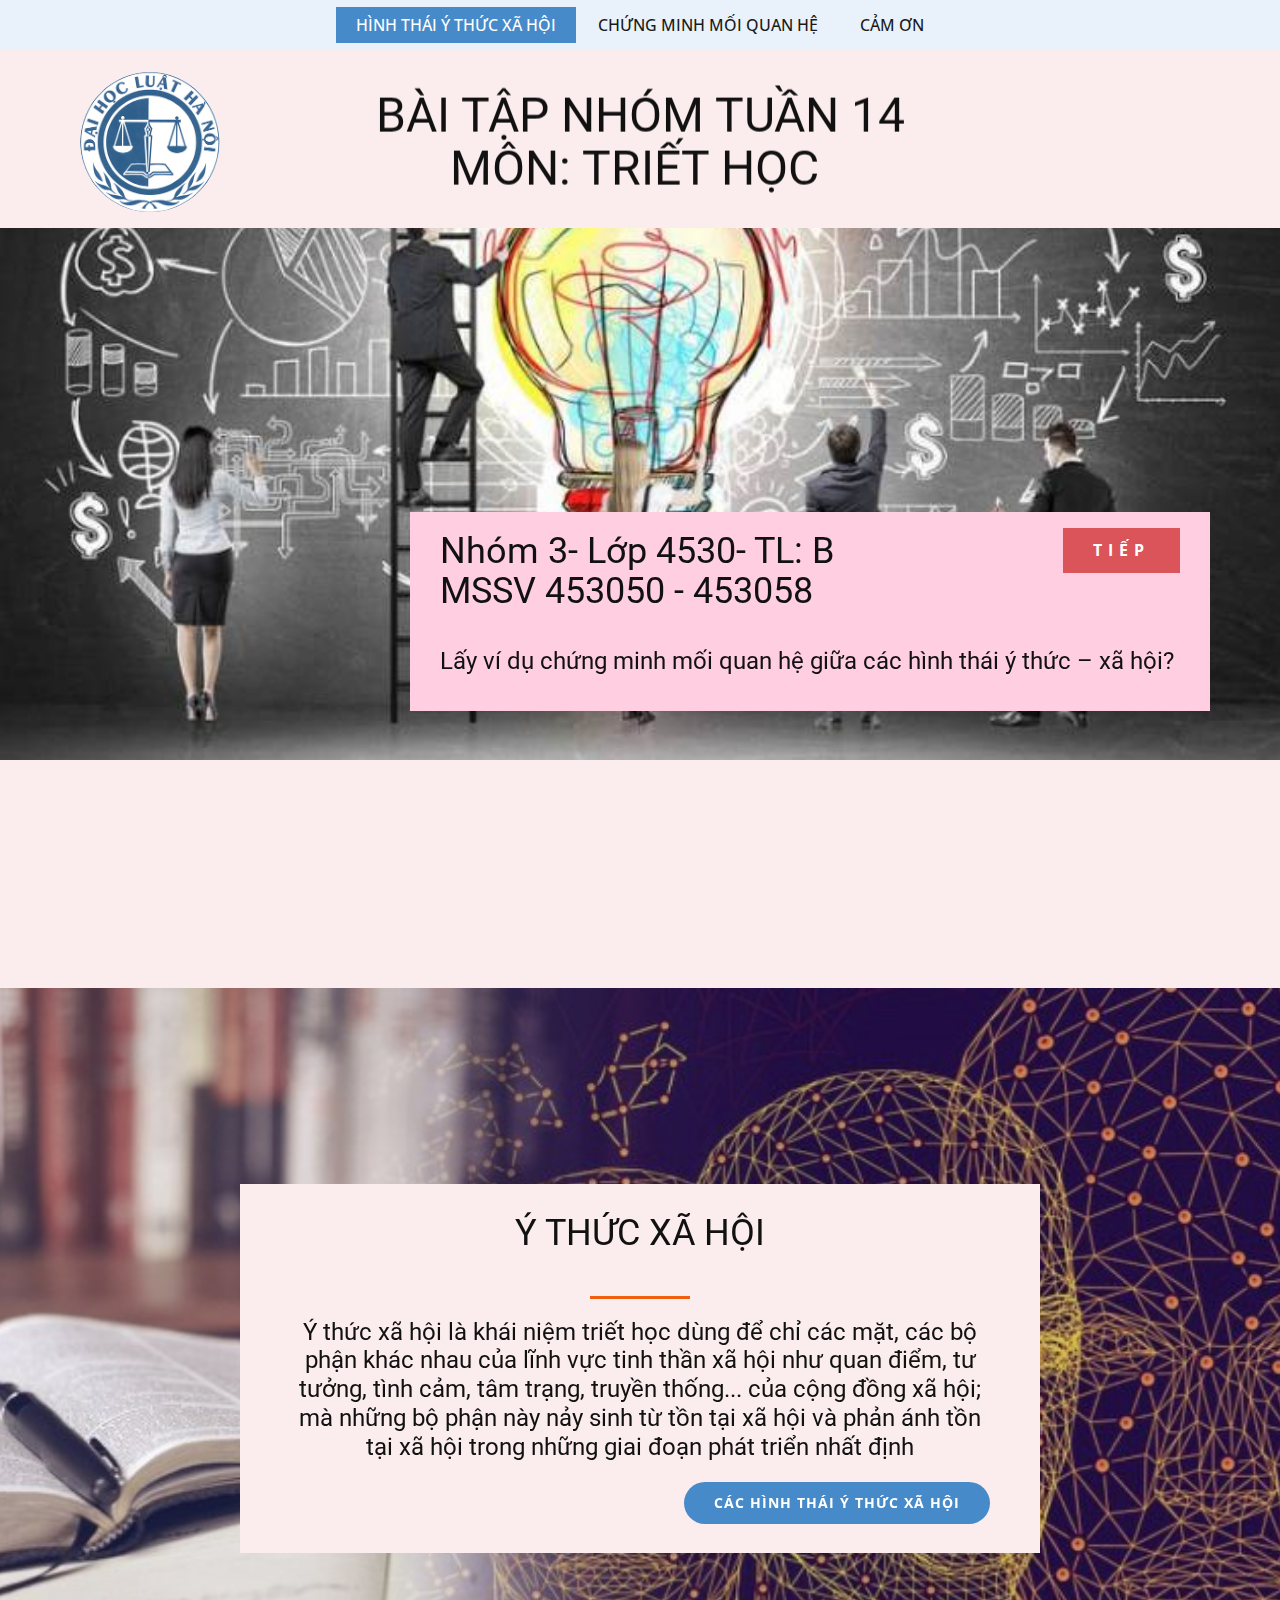
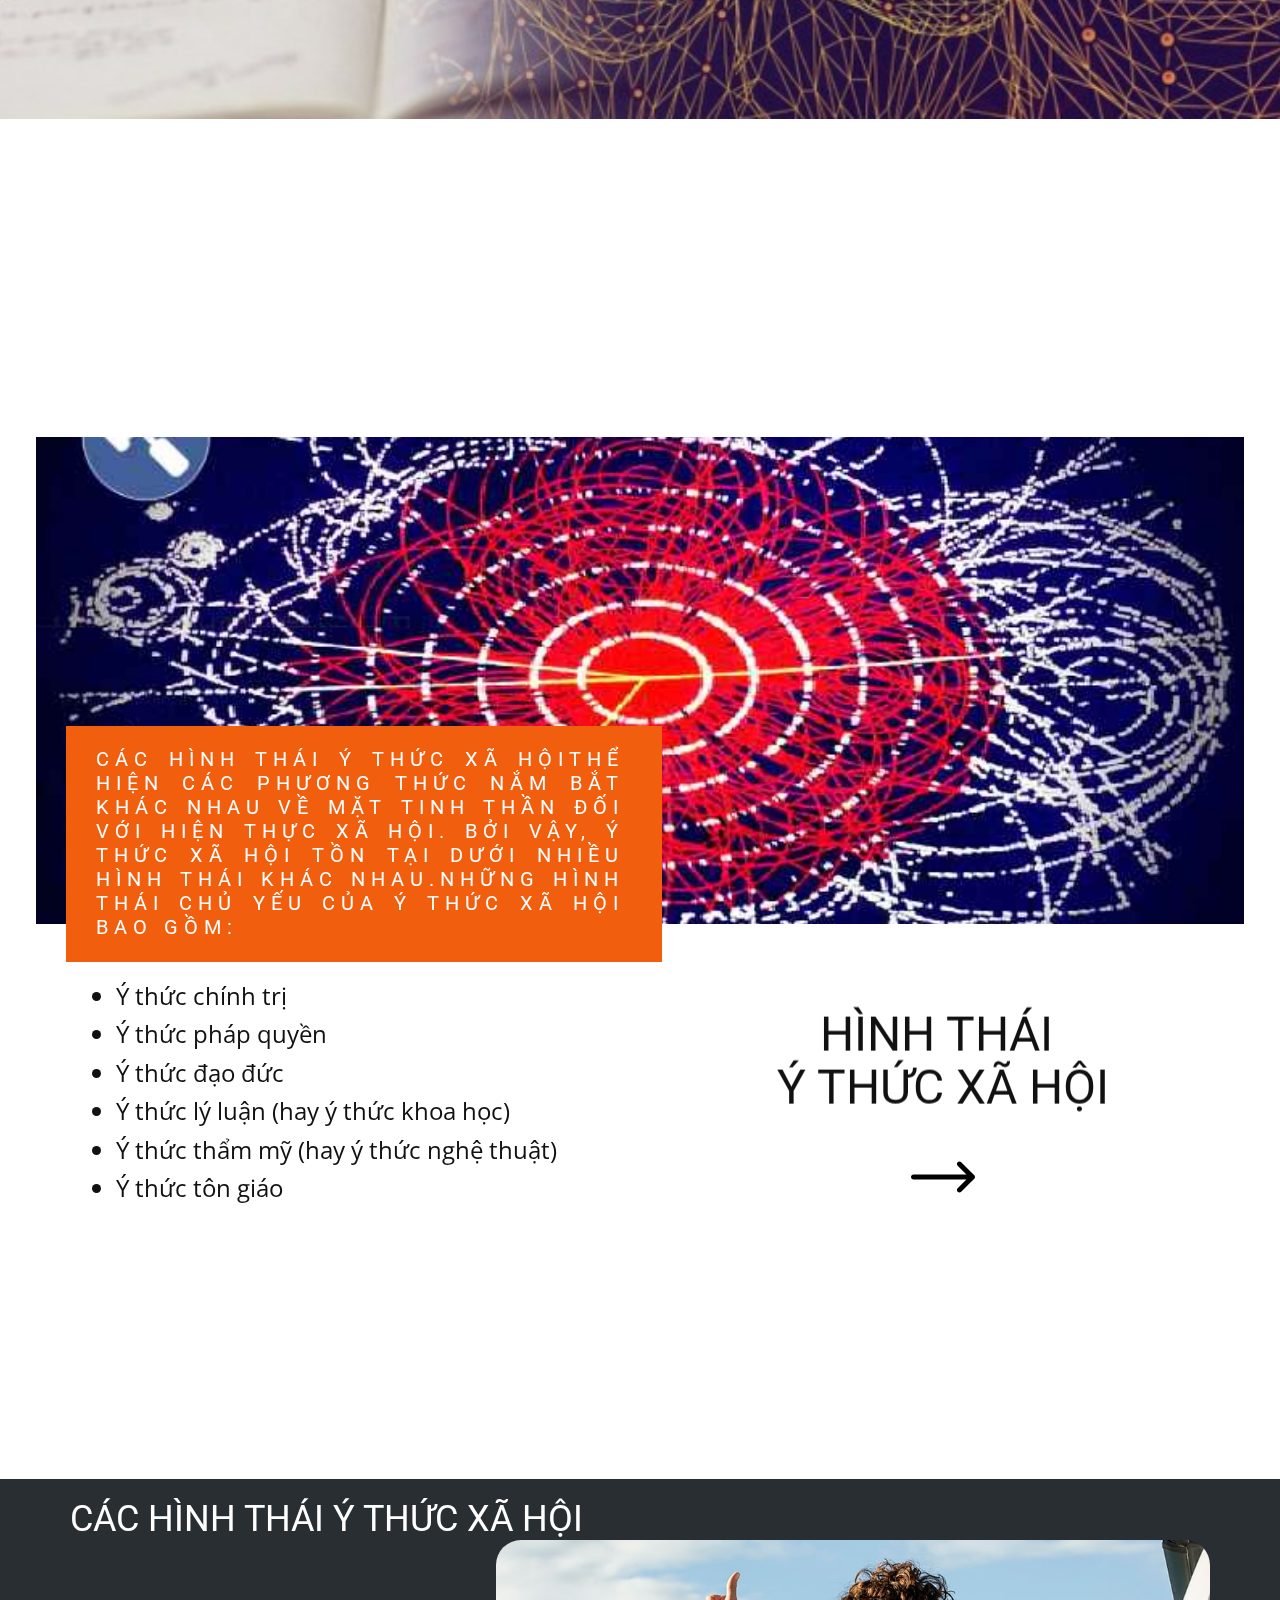
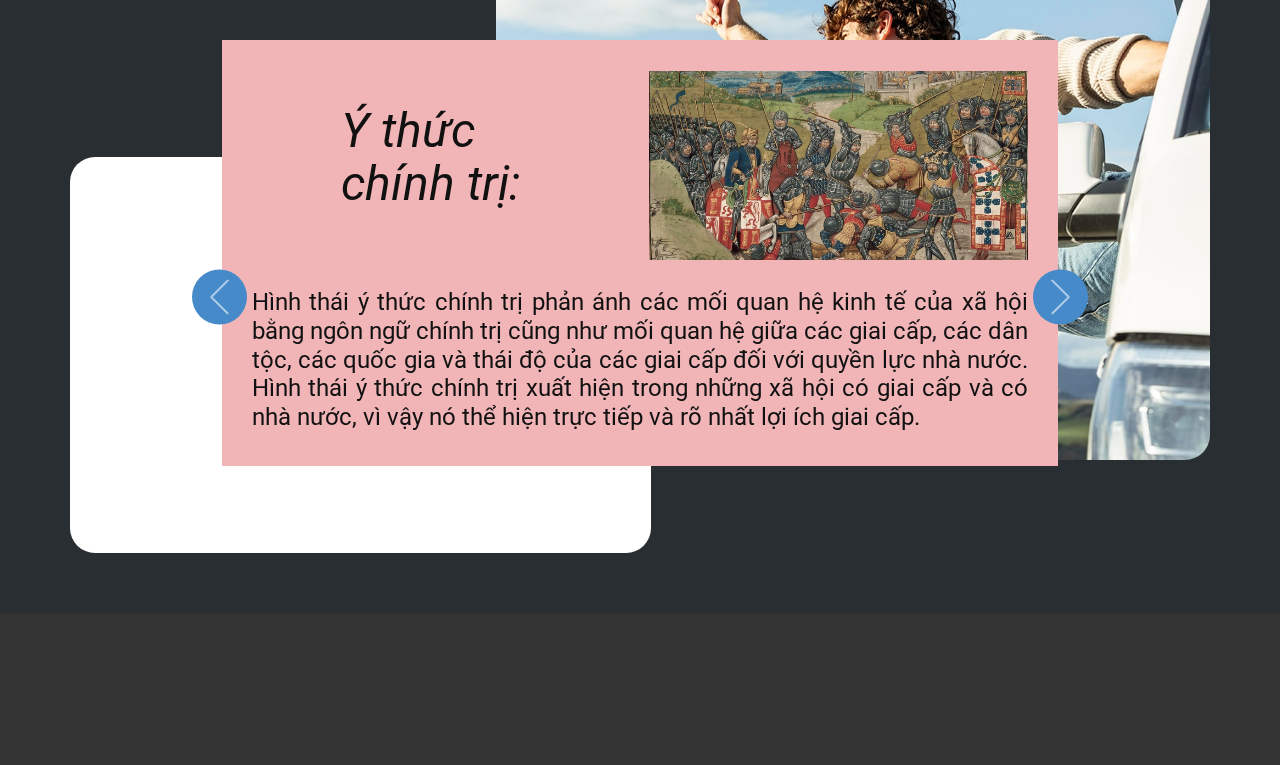
<file: index.html>
<!DOCTYPE html>
<html style="font-size: 16px;">
  <head>
    <meta name="viewport" content="width=device-width, initial-scale=1.0">
    <meta charset="utf-8">
    <meta name="keywords" content="Industrial style, Minimal, &quot;Elegance&quot;, Team, Frequently Asked Question​, New goals, Make a reservation">
    <meta name="description" content="">
    <meta name="page_type" content="np-template-header-footer-from-plugin">
    <title>HÌNH THÁI Ý THỨC XÃ HỘI</title>
    <link rel="stylesheet" href="nicepage.css" media="screen">
<link rel="stylesheet" href="HÌNH-THÁI-Ý-THỨC-XÃ-HỘI.css" media="screen">
    <script class="u-script" type="text/javascript" src="jquery.js" defer=""></script>
    <script class="u-script" type="text/javascript" src="nicepage.js" defer=""></script>
    <meta name="generator" content="Nicepage 3.8.0, nicepage.com">
    
    
    
    
    
    
    
    
    
    <link id="u-theme-google-font" rel="stylesheet" href="https://fonts.googleapis.com/css?family=Roboto:100,100i,300,300i,400,400i,500,500i,700,700i,900,900i|Open+Sans:300,300i,400,400i,600,600i,700,700i,800,800i">
    
    
    
    
    
    <script type="application/ld+json">{
		"@context": "http://schema.org",
		"@type": "Organization",
		"name": "",
		"url": "index.html"
}</script>
    <meta property="og:title" content="HÌNH THÁI Ý THỨC XÃ HỘI">
    <meta property="og:type" content="website">
    <meta name="theme-color" content="#478ac9">
    <link rel="canonical" href="index.html">
    <meta property="og:url" content="index.html">
  </head>
  <body data-home-page="HÌNH-THÁI-Ý-THỨC-XÃ-HỘI.html" data-home-page-title="HÌNH THÁI Ý THỨC XÃ HỘI" class="u-body"><header class="u-clearfix u-header u-palette-1-light-3 u-sticky u-header" id="sec-55c8"><div class="u-clearfix u-sheet u-sheet-1">
        <nav class="u-align-left u-menu u-menu-dropdown u-offcanvas u-menu-1" data-responsive-from="XS" data-submenu-level="on-click">
          <div class="menu-collapse" style="font-size: 1rem; letter-spacing: 0px; text-transform: uppercase; font-weight: 500;">
            <a class="u-button-style u-custom-active-border-color u-custom-active-color u-custom-border u-custom-border-color u-custom-borders u-custom-hover-border-color u-custom-hover-color u-custom-left-right-menu-spacing u-custom-padding-bottom u-custom-text-active-color u-custom-text-color u-custom-text-hover-color u-custom-top-bottom-menu-spacing u-nav-link" href="#" style="padding: 1px 0px; font-size: calc(1em + 2px);">
              <svg class="u-svg-link" preserveAspectRatio="xMidYMin slice" viewBox="0 0 302 302" style=""><use xmlns:xlink="http://www.w3.org/1999/xlink" xlink:href="#svg-5c50"></use></svg>
              <svg xmlns="http://www.w3.org/2000/svg" xmlns:xlink="http://www.w3.org/1999/xlink" version="1.1" id="svg-5c50" x="0px" y="0px" viewBox="0 0 302 302" style="enable-background:new 0 0 302 302;" xml:space="preserve" class="u-svg-content"><g><rect y="36" width="302" height="30"></rect><rect y="236" width="302" height="30"></rect><rect y="136" width="302" height="30"></rect>
</g><g></g><g></g><g></g><g></g><g></g><g></g><g></g><g></g><g></g><g></g><g></g><g></g><g></g><g></g><g></g></svg>
            </a>
          </div>
          <div class="u-custom-menu u-nav-container">
            <ul class="u-nav u-spacing-2 u-unstyled u-nav-1"><li class="u-nav-item"><a class="u-active-palette-1-base u-border-active-palette-1-base u-border-hover-palette-1-base u-button-style u-hover-palette-1-light-1 u-nav-link u-text-active-white u-text-grey-90 u-text-hover-white" href="HÌNH-THÁI-Ý-THỨC-XÃ-HỘI.html" style="padding: 10px 20px;">HÌNH THÁI Ý THỨC XÃ HỘI</a><div class="u-nav-popup"><ul class="u-h-spacing-20 u-nav u-unstyled u-v-spacing-20 u-nav-2"><li class="u-nav-item"><a class="u-button-style u-grey-15 u-nav-link u-text-black" href="HÌNH-THÁI-Ý-THỨC-XÃ-HỘI.html#sec-577a" data-page-id="9694659">KHÁI NIỆM</a>
</li><li class="u-nav-item"><a class="u-button-style u-grey-15 u-nav-link u-text-black" href="HÌNH-THÁI-Ý-THỨC-XÃ-HỘI.html#carousel_a160" data-page-id="9694659">CÁC HÌNH THÁI Ý THỨC XÃ HỘI</a>
</li></ul>
</div>
</li><li class="u-nav-item"><a class="u-active-palette-1-base u-border-active-palette-1-base u-border-hover-palette-1-base u-button-style u-hover-palette-1-light-1 u-nav-link u-text-active-white u-text-grey-90 u-text-hover-white" href="CHỨNG-MINH-MỐI-QUAN-HỆ.html" style="padding: 10px 20px;">CHỨNG MINH MỐI QUAN HỆ</a>
</li><li class="u-nav-item"><a class="u-active-palette-1-base u-border-active-palette-1-base u-border-hover-palette-1-base u-button-style u-hover-palette-1-light-1 u-nav-link u-text-active-white u-text-grey-90 u-text-hover-white" href="CẢM-ƠN.html" style="padding: 10px 20px;">CẢM ƠN</a>
</li></ul>
          </div>
          <div class="u-custom-menu u-nav-container-collapse">
            <div class="u-align-center u-black u-container-style u-inner-container-layout u-opacity u-opacity-90 u-sidenav">
              <div class="u-sidenav-overflow">
                <div class="u-menu-close"></div>
                <ul class="u-align-center u-nav u-popupmenu-items u-spacing-0 u-unstyled u-nav-3"><li class="u-nav-item"><a class="u-button-style u-nav-link" href="HÌNH-THÁI-Ý-THỨC-XÃ-HỘI.html" style="padding: 10px 20px;">HÌNH THÁI Ý THỨC XÃ HỘI</a><div class="u-nav-popup"><ul class="u-h-spacing-20 u-nav u-unstyled u-v-spacing-20 u-nav-4"><li class="u-nav-item"><a class="u-button-style u-nav-link" href="HÌNH-THÁI-Ý-THỨC-XÃ-HỘI.html#sec-577a" data-page-id="9694659">KHÁI NIỆM</a>
</li><li class="u-nav-item"><a class="u-button-style u-nav-link" href="HÌNH-THÁI-Ý-THỨC-XÃ-HỘI.html#carousel_a160" data-page-id="9694659">CÁC HÌNH THÁI Ý THỨC XÃ HỘI</a>
</li></ul>
</div>
</li><li class="u-nav-item"><a class="u-button-style u-nav-link" href="CHỨNG-MINH-MỐI-QUAN-HỆ.html" style="padding: 10px 20px;">CHỨNG MINH MỐI QUAN HỆ</a>
</li><li class="u-nav-item"><a class="u-button-style u-nav-link" href="CẢM-ƠN.html" style="padding: 10px 20px;">CẢM ƠN</a>
</li></ul>
              </div>
            </div>
            <div class="u-black u-menu-overlay u-opacity u-opacity-75"></div>
          </div>
        </nav>
      </div></header>
    <section class="u-align-center u-clearfix u-palette-2-light-3 u-section-1" id="carousel_cf49">
      <div alt="" class="u-image u-image-circle u-image-1" data-image-width="300" data-image-height="303"></div>
      <h2 class="u-text u-text-1" data-animation-name="slideIn" data-animation-duration="1000" data-animation-delay="0" data-animation-direction="Down">BÀI TẬP NHÓM TUẦN 14<br>MÔN: TRIẾT HỌC&nbsp;
      </h2>
      <img src="images/y-tuong.jpg" alt="" class="u-expanded-width u-image u-image-default u-image-2" data-animation-name="fadeIn" data-animation-duration="1000" data-animation-delay="0">
      <div class="u-container-style u-custom-color-3 u-group u-group-1" data-animation-name="fadeIn" data-animation-duration="1000" data-animation-delay="0" data-animation-direction="">
        <div class="u-container-layout u-container-layout-1">
          <h2 class="u-text u-text-2" data-animation-name="lightSpeedIn" data-animation-duration="1000" data-animation-delay="0" data-animation-direction="">Nhóm 3- Lớp 4530- TL: B<br>MSSV 453050 - 453058
          </h2>
          <a href="HÌNH-THÁI-Ý-THỨC-XÃ-HỘI.html#sec-577a" data-page-id="9694659" class="u-btn u-button-style u-palette-2-base u-btn-1">tIẾP</a>
          <h4 class="u-text u-text-3" data-animation-name="rotateIn" data-animation-duration="1000" data-animation-delay="0" data-animation-direction="">Lấy ví dụ chứng minh mối
quan hệ giữa các hình thái ý thức – xã hội?<br>
          </h4>
        </div>
      </div>
    </section>
    <section class="u-align-center u-clearfix u-section-2" id="sec-577a">
      <img class="u-expanded-width u-image u-image-1" src="images/y-thuc-xa-hoi.jpg" data-image-width="640" data-image-height="360">
      <div class="u-container-style u-group u-palette-2-light-3 u-group-1" data-animation-name="zoomIn" data-animation-duration="1000" data-animation-delay="0" data-animation-direction="Down">
        <div class="u-container-layout u-container-layout-1">
          <h2 class="u-align-center u-text u-text-1" data-animation-name="slideIn" data-animation-duration="1000" data-animation-delay="0" data-animation-direction="Down">Ý THỨC XÃ HỘI</h2>
          <div class="u-border-3 u-border-palette-3-base u-line u-line-horizontal u-line-1"></div>
          <h4 class="u-align-center u-text u-text-2">Ý
thức xã hội là khái niệm triết học dùng để chỉ các mặt, các bộ phận khác nhau của
lĩnh vực tinh thần xã hội như quan điểm, tư tưởng, tình cảm, tâm trạng, truyền
thống... của cộng đồng xã hội; mà những bộ phận này nảy sinh từ tồn tại xã hội
và phản ánh tồn tại xã hội trong những giai đoạn phát triển nhất định</h4>
          <a href="HÌNH-THÁI-Ý-THỨC-XÃ-HỘI.html#carousel_a160" data-page-id="9694659" class="u-btn u-btn-round u-button-style u-hover-palette-1-light-1 u-palette-1-base u-radius-50 u-btn-1" data-animation-name="jackInTheBox" data-animation-duration="1000" data-animation-delay="0" data-animation-direction="">CÁC HÌNH THÁI Ý THỨC XÃ HỘI</a>
        </div>
      </div>
    </section>
    <section class="u-clearfix u-section-3" id="carousel_a160">
      <div class="u-clearfix u-sheet u-sheet-1">
        <div class="u-clearfix u-gutter-2 u-layout-wrap u-layout-wrap-1">
          <div class="u-layout">
            <div class="u-layout-col">
              <div class="u-size-30">
                <div class="u-layout-col">
                  <div class="u-container-style u-image u-layout-cell u-size-60 u-image-1">
                    <div class="u-container-layout u-container-layout-1">
                      <div class="u-align-justify u-container-style u-group u-palette-3-base u-group-1">
                        <div class="u-container-layout u-container-layout-2">
                          <h4 class="u-text u-text-1" data-animation-name="zoomIn" data-animation-duration="1000" data-animation-delay="0" data-animation-direction="">Các
hình thái ý thức xã hộithể hiện các phương thức nắm bắt khác nhau về mặt tinh
thần đối với hiện thực xã hội. Bởi vậy, ý thức xã hội tồn tại dưới nhiều hình
thái khác nhau.Những hình thái chủ yếu của ý thức xã hội bao gồm:</h4>
                        </div>
                      </div>
                    </div>
                  </div>
                </div>
              </div>
              <div class="u-size-30">
                <div class="u-layout-row">
                  <div class="u-container-style u-layout-cell u-size-30 u-layout-cell-2">
                    <div class="u-container-layout u-container-layout-3">
                      <ul class="u-text u-text-2" data-animation-name="lightSpeedIn" data-animation-duration="1000" data-animation-delay="0" data-animation-direction="">
                        <li>Ý thức chính trị</li>
                        <li>Ý thức pháp
quyền</li>
                        <li>Ý thức đạo đức</li>
                        <li>Ý thức lý luận (hay ý thức khoa học)</li>
                        <li>Ý thức thẩm mỹ
(hay ý thức nghệ thuật)</li>
                        <li>Ý thức tôn giáo</li>
                      </ul>
                    </div>
                  </div>
                  <div class="u-align-center u-container-style u-layout-cell u-size-30 u-layout-cell-3">
                    <div class="u-container-layout u-container-layout-4">
                      <h2 class="u-text u-text-3" data-animation-name="slideIn" data-animation-duration="1000" data-animation-delay="0" data-animation-direction="Down">HÌNH THÁI&nbsp;<br>Ý THỨC XÃ HỘI
                      </h2><span class="u-icon u-icon-circle u-text-black u-icon-1" data-href="HÌNH-THÁI-Ý-THỨC-XÃ-HỘI.html#carousel_4fd1" data-page-id="9694659"><svg class="u-svg-link" preserveAspectRatio="xMidYMin slice" viewBox="0 0 512 512" style=""><use xmlns:xlink="http://www.w3.org/1999/xlink" xlink:href="#svg-e083"></use></svg><svg xmlns="http://www.w3.org/2000/svg" xmlns:xlink="http://www.w3.org/1999/xlink" version="1.1" xml:space="preserve" class="u-svg-content" viewBox="0 0 512 512" x="0px" y="0px" id="svg-e083" style="enable-background:new 0 0 512 512;"><g><g><path d="M506.134,241.843c-0.006-0.006-0.011-0.013-0.018-0.019l-104.504-104c-7.829-7.791-20.492-7.762-28.285,0.068    c-7.792,7.829-7.762,20.492,0.067,28.284L443.558,236H20c-11.046,0-20,8.954-20,20c0,11.046,8.954,20,20,20h423.557    l-70.162,69.824c-7.829,7.792-7.859,20.455-0.067,28.284c7.793,7.831,20.457,7.858,28.285,0.068l104.504-104    c0.006-0.006,0.011-0.013,0.018-0.019C513.968,262.339,513.943,249.635,506.134,241.843z"></path>
</g>
</g></svg></span>
                    </div>
                  </div>
                </div>
              </div>
            </div>
          </div>
        </div>
      </div>
    </section>
    <section class="u-clearfix u-palette-1-dark-3 u-section-4" id="carousel_4fd1">
      <div class="u-clearfix u-sheet u-valign-middle-lg u-valign-middle-sm u-valign-middle-xs u-sheet-1">
        <h2 class="u-text u-text-1" data-animation-name="bounceIn" data-animation-duration="1000" data-animation-delay="0" data-animation-direction="Down">CÁC HÌNH THÁI Ý THỨC XÃ HỘI</h2>
        <img alt="" class="u-image u-image-round u-radius-25 u-image-1" data-image-width="1000" data-image-height="763" src="images/-min.jpg" data-animation-name="zoomIn" data-animation-duration="1000" data-animation-delay="0" data-animation-direction="">
        <div class="u-container-style u-group u-radius-25 u-shape-round u-white u-group-1" data-animation-name="rotateIn" data-animation-duration="1000" data-animation-delay="0" data-animation-direction="">
          <div class="u-container-layout u-container-layout-1"></div>
        </div>
        <div id="carousel-bd35" data-interval="60000" data-u-ride="false" class="u-carousel u-expanded-width-sm u-expanded-width-xs u-slider u-slider-1" data-pause="false">
          <ol class="u-absolute-hcenter u-carousel-indicators u-hidden u-carousel-indicators-1">
            <li data-u-target="#carousel-bd35" class="u-active u-grey-30" data-u-slide-to="0"></li>
            <li data-u-target="#carousel-bd35" class="u-grey-30" data-u-slide-to="1"></li>
            <li data-u-target="#carousel-bd35" class="u-grey-30" data-u-slide-to="2"></li>
            <li data-u-target="#carousel-bd35" class="u-grey-30" data-u-slide-to="3"></li>
            <li data-u-target="#carousel-bd35" class="u-grey-30" data-u-slide-to="4"></li>
            <li data-u-target="#carousel-bd35" class="u-grey-30" data-u-slide-to="5"></li>
            <li data-u-target="#carousel-bd35" class="u-grey-30" data-u-slide-to="6"></li>
            <li data-u-target="#carousel-bd35" class="u-grey-30" data-u-slide-to="7"></li>
          </ol>
          <div class="u-carousel-inner" role="listbox">
            <div class="u-active u-align-left u-carousel-item u-container-style u-slide">
              <div class="u-container-layout u-valign-top u-container-layout-2">
                <div class="u-container-style u-expanded-width u-group u-palette-2-light-2 u-group-2">
                  <div class="u-container-layout u-container-layout-3">
                    <h1 class="u-text u-text-2" data-animation-name="bounceIn" data-animation-duration="1000" data-animation-delay="0" data-animation-direction=""><i style="">Ý thức<br>chính trị:</i>
                    </h1>
                    <img src="images/ton-tai-xa-hoi-va-y-thuc-xa-hoi-e1590293759510.jpg" alt="" class="u-image u-image-default u-image-2" data-image-width="1381" data-image-height="818" data-animation-name="rotateIn" data-animation-duration="1000" data-animation-delay="0" data-animation-direction="">
                    <h4 class="u-align-justify u-text u-text-3" data-animation-name="zoomIn" data-animation-duration="1000" data-animation-delay="0" data-animation-direction="">Hình thái ý thức chính trị phản ánh
các mối quan hệ kinh tế của xã hội bằng ngôn ngữ chính trị cũng như mối quan hệ
giữa các giai cấp, các dân tộc, các quốc gia và thái độ của các giai cấp đối
với quyền lực nhà nước. Hình thái ý thức chính trị xuất hiện trong những xã hội
có giai cấp và có nhà nước, vì vậy nó thể hiện trực tiếp và rõ nhất lợi ích
giai cấp.</h4>
                  </div>
                </div>
              </div>
            </div>
            <div class="u-align-left u-carousel-item u-container-style u-expanded-width u-slide">
              <div class="u-container-layout u-container-layout-4">
                <div class="u-container-style u-expanded-width u-group u-palette-1-light-3 u-group-3">
                  <div class="u-container-layout u-container-layout-5">
                    <img src="images/lawyer.png" alt="" class="u-image u-image-default u-image-3" data-animation-name="flipIn" data-animation-duration="1000" data-animation-delay="0" data-animation-direction="X">
                    <h1 class="u-text u-text-4" data-animation-name="slideIn" data-animation-duration="1000" data-animation-delay="0" data-animation-direction="Down"><i style="">Ý thức<br>pháp quyền</i>
                    </h1>
                    <h4 class="u-align-justify u-text u-text-5" data-animation-name="lightSpeedIn" data-animation-duration="1000" data-animation-delay="0" data-animation-direction="">Trong xã hội có giai cấp, ý thức
pháp quyền là toàn bộ những tư tưởng, quan điểm của một giai cấp về bản chất và
vai trò của pháp luật, về quyền, trách nhiệm và nghĩa vụ của nhà nước, của các
tổ chức xã hội và của công dân, về tính hợp pháp và không hợp pháp của hành vi
con người trong xã hội.&nbsp;</h4>
                  </div>
                </div>
              </div>
            </div>
            <div class="test-slide u-carousel-item u-container-style u-slide">
              <div class="u-container-layout u-valign-top u-container-layout-6">
                <div class="u-container-style u-expanded-width u-group u-palette-3-light-2 u-group-4">
                  <div class="u-container-layout u-container-layout-7">
                    <h1 class="u-text u-text-6" data-animation-name="lightSpeedIn" data-animation-duration="1000" data-animation-delay="0" data-animation-direction=""><i>Ý thức</i>
                      <br>đạo đức
                    </h1>
                    <img src="images/download.jfif" alt="" class="u-image u-image-default u-image-4" data-animation-name="bounceIn" data-animation-duration="1000" data-animation-delay="0" data-animation-direction="">
                    <h4 class="u-align-justify u-text u-text-7" data-animation-name="slideIn" data-animation-duration="1000" data-animation-delay="0" data-animation-direction="Down">Ý thức đạo đức là toàn bộ những quan
niệm về thiện, ác, tốt, xấu, lương tâm, trách nhiệm, nghĩa vụ, công bằng, hạnh
phúc, v.v. và vềnhững quy tắc đánh giá, những chuẩn mực điều chỉnh hành vi cùng
cách ứng xử giữa các cá nhân với với nhau và giữa các cá nhân với xã hội.&nbsp;</h4>
                  </div>
                </div>
              </div>
            </div>
            <div class="test-slide u-carousel-item u-container-style u-slide">
              <div class="u-container-layout u-container-layout-8">
                <div class="u-container-style u-expanded-width u-group u-palette-2-light-2 u-group-5">
                  <div class="u-container-layout u-container-layout-9">
                    <img src="images/img_0842.jpg" alt="" class="u-image u-image-default u-image-5" data-image-width="900" data-image-height="600" data-animation-name="slideIn" data-animation-duration="1000" data-animation-delay="0" data-animation-direction="Down">
                    <h4 class="u-align-justify u-text u-text-8" data-animation-name="lightSpeedIn" data-animation-duration="1000" data-animation-delay="0" data-animation-direction="">Giống như các hình thái ý thức xã
hội khác, ý thức thẩm mỹ phản ánh tồn tại xã hội. Tuy nhiên, nếu khoa học và
triết học phản ánh thế giới bằng khái niệm, bằng phạm trù và quy luật, thì nghệ
thuật phản ánh thế giới bằng hình tượng nghệ thuật. Hình tượng nghệ thuật là sự
nhận thức, sự lĩnh hội cái chung trong cái riêng; là sự nhận thức cái bản chất
trong các hiện tượng, cái phổ biến trong cái cá biệt nhưng mang tính điển hình.&nbsp;</h4>
                    <h1 class="u-text u-text-9" data-animation-name="slideIn" data-animation-duration="1000" data-animation-delay="0" data-animation-direction="Down"><i>Ý thức nghệ thuật </i>(<i>ý
thức thẩm mỹ)</i>
                      <br>
                    </h1>
                  </div>
                </div>
              </div>
            </div>
            <div class="test-slide u-carousel-item u-container-style u-slide">
              <div class="u-container-layout u-container-layout-10">
                <div class="u-container-style u-expanded-width u-group u-palette-4-light-3 u-group-6">
                  <div class="u-container-layout u-container-layout-11">
                    <h1 class="u-text u-text-10" data-animation-name="slideIn" data-animation-duration="1000" data-animation-delay="0" data-animation-direction="Down"><i style="">Ý thức tôn giáo</i>
                      <br>
                    </h1>
                    <img src="images/unnamed1.jpg" alt="" class="u-image u-image-default u-image-6" data-animation-name="slideIn" data-animation-duration="1000" data-animation-delay="0" data-animation-direction="Down">
                    <h4 class="u-align-justify u-text u-text-11" data-animation-name="lightSpeedIn" data-animation-duration="1000" data-animation-delay="0" data-animation-direction="">Đối với C.Mác và Ph.Ăngghen, tôn
giáo có trước triết học; nó là một hình thái ý thức xã hội trực tiếp thể hiện
thế giới quan của con người. Khác với tất cả các hình thái ý thức xã hội khác,
tôn giáo là <i>sự phản ánh hư ảo</i> sức
mạnh của giới tự nhiên bên ngoài lẫn các quan hệ xã hội vào đầu óc con người.&nbsp;
                    </h4>
                  </div>
                </div>
              </div>
            </div>
            <div class="test-slide u-carousel-item u-container-style u-slide">
              <div class="u-container-layout u-container-layout-12">
                <div class="u-container-style u-expanded-width u-group u-palette-1-light-3 u-group-7">
                  <div class="u-container-layout u-container-layout-13">
                    <img src="images/images1.jfif" alt="" class="u-image u-image-default u-image-7" data-animation-name="slideIn" data-animation-duration="1000" data-animation-delay="0" data-animation-direction="Down">
                    <h4 class="u-align-justify u-text u-text-12" data-animation-name="lightSpeedIn" data-animation-duration="1000" data-animation-delay="0" data-animation-direction="">ý thức
khoa học phản ánh hiện thực một cách <i>chân
thực </i>và<i> chính xác</i> dựa vào sự thật
và lý trí của con người. Khác với tất cả các hình thức ý thức xã hội khác, ý
thức khoa học phản ánh sự vận động và sự phát triển của giới tự nhiên, của xã
hội loài người và của tư duy con người bằng tư duy logic, thông qua hệ thống
các khái niệm, các phạm trù, các quy luật và các lý thuyết.&nbsp;
                    </h4>
                    <h1 class="u-text u-text-13" data-animation-name="slideIn" data-animation-duration="1000" data-animation-delay="0" data-animation-direction="Down"><i>Ý thức khoa học</i>&nbsp;&nbsp;<br>
                    </h1>
                  </div>
                </div>
              </div>
            </div>
            <div class="test-slide u-carousel-item u-container-style u-slide">
              <div class="u-container-layout u-container-layout-14">
                <div class="u-container-style u-expanded-width u-group u-palette-1-light-3 u-group-8">
                  <div class="u-container-layout u-container-layout-15">
                    <img src="images/Mac-Lenin.jpg" alt="" class="u-image u-image-default u-image-8" data-animation-name="slideIn" data-animation-duration="1000" data-animation-delay="0" data-animation-direction="Down" data-image-width="560" data-image-height="400">
                    <h4 class="u-align-justify u-text u-text-14" data-animation-name="lightSpeedIn" data-animation-duration="1000" data-animation-delay="0" data-animation-direction="">Hình
thức đặc biệt và cao nhất của tri thức cũng như của ý thức xã hội là triết học.
Nếu như các ngành khoa học riêng lẻ nghiên cứu thế giới từ các khía cạnh, những
mặt nhất định của thế giới đó thì triết học, nhất là triết học Mác – Lênin,
cung cấp cho con người tri thức về thế giới như một chỉnh thể thông qua việc
tổng kết toàn bộ lịch sử phát triển của khoa học và của chính bản thân triết
học.&nbsp;</h4>
                    <h1 class="u-text u-text-15" data-animation-name="slideIn" data-animation-duration="1000" data-animation-delay="0" data-animation-direction="Down"><i>Ý thức triết học</i>&nbsp;&nbsp;<br>
                    </h1>
                  </div>
                </div>
              </div>
            </div>
            <div class="test-slide u-carousel-item u-container-style u-slide">
              <div class="u-container-layout u-container-layout-16"></div>
            </div>
          </div>
          <a class="u-absolute-vcenter u-carousel-control u-carousel-control-prev u-hover-palette-2-light-3 u-icon-circle u-palette-1-base u-spacing-10 u-carousel-control-1" href="#carousel-bd35" role="button" data-u-slide="prev">
            <span aria-hidden="true">
              <svg viewBox="0 0 477.175 477.175"><path d="M145.188,238.575l215.5-215.5c5.3-5.3,5.3-13.8,0-19.1s-13.8-5.3-19.1,0l-225.1,225.1c-5.3,5.3-5.3,13.8,0,19.1l225.1,225
                    c2.6,2.6,6.1,4,9.5,4s6.9-1.3,9.5-4c5.3-5.3,5.3-13.8,0-19.1L145.188,238.575z"></path></svg>
            </span>
            <span class="sr-only">+Previous</span>
          </a>
          <a class="u-absolute-vcenter u-carousel-control u-carousel-control-next u-hover-palette-2-light-3 u-icon-circle u-palette-1-base u-spacing-10 u-carousel-control-2" href="#carousel-bd35" role="button" data-u-slide="next">
            <span aria-hidden="true">
              <svg viewBox="0 0 477.175 477.175"><path d="M360.731,229.075l-225.1-225.1c-5.3-5.3-13.8-5.3-19.1,0s-5.3,13.8,0,19.1l215.5,215.5l-215.5,215.5
                    c-5.3,5.3-5.3,13.8,0,19.1c2.6,2.6,6.1,4,9.5,4c3.4,0,6.9-1.3,9.5-4l225.1-225.1C365.931,242.875,365.931,234.275,360.731,229.075z"></path></svg>
            </span>
            <span class="sr-only">+Next</span>
          </a>
        </div>
      </div>
    </section>
    
    
    <footer class="u-align-left u-clearfix u-footer u-grey-80 u-footer" id="sec-1b17"><div class="u-clearfix u-sheet u-sheet-1"></div></footer>
    <section class="u-backlink u-clearfix u-grey-80">
    </section>
  </body>
</html>
</file>
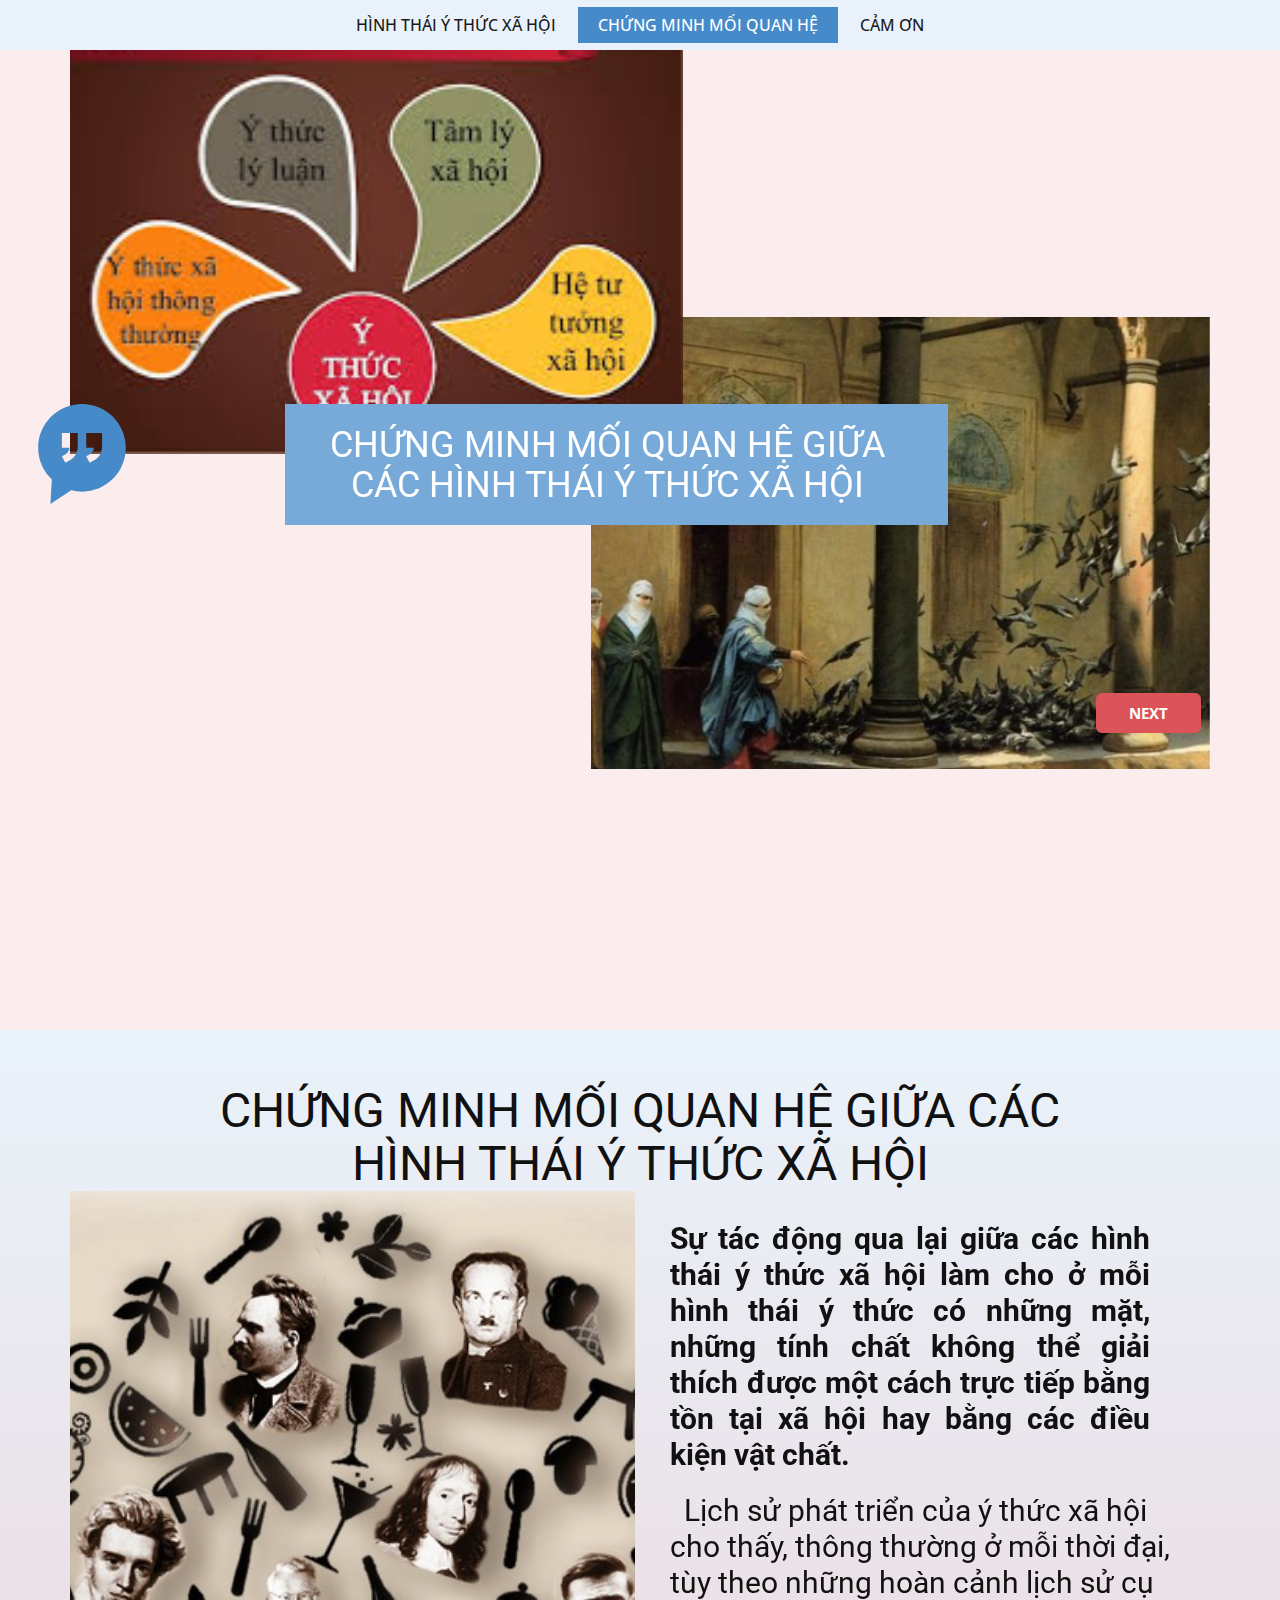
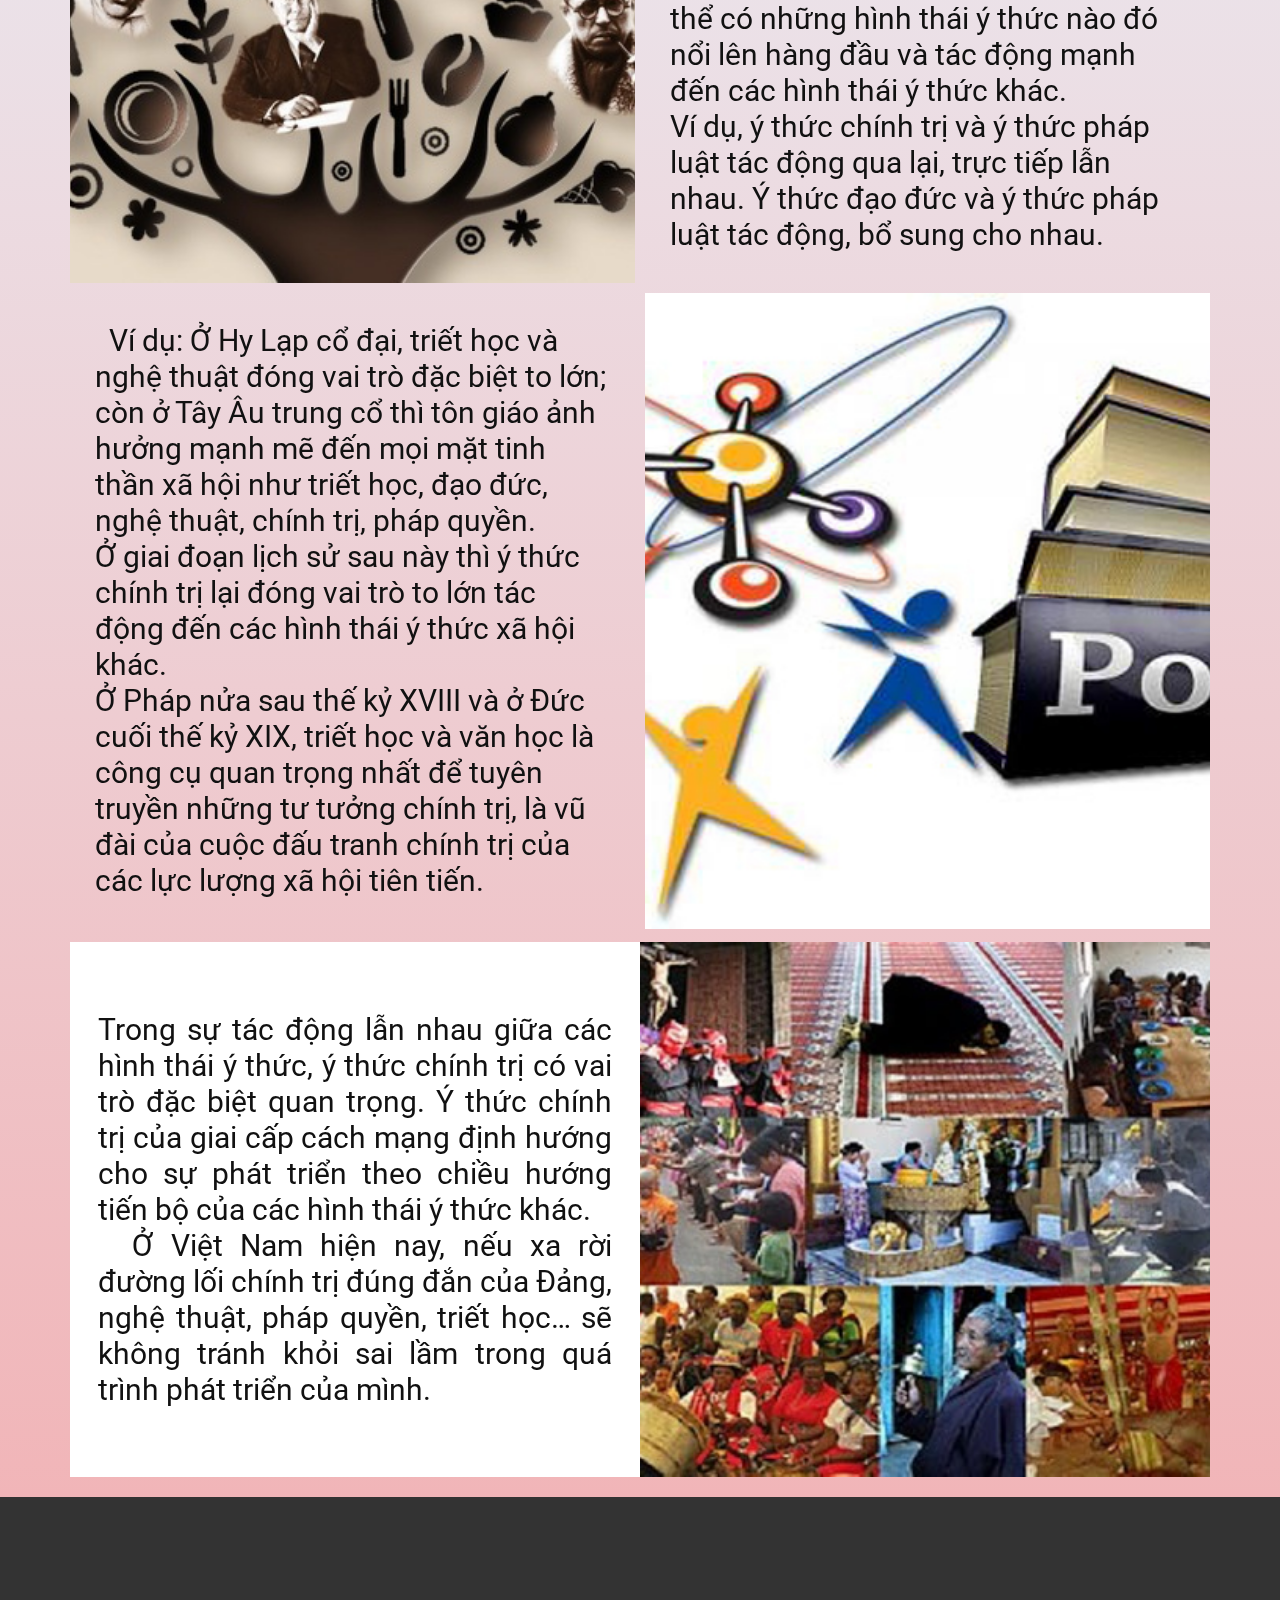
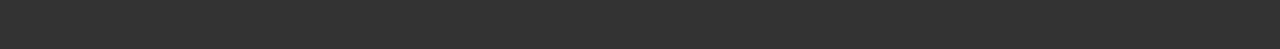
<file: CHỨNG-MINH-MỐI-QUAN-HỆ.html>
<!DOCTYPE html>
<html style="font-size: 16px;">
  <head>
    <meta name="viewport" content="width=device-width, initial-scale=1.0">
    <meta charset="utf-8">
    <meta name="keywords" content="Make a reservation">
    <meta name="description" content="">
    <meta name="page_type" content="np-template-header-footer-from-plugin">
    <title>CHỨNG MINH MỐI QUAN HỆ</title>
    <link rel="stylesheet" href="nicepage.css" media="screen">
<link rel="stylesheet" href="CHỨNG-MINH-MỐI-QUAN-HỆ.css" media="screen">
    <script class="u-script" type="text/javascript" src="jquery.js" defer=""></script>
    <script class="u-script" type="text/javascript" src="nicepage.js" defer=""></script>
    <meta name="generator" content="Nicepage 3.8.0, nicepage.com">
    
    <link id="u-theme-google-font" rel="stylesheet" href="https://fonts.googleapis.com/css?family=Roboto:100,100i,300,300i,400,400i,500,500i,700,700i,900,900i|Open+Sans:300,300i,400,400i,600,600i,700,700i,800,800i">
    
    
    
    <script type="application/ld+json">{
		"@context": "http://schema.org",
		"@type": "Organization",
		"name": "",
		"url": "index.html"
}</script>
    <meta property="og:title" content="CHỨNG MINH MỐI QUAN HỆ">
    <meta property="og:type" content="website">
    <meta name="theme-color" content="#478ac9">
    <link rel="canonical" href="index.html">
    <meta property="og:url" content="index.html">
  </head>
  <body class="u-body"><header class="u-clearfix u-header u-palette-1-light-3 u-sticky u-header" id="sec-55c8"><div class="u-clearfix u-sheet u-sheet-1">
        <nav class="u-align-left u-menu u-menu-dropdown u-offcanvas u-menu-1" data-responsive-from="XS" data-submenu-level="on-click">
          <div class="menu-collapse" style="font-size: 1rem; letter-spacing: 0px; text-transform: uppercase; font-weight: 500;">
            <a class="u-button-style u-custom-active-border-color u-custom-active-color u-custom-border u-custom-border-color u-custom-borders u-custom-hover-border-color u-custom-hover-color u-custom-left-right-menu-spacing u-custom-padding-bottom u-custom-text-active-color u-custom-text-color u-custom-text-hover-color u-custom-top-bottom-menu-spacing u-nav-link" href="#" style="padding: 1px 0px; font-size: calc(1em + 2px);">
              <svg class="u-svg-link" preserveAspectRatio="xMidYMin slice" viewBox="0 0 302 302" style=""><use xmlns:xlink="http://www.w3.org/1999/xlink" xlink:href="#svg-5c50"></use></svg>
              <svg xmlns="http://www.w3.org/2000/svg" xmlns:xlink="http://www.w3.org/1999/xlink" version="1.1" id="svg-5c50" x="0px" y="0px" viewBox="0 0 302 302" style="enable-background:new 0 0 302 302;" xml:space="preserve" class="u-svg-content"><g><rect y="36" width="302" height="30"></rect><rect y="236" width="302" height="30"></rect><rect y="136" width="302" height="30"></rect>
</g><g></g><g></g><g></g><g></g><g></g><g></g><g></g><g></g><g></g><g></g><g></g><g></g><g></g><g></g><g></g></svg>
            </a>
          </div>
          <div class="u-custom-menu u-nav-container">
            <ul class="u-nav u-spacing-2 u-unstyled u-nav-1"><li class="u-nav-item"><a class="u-active-palette-1-base u-border-active-palette-1-base u-border-hover-palette-1-base u-button-style u-hover-palette-1-light-1 u-nav-link u-text-active-white u-text-grey-90 u-text-hover-white" href="HÌNH-THÁI-Ý-THỨC-XÃ-HỘI.html" style="padding: 10px 20px;">HÌNH THÁI Ý THỨC XÃ HỘI</a><div class="u-nav-popup"><ul class="u-h-spacing-20 u-nav u-unstyled u-v-spacing-20 u-nav-2"><li class="u-nav-item"><a class="u-button-style u-grey-15 u-nav-link u-text-black" href="HÌNH-THÁI-Ý-THỨC-XÃ-HỘI.html#sec-577a" data-page-id="9694659">KHÁI NIỆM</a>
</li><li class="u-nav-item"><a class="u-button-style u-grey-15 u-nav-link u-text-black" href="HÌNH-THÁI-Ý-THỨC-XÃ-HỘI.html#carousel_a160" data-page-id="9694659">CÁC HÌNH THÁI Ý THỨC XÃ HỘI</a>
</li></ul>
</div>
</li><li class="u-nav-item"><a class="u-active-palette-1-base u-border-active-palette-1-base u-border-hover-palette-1-base u-button-style u-hover-palette-1-light-1 u-nav-link u-text-active-white u-text-grey-90 u-text-hover-white" href="CHỨNG-MINH-MỐI-QUAN-HỆ.html" style="padding: 10px 20px;">CHỨNG MINH MỐI QUAN HỆ</a>
</li><li class="u-nav-item"><a class="u-active-palette-1-base u-border-active-palette-1-base u-border-hover-palette-1-base u-button-style u-hover-palette-1-light-1 u-nav-link u-text-active-white u-text-grey-90 u-text-hover-white" href="CẢM-ƠN.html" style="padding: 10px 20px;">CẢM ƠN</a>
</li></ul>
          </div>
          <div class="u-custom-menu u-nav-container-collapse">
            <div class="u-align-center u-black u-container-style u-inner-container-layout u-opacity u-opacity-90 u-sidenav">
              <div class="u-sidenav-overflow">
                <div class="u-menu-close"></div>
                <ul class="u-align-center u-nav u-popupmenu-items u-spacing-0 u-unstyled u-nav-3"><li class="u-nav-item"><a class="u-button-style u-nav-link" href="HÌNH-THÁI-Ý-THỨC-XÃ-HỘI.html" style="padding: 10px 20px;">HÌNH THÁI Ý THỨC XÃ HỘI</a><div class="u-nav-popup"><ul class="u-h-spacing-20 u-nav u-unstyled u-v-spacing-20 u-nav-4"><li class="u-nav-item"><a class="u-button-style u-nav-link" href="HÌNH-THÁI-Ý-THỨC-XÃ-HỘI.html#sec-577a" data-page-id="9694659">KHÁI NIỆM</a>
</li><li class="u-nav-item"><a class="u-button-style u-nav-link" href="HÌNH-THÁI-Ý-THỨC-XÃ-HỘI.html#carousel_a160" data-page-id="9694659">CÁC HÌNH THÁI Ý THỨC XÃ HỘI</a>
</li></ul>
</div>
</li><li class="u-nav-item"><a class="u-button-style u-nav-link" href="CHỨNG-MINH-MỐI-QUAN-HỆ.html" style="padding: 10px 20px;">CHỨNG MINH MỐI QUAN HỆ</a>
</li><li class="u-nav-item"><a class="u-button-style u-nav-link" href="CẢM-ƠN.html" style="padding: 10px 20px;">CẢM ƠN</a>
</li></ul>
              </div>
            </div>
            <div class="u-black u-menu-overlay u-opacity u-opacity-75"></div>
          </div>
        </nav>
      </div></header>
    <section class="u-align-left u-clearfix u-palette-2-light-3 u-section-1" id="sec-673d">
      <div class="u-clearfix u-sheet u-sheet-1">
        <img src="images/5-5-810x405.jpg" alt="" class="u-image u-image-default u-image-1" data-animation-name="fadeIn" data-animation-duration="1000" data-animation-delay="0" data-animation-direction="">
        <img class="u-image u-image-2" src="images/images11.jfif" data-animation-name="bounceIn" data-animation-duration="1000" data-animation-delay="0" data-animation-direction=""><span class="u-icon u-icon-circle u-text-palette-1-base u-icon-1"><svg class="u-svg-link" preserveAspectRatio="xMidYMin slice" viewBox="0 0 27.555 27.555" style=""><use xmlns:xlink="http://www.w3.org/1999/xlink" xlink:href="#svg-f399"></use></svg><svg xmlns="http://www.w3.org/2000/svg" xmlns:xlink="http://www.w3.org/1999/xlink" version="1.1" xml:space="preserve" class="u-svg-content" viewBox="0 0 27.555 27.555" x="0px" y="0px" id="svg-f399" style="enable-background:new 0 0 27.555 27.555;"><g><path d="M13.777,0C7.108,0,1.701,5.407,1.701,12.076c0,3.45,1.454,6.553,3.773,8.752L5.07,27.555l5.736-3.787   c0.952,0.241,1.944,0.383,2.971,0.383c6.67,0,12.076-5.406,12.076-12.076C25.854,5.407,20.447,0,13.777,0z M12.61,11.342   c0,1.24-0.258,2.219-0.774,2.936s-1.4,1.352-2.654,1.9l-0.945-1.789c0.771-0.361,1.304-0.722,1.598-1.08   c0.295-0.36,0.459-0.784,0.493-1.273H8.237V7.974h4.373V11.342z M19.317,11.342c0,1.24-0.258,2.219-0.774,2.936   c-0.516,0.719-1.4,1.352-2.654,1.9l-0.944-1.789c0.771-0.361,1.304-0.722,1.599-1.08c0.295-0.36,0.459-0.784,0.493-1.273h-2.091   V7.974h4.373L19.317,11.342L19.317,11.342z"></path>
</g></svg></span>
        <div class="u-align-center u-container-style u-group u-palette-1-light-1 u-group-1" data-animation-name="slideIn" data-animation-duration="1000" data-animation-delay="0" data-animation-direction="Down">
          <div class="u-container-layout u-container-layout-1">
            <h2 class="u-text u-text-1">CHỨNG MINH MỐI QUAN HỆ GIỮA CÁC HÌNH THÁI Ý THỨC XÃ HỘI</h2>
          </div>
        </div>
        <a href="CHỨNG-MINH-MỐI-QUAN-HỆ.html#sec-5a06" data-page-id="39414561" class="u-btn u-btn-round u-button-style u-hover-palette-2-light-2 u-palette-2-base u-radius-6 u-btn-1">NEXT</a>
      </div>
    </section>
    <section class="u-clearfix u-gradient u-section-2" id="sec-5a06">
      <div class="u-clearfix u-sheet u-sheet-1">
        <h2 class="u-align-center u-text u-text-1">CHỨNG MINH MỐI QUAN HỆ GIỮA CÁC HÌNH THÁI Ý THỨC XÃ HỘI</h2>
        <div class="u-clearfix u-expanded-width u-gutter-10 u-layout-wrap u-layout-wrap-1">
          <div class="u-layout">
            <div class="u-layout-col">
              <div class="u-size-30">
                <div class="u-layout-row">
                  <div class="u-container-style u-image u-layout-cell u-left-cell u-size-30 u-image-1" src="" data-animation-name="zoomIn" data-animation-duration="1000" data-animation-delay="0" data-animation-direction="">
                    <div class="u-container-layout u-valign-middle u-container-layout-1"></div>
                  </div>
                  <div class="u-container-style u-layout-cell u-right-cell u-size-30 u-layout-cell-2" data-animation-name="zoomIn" data-animation-duration="1000" data-animation-delay="0" data-animation-direction="">
                    <div class="u-container-layout u-valign-top u-container-layout-2">
                      <h3 class="u-align-justify u-text u-text-2" data-animation-name="slideIn" data-animation-duration="1000" data-animation-delay="0" data-animation-direction="Down"><b style="">Sự
tác động qua lại giữa các hình thái ý thức xã hội làm cho ở mỗi hình thái ý thức
có những mặt, những tính chất không thể giải thích được một cách trực tiếp bằng
tồn tại xã hội hay bằng các điều kiện vật chất.</b>
                        <br>
                      </h3>
                      <h3 class="u-align-left u-text u-text-3" data-animation-name="lightSpeedIn" data-animation-duration="1000" data-animation-delay="0" data-animation-direction="">&nbsp; Lịch sử phát triển của ý thức xã hội cho thấy, thông thường ở
mỗi thời đại, tùy theo những hoàn cảnh lịch sử cụ thể có những hình thái ý thức
nào đó nổi lên hàng đầu và tác động mạnh đến các hình thái ý thức khác.&nbsp;&nbsp;<br>Ví dụ, ý thức chính trị và ý thức pháp luật tác động qua lại,
trực tiếp lẫn nhau. Ý thức đạo đức và ý thức pháp luật tác động, bổ sung cho
nhau. 
                      </h3>
                    </div>
                  </div>
                </div>
              </div>
              <div class="u-size-30">
                <div class="u-layout-row">
                  <div class="u-align-left u-container-style u-layout-cell u-left-cell u-size-30 u-layout-cell-3" data-animation-name="bounceIn" data-animation-duration="1000" data-animation-delay="0" data-animation-direction="Down">
                    <div class="u-container-layout u-container-layout-3">
                      <h3 class="u-text u-text-4" data-animation-name="bounceIn" data-animation-duration="1000" data-animation-delay="0" data-animation-direction="">&nbsp; Ví dụ:
Ở Hy Lạp cổ đại, triết học và nghệ thuật đóng vai trò đặc biệt
to lớn; còn ở Tây Âu trung cổ thì tôn giáo ảnh hưởng mạnh mẽ đến mọi mặt tinh
thần xã hội như triết học, đạo đức, nghệ thuật, chính trị, pháp quyền.&nbsp;<br>Ở giai đoạn lịch sử sau này thì ý thức chính trị lại đóng
vai trò to lớn tác động đến các hình thái ý thức xã hội khác.&nbsp;<br>Ở Pháp nửa sau thế
kỷ XVIII và ở Đức cuối thế kỷ XIX, triết học và văn học là công cụ quan trọng
nhất để tuyên truyền những tư tưởng chính trị, là vũ đài của cuộc đấu tranh
chính trị của các lực lượng xã hội tiên tiến.&nbsp;&nbsp;
                      </h3>
                    </div>
                  </div>
                  <div class="u-container-style u-image u-layout-cell u-right-cell u-size-30 u-image-2" src="" data-animation-name="zoomIn" data-animation-duration="1000" data-animation-delay="0" data-animation-direction="">
                    <div class="u-container-layout u-valign-middle u-container-layout-4"></div>
                  </div>
                </div>
              </div>
            </div>
          </div>
        </div>
        <div class="u-clearfix u-expanded-width u-gutter-0 u-layout-wrap u-layout-wrap-2">
          <div class="u-layout" style="">
            <div class="u-layout-row" style="">
              <div class="u-align-justify u-container-style u-layout-cell u-left-cell u-size-30 u-size-xs-60 u-white u-layout-cell-5" src="" data-animation-name="zoomIn" data-animation-duration="1000" data-animation-delay="0" data-animation-direction="">
                <div class="u-container-layout u-container-layout-5">
                  <h3 class="u-text u-text-5"> Trong sự tác động lẫn nhau giữa các hình thái ý thức, ý thức
chính trị có vai trò đặc biệt quan trọng. Ý thức chính trị của giai cấp cách mạng
định hướng cho sự phát triển theo chiều hướng tiến bộ của các hình thái ý thức
khác.<br>&nbsp; Ở Việt Nam hiện nay, nếu xa rời đường lối chính trị đúng đắn
của Đảng, nghệ thuật, pháp quyền, triết học… sẽ không tránh khỏi sai lầm trong
quá trình phát triển của mình.&nbsp;&nbsp;<br>
                  </h3>
                </div>
              </div>
              <div class="u-align-center u-container-style u-effect-hover-zoom u-layout-cell u-right-cell u-size-30 u-size-xs-60 u-layout-cell-6" src="" data-image-width="512" data-image-height="351" data-animation-name="lightSpeedIn" data-animation-duration="1000" data-animation-delay="0" data-animation-direction="">
                <div class="u-background-effect u-expanded">
                  <div class="u-background-effect-image u-expanded u-image u-image-3" data-image-width="512" data-image-height="351"></div>
                </div>
                <div class="u-container-layout u-valign-middle u-container-layout-6" src=""></div>
              </div>
            </div>
          </div>
        </div>
      </div>
    </section>
    
    
    <footer class="u-align-left u-clearfix u-footer u-grey-80 u-footer" id="sec-1b17"><div class="u-clearfix u-sheet u-sheet-1"></div></footer>
    <section class="u-backlink u-clearfix u-grey-80">
     
    </section>
  </body>
</html>
</file>
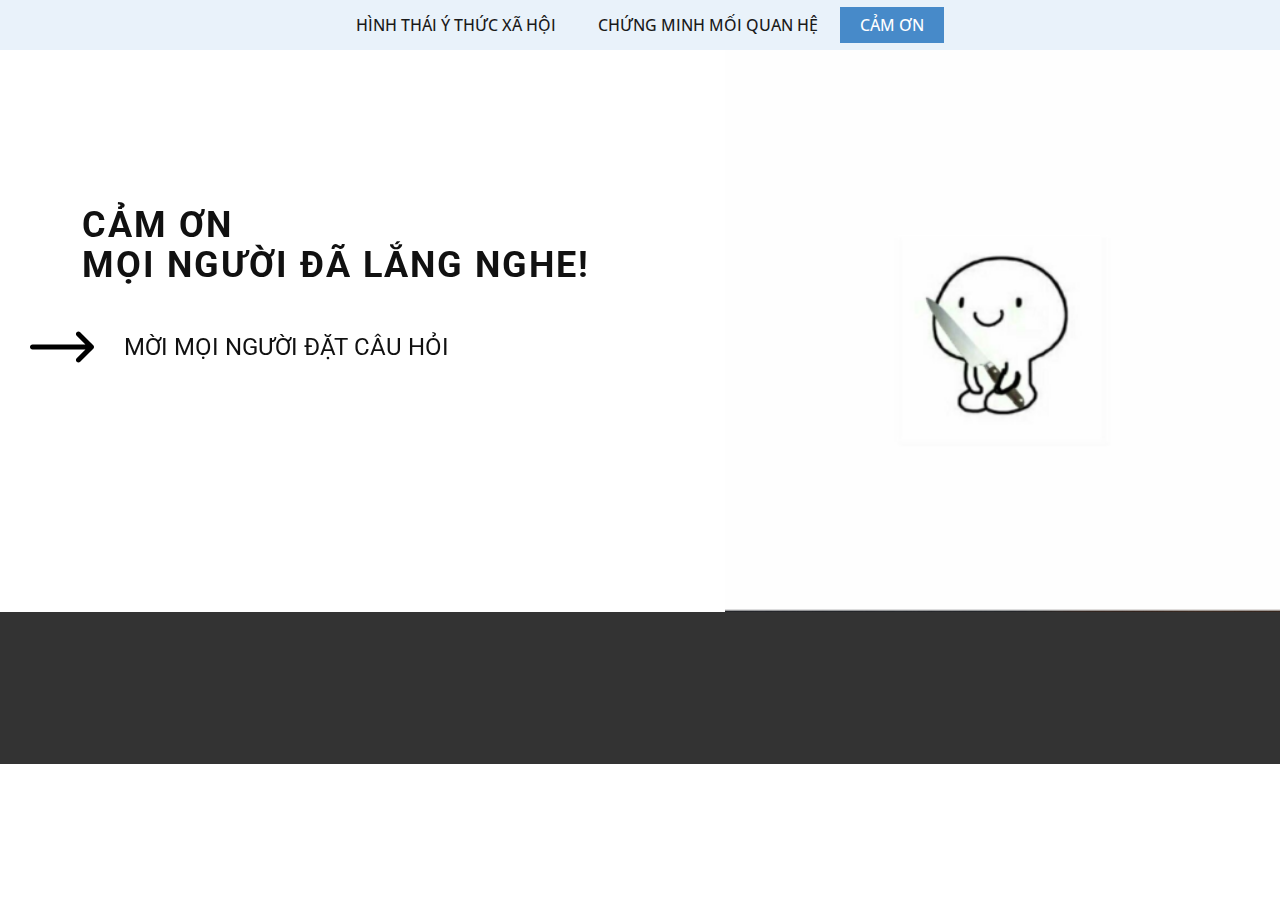
<file: CẢM-ƠN.html>
<!DOCTYPE html>
<html style="font-size: 16px;">
  <head>
    <meta name="viewport" content="width=device-width, initial-scale=1.0">
    <meta charset="utf-8">
    <meta name="keywords" content="cẢM ƠNMỌI NGƯỜI ĐÃ LẮNG NGHE!">
    <meta name="description" content="">
    <meta name="page_type" content="np-template-header-footer-from-plugin">
    <title>CẢM ƠN</title>
    <link rel="stylesheet" href="nicepage.css" media="screen">
<link rel="stylesheet" href="CẢM-ƠN.css" media="screen">
    <script class="u-script" type="text/javascript" src="jquery.js" defer=""></script>
    <script class="u-script" type="text/javascript" src="nicepage.js" defer=""></script>
    <meta name="generator" content="Nicepage 3.8.0, nicepage.com">
    <link id="u-theme-google-font" rel="stylesheet" href="https://fonts.googleapis.com/css?family=Roboto:100,100i,300,300i,400,400i,500,500i,700,700i,900,900i|Open+Sans:300,300i,400,400i,600,600i,700,700i,800,800i">
    
    
    <script type="application/ld+json">{
		"@context": "http://schema.org",
		"@type": "Organization",
		"name": "",
		"url": "index.html"
}</script>
    <meta property="og:title" content="CẢM ƠN">
    <meta property="og:type" content="website">
    <meta name="theme-color" content="#478ac9">
    <link rel="canonical" href="index.html">
    <meta property="og:url" content="index.html">
  </head>
  <body class="u-body"><header class="u-clearfix u-header u-palette-1-light-3 u-sticky u-header" id="sec-55c8"><div class="u-clearfix u-sheet u-sheet-1">
        <nav class="u-align-left u-menu u-menu-dropdown u-offcanvas u-menu-1" data-responsive-from="XS" data-submenu-level="on-click">
          <div class="menu-collapse" style="font-size: 1rem; letter-spacing: 0px; text-transform: uppercase; font-weight: 500;">
            <a class="u-button-style u-custom-active-border-color u-custom-active-color u-custom-border u-custom-border-color u-custom-borders u-custom-hover-border-color u-custom-hover-color u-custom-left-right-menu-spacing u-custom-padding-bottom u-custom-text-active-color u-custom-text-color u-custom-text-hover-color u-custom-top-bottom-menu-spacing u-nav-link" href="#" style="padding: 1px 0px; font-size: calc(1em + 2px);">
              <svg class="u-svg-link" preserveAspectRatio="xMidYMin slice" viewBox="0 0 302 302" style=""><use xmlns:xlink="http://www.w3.org/1999/xlink" xlink:href="#svg-5c50"></use></svg>
              <svg xmlns="http://www.w3.org/2000/svg" xmlns:xlink="http://www.w3.org/1999/xlink" version="1.1" id="svg-5c50" x="0px" y="0px" viewBox="0 0 302 302" style="enable-background:new 0 0 302 302;" xml:space="preserve" class="u-svg-content"><g><rect y="36" width="302" height="30"></rect><rect y="236" width="302" height="30"></rect><rect y="136" width="302" height="30"></rect>
</g><g></g><g></g><g></g><g></g><g></g><g></g><g></g><g></g><g></g><g></g><g></g><g></g><g></g><g></g><g></g></svg>
            </a>
          </div>
          <div class="u-custom-menu u-nav-container">
            <ul class="u-nav u-spacing-2 u-unstyled u-nav-1"><li class="u-nav-item"><a class="u-active-palette-1-base u-border-active-palette-1-base u-border-hover-palette-1-base u-button-style u-hover-palette-1-light-1 u-nav-link u-text-active-white u-text-grey-90 u-text-hover-white" href="HÌNH-THÁI-Ý-THỨC-XÃ-HỘI.html" style="padding: 10px 20px;">HÌNH THÁI Ý THỨC XÃ HỘI</a><div class="u-nav-popup"><ul class="u-h-spacing-20 u-nav u-unstyled u-v-spacing-20 u-nav-2"><li class="u-nav-item"><a class="u-button-style u-grey-15 u-nav-link u-text-black" href="HÌNH-THÁI-Ý-THỨC-XÃ-HỘI.html#sec-577a" data-page-id="9694659">KHÁI NIỆM</a>
</li><li class="u-nav-item"><a class="u-button-style u-grey-15 u-nav-link u-text-black" href="HÌNH-THÁI-Ý-THỨC-XÃ-HỘI.html#carousel_a160" data-page-id="9694659">CÁC HÌNH THÁI Ý THỨC XÃ HỘI</a>
</li></ul>
</div>
</li><li class="u-nav-item"><a class="u-active-palette-1-base u-border-active-palette-1-base u-border-hover-palette-1-base u-button-style u-hover-palette-1-light-1 u-nav-link u-text-active-white u-text-grey-90 u-text-hover-white" href="CHỨNG-MINH-MỐI-QUAN-HỆ.html" style="padding: 10px 20px;">CHỨNG MINH MỐI QUAN HỆ</a>
</li><li class="u-nav-item"><a class="u-active-palette-1-base u-border-active-palette-1-base u-border-hover-palette-1-base u-button-style u-hover-palette-1-light-1 u-nav-link u-text-active-white u-text-grey-90 u-text-hover-white" href="CẢM-ƠN.html" style="padding: 10px 20px;">CẢM ƠN</a>
</li></ul>
          </div>
          <div class="u-custom-menu u-nav-container-collapse">
            <div class="u-align-center u-black u-container-style u-inner-container-layout u-opacity u-opacity-90 u-sidenav">
              <div class="u-sidenav-overflow">
                <div class="u-menu-close"></div>
                <ul class="u-align-center u-nav u-popupmenu-items u-spacing-0 u-unstyled u-nav-3"><li class="u-nav-item"><a class="u-button-style u-nav-link" href="HÌNH-THÁI-Ý-THỨC-XÃ-HỘI.html" style="padding: 10px 20px;">HÌNH THÁI Ý THỨC XÃ HỘI</a><div class="u-nav-popup"><ul class="u-h-spacing-20 u-nav u-unstyled u-v-spacing-20 u-nav-4"><li class="u-nav-item"><a class="u-button-style u-nav-link" href="HÌNH-THÁI-Ý-THỨC-XÃ-HỘI.html#sec-577a" data-page-id="9694659">KHÁI NIỆM</a>
</li><li class="u-nav-item"><a class="u-button-style u-nav-link" href="HÌNH-THÁI-Ý-THỨC-XÃ-HỘI.html#carousel_a160" data-page-id="9694659">CÁC HÌNH THÁI Ý THỨC XÃ HỘI</a>
</li></ul>
</div>
</li><li class="u-nav-item"><a class="u-button-style u-nav-link" href="CHỨNG-MINH-MỐI-QUAN-HỆ.html" style="padding: 10px 20px;">CHỨNG MINH MỐI QUAN HỆ</a>
</li><li class="u-nav-item"><a class="u-button-style u-nav-link" href="CẢM-ƠN.html" style="padding: 10px 20px;">CẢM ƠN</a>
</li></ul>
              </div>
            </div>
            <div class="u-black u-menu-overlay u-opacity u-opacity-75"></div>
          </div>
        </nav>
      </div></header>
    <section class="u-clearfix u-section-1" id="carousel_5f88">
      <div class="u-clearfix u-expanded-width u-layout-wrap u-layout-wrap-1">
        <div class="u-layout">
          <div class="u-layout-row">
            <div class="u-container-style u-layout-cell u-left-cell u-size-34 u-layout-cell-1">
              <div class="u-container-layout u-container-layout-1">
                <h2 class="u-text u-text-1" data-animation-name="bounceIn" data-animation-duration="1000" data-animation-delay="0" data-animation-direction="">cẢM ƠN<br>MỌI NGƯỜI ĐÃ LẮNG NGHE!
                </h2><span class="u-icon u-icon-circle u-text-black u-icon-1"><svg class="u-svg-link" preserveAspectRatio="xMidYMin slice" viewBox="0 0 512 512" style=""><use xmlns:xlink="http://www.w3.org/1999/xlink" xlink:href="#svg-af5a"></use></svg><svg class="u-svg-content" id="svg-af5a" style="color: rgb(71, 138, 201);"><g><g><path d="M506.134,241.843c-0.006-0.006-0.011-0.013-0.018-0.019l-104.504-104c-7.829-7.791-20.492-7.762-28.285,0.068    c-7.792,7.829-7.762,20.492,0.067,28.284L443.558,236H20c-11.046,0-20,8.954-20,20c0,11.046,8.954,20,20,20h423.557    l-70.162,69.824c-7.829,7.792-7.859,20.455-0.067,28.284c7.793,7.831,20.457,7.858,28.285,0.068l104.504-104    c0.006-0.006,0.011-0.013,0.018-0.019C513.968,262.339,513.943,249.635,506.134,241.843z"></path>
</g>
</g></svg></span>
                <h4 class="u-text u-text-2" data-animation-name="zoomIn" data-animation-duration="1000" data-animation-delay="0" data-animation-direction="">MỜI MỌI NGƯỜI ĐẶT CÂU HỎI</h4>
              </div>
            </div>
            <div class="u-container-style u-image u-layout-cell u-size-26 u-image-1" data-animation-name="zoomIn" data-animation-duration="1000" data-animation-delay="0" data-animation-direction="">
              <div class="u-container-layout u-valign-middle u-container-layout-2"></div>
            </div>
          </div>
        </div>
      </div>
    </section>
    
    
    <footer class="u-align-left u-clearfix u-footer u-grey-80 u-footer" id="sec-1b17"><div class="u-clearfix u-sheet u-sheet-1"></div></footer>
    <section class="u-backlink u-clearfix u-grey-80">
     
    </section>
  </body>
</html>
</file>
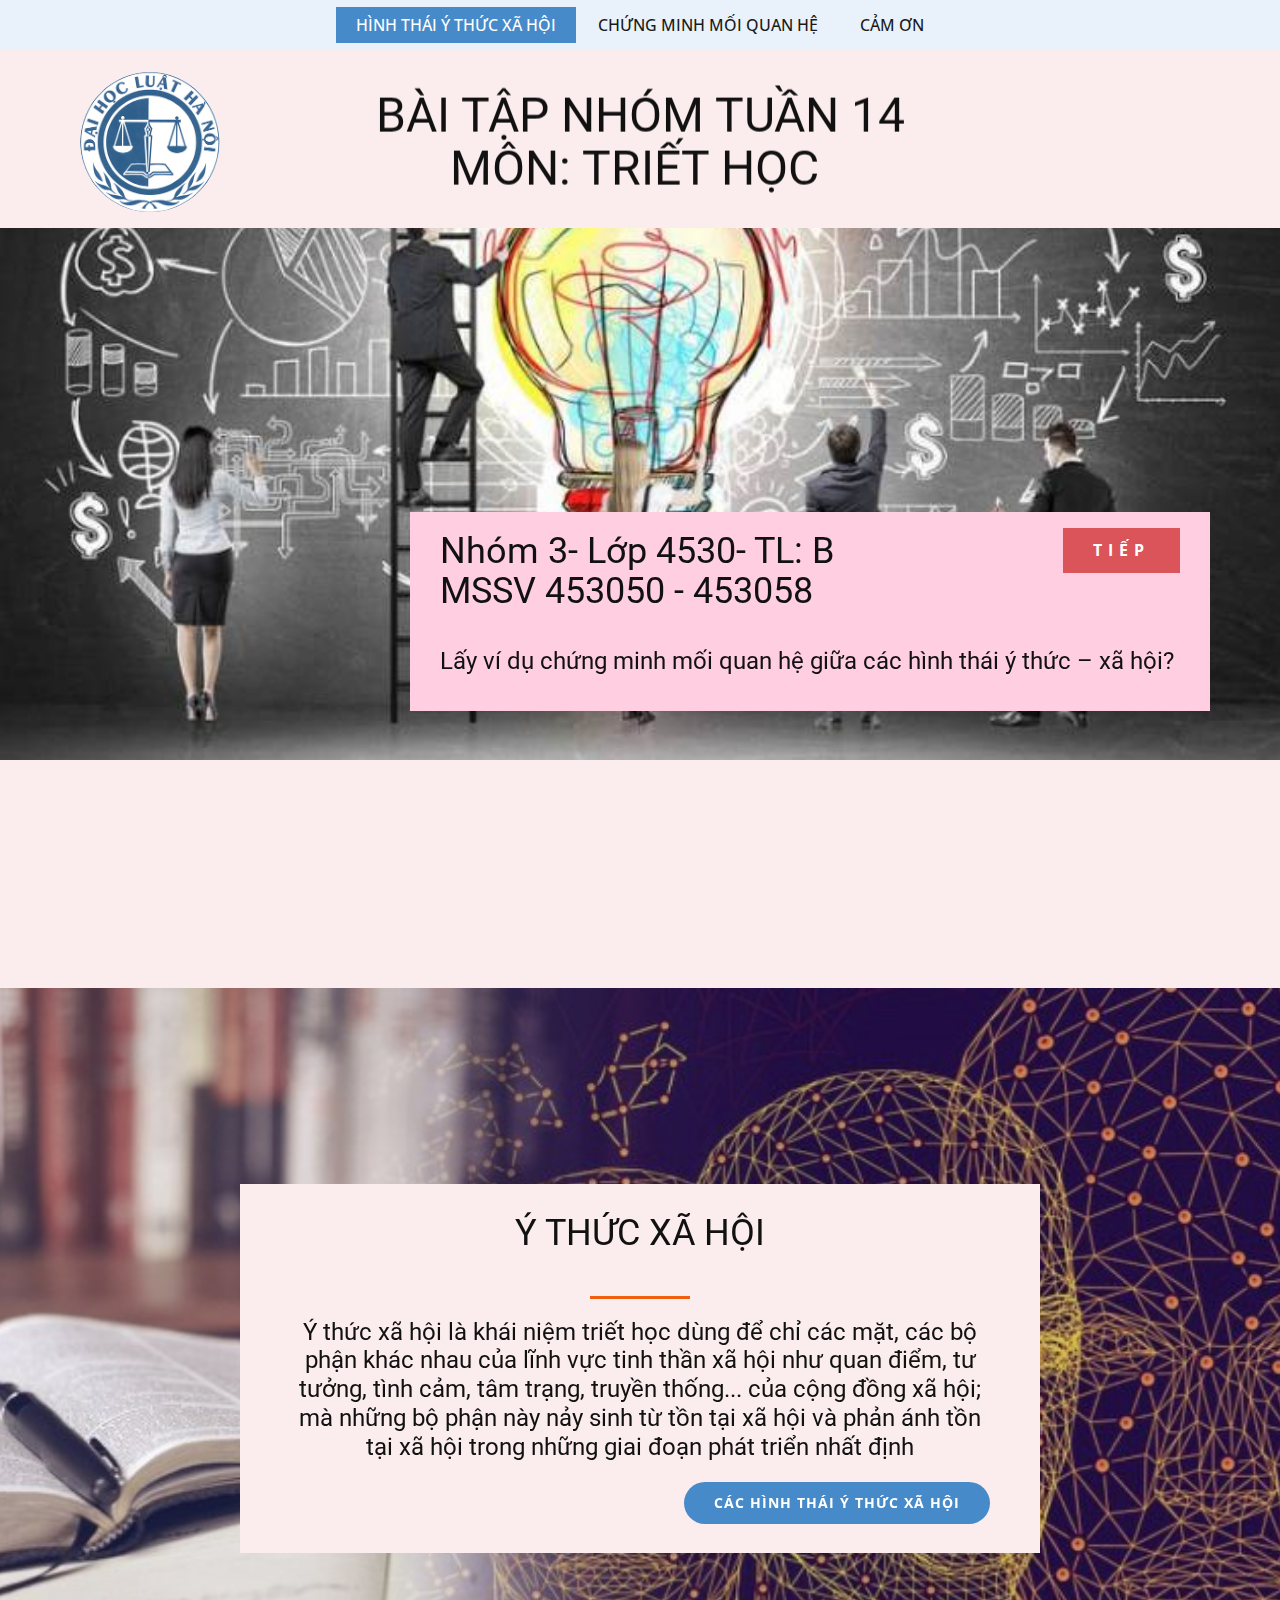
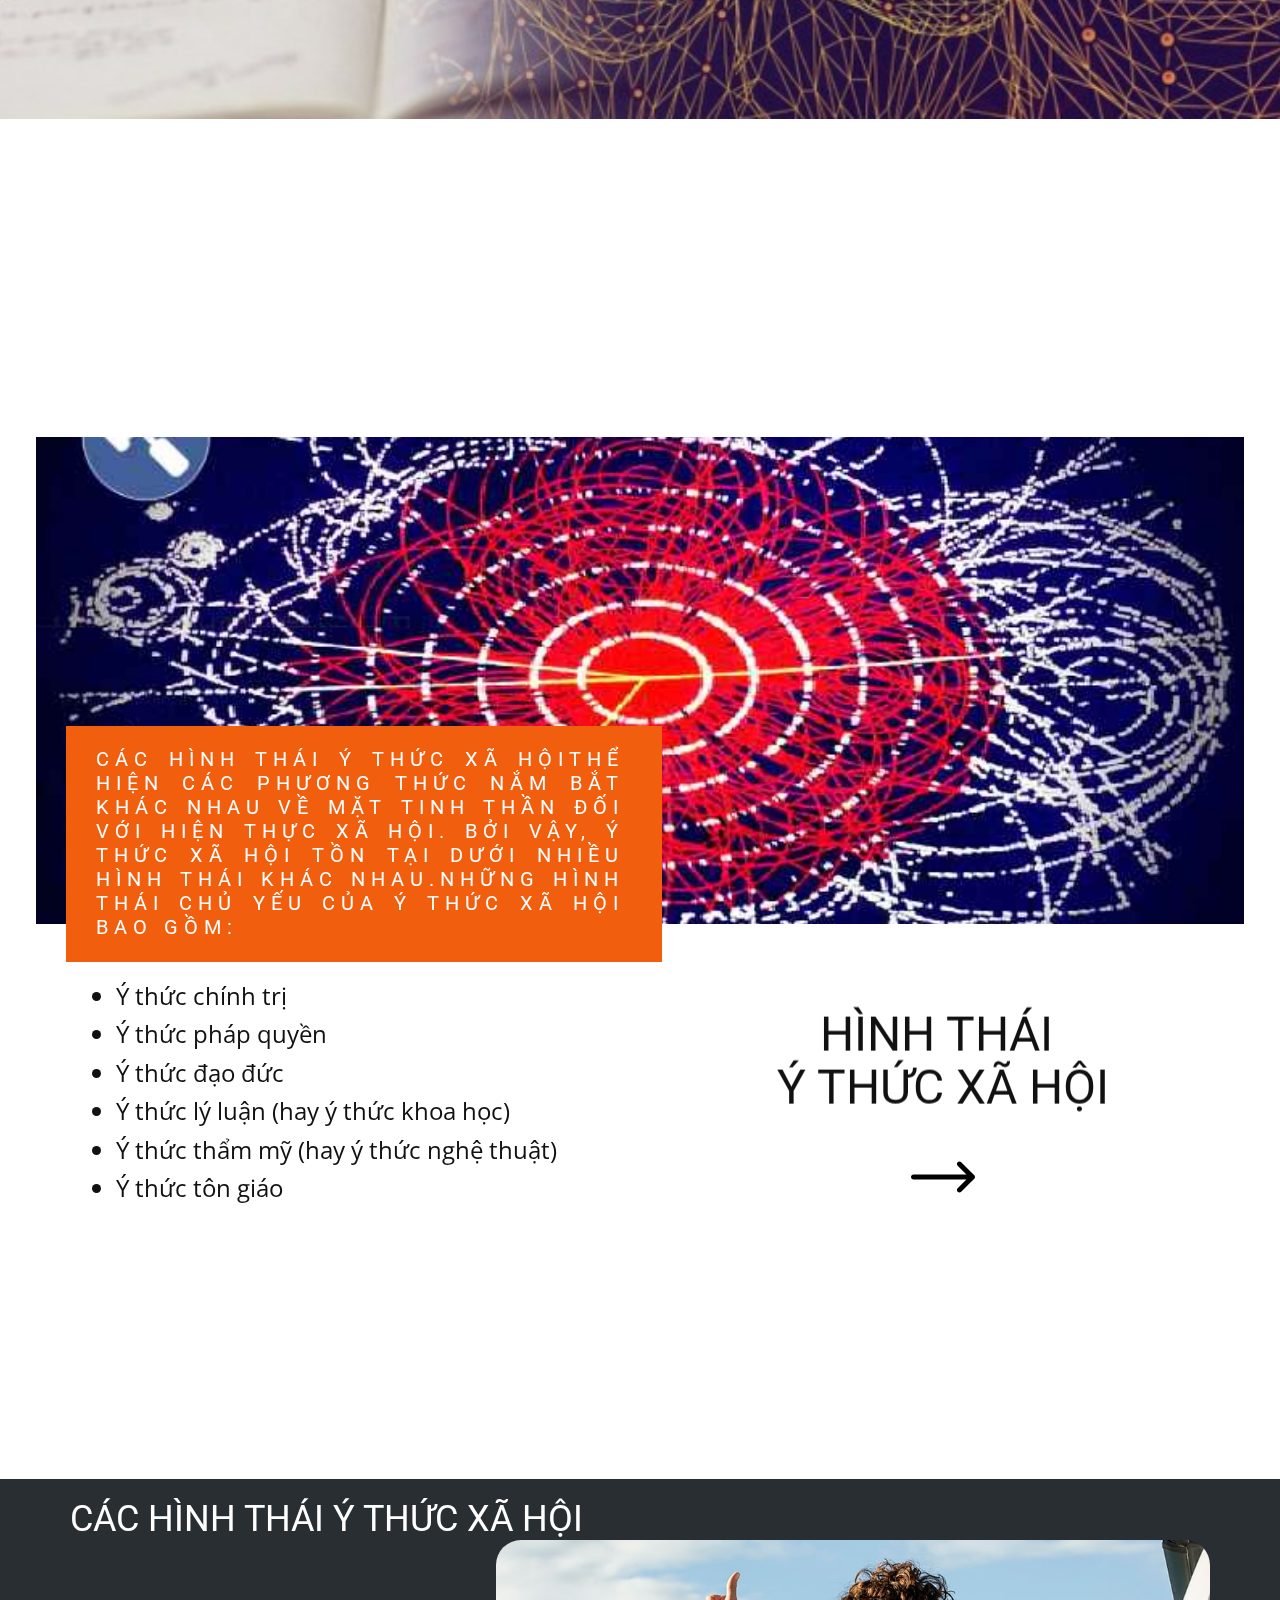
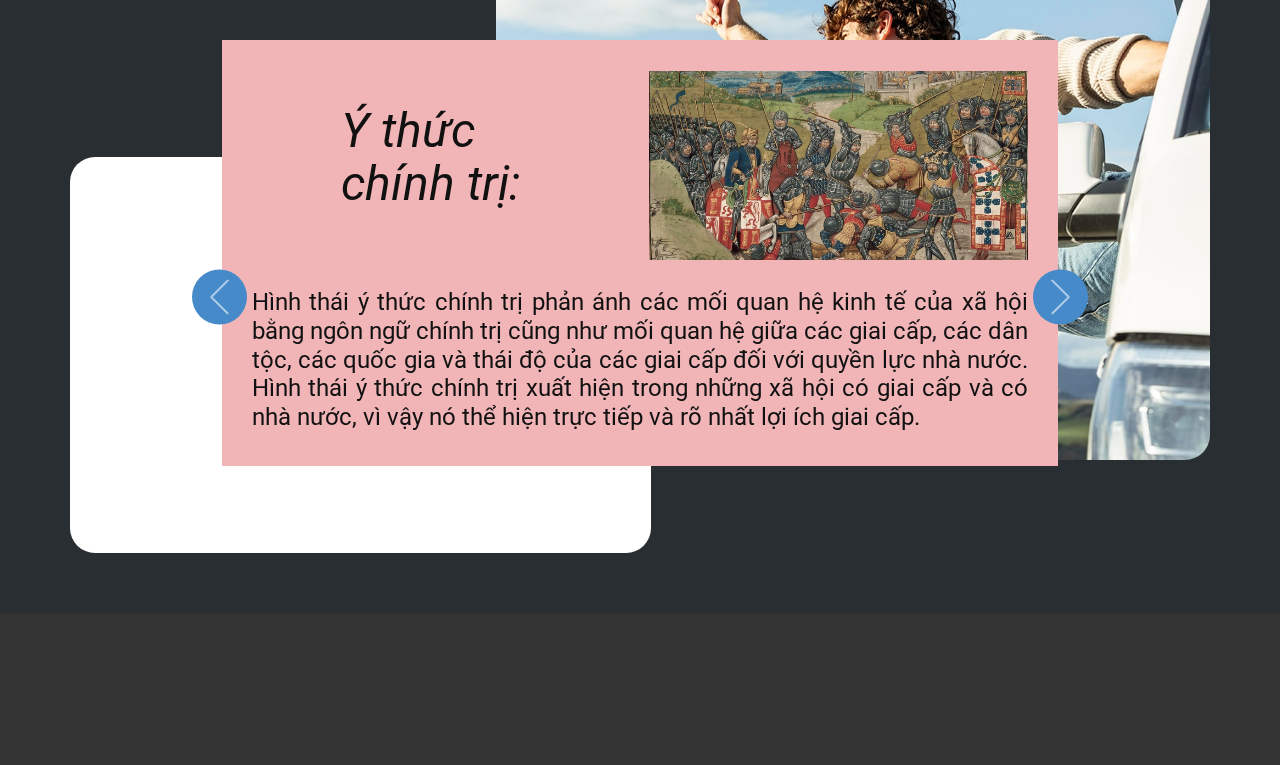
<file: HÌNH-THÁI-Ý-THỨC-XÃ-HỘI.html>
<!DOCTYPE html>
<html style="font-size: 16px;">
  <head>
    <meta name="viewport" content="width=device-width, initial-scale=1.0">
    <meta charset="utf-8">
    <meta name="keywords" content="Industrial style, Minimal, &quot;Elegance&quot;, Team, Frequently Asked Question​, New goals, Make a reservation">
    <meta name="description" content="">
    <meta name="page_type" content="np-template-header-footer-from-plugin">
    <title>HÌNH THÁI Ý THỨC XÃ HỘI</title>
    <link rel="stylesheet" href="nicepage.css" media="screen">
<link rel="stylesheet" href="HÌNH-THÁI-Ý-THỨC-XÃ-HỘI.css" media="screen">
    <script class="u-script" type="text/javascript" src="jquery.js" defer=""></script>
    <script class="u-script" type="text/javascript" src="nicepage.js" defer=""></script>
    <meta name="generator" content="Nicepage 3.8.0, nicepage.com">
    
    
    
    
    
    
    
    
    
    <link id="u-theme-google-font" rel="stylesheet" href="https://fonts.googleapis.com/css?family=Roboto:100,100i,300,300i,400,400i,500,500i,700,700i,900,900i|Open+Sans:300,300i,400,400i,600,600i,700,700i,800,800i">
    
    
    
    
    
    <script type="application/ld+json">{
		"@context": "http://schema.org",
		"@type": "Organization",
		"name": "",
		"url": "index.html"
}</script>
    <meta property="og:title" content="HÌNH THÁI Ý THỨC XÃ HỘI">
    <meta property="og:type" content="website">
    <meta name="theme-color" content="#478ac9">
    <link rel="canonical" href="index.html">
    <meta property="og:url" content="index.html">
  </head>
  <body class="u-body"><header class="u-clearfix u-header u-palette-1-light-3 u-sticky u-header" id="sec-55c8"><div class="u-clearfix u-sheet u-sheet-1">
        <nav class="u-align-left u-menu u-menu-dropdown u-offcanvas u-menu-1" data-responsive-from="XS" data-submenu-level="on-click">
          <div class="menu-collapse" style="font-size: 1rem; letter-spacing: 0px; text-transform: uppercase; font-weight: 500;">
            <a class="u-button-style u-custom-active-border-color u-custom-active-color u-custom-border u-custom-border-color u-custom-borders u-custom-hover-border-color u-custom-hover-color u-custom-left-right-menu-spacing u-custom-padding-bottom u-custom-text-active-color u-custom-text-color u-custom-text-hover-color u-custom-top-bottom-menu-spacing u-nav-link" href="#" style="padding: 1px 0px; font-size: calc(1em + 2px);">
              <svg class="u-svg-link" preserveAspectRatio="xMidYMin slice" viewBox="0 0 302 302" style=""><use xmlns:xlink="http://www.w3.org/1999/xlink" xlink:href="#svg-5c50"></use></svg>
              <svg xmlns="http://www.w3.org/2000/svg" xmlns:xlink="http://www.w3.org/1999/xlink" version="1.1" id="svg-5c50" x="0px" y="0px" viewBox="0 0 302 302" style="enable-background:new 0 0 302 302;" xml:space="preserve" class="u-svg-content"><g><rect y="36" width="302" height="30"></rect><rect y="236" width="302" height="30"></rect><rect y="136" width="302" height="30"></rect>
</g><g></g><g></g><g></g><g></g><g></g><g></g><g></g><g></g><g></g><g></g><g></g><g></g><g></g><g></g><g></g></svg>
            </a>
          </div>
          <div class="u-custom-menu u-nav-container">
            <ul class="u-nav u-spacing-2 u-unstyled u-nav-1"><li class="u-nav-item"><a class="u-active-palette-1-base u-border-active-palette-1-base u-border-hover-palette-1-base u-button-style u-hover-palette-1-light-1 u-nav-link u-text-active-white u-text-grey-90 u-text-hover-white" href="HÌNH-THÁI-Ý-THỨC-XÃ-HỘI.html" style="padding: 10px 20px;">HÌNH THÁI Ý THỨC XÃ HỘI</a><div class="u-nav-popup"><ul class="u-h-spacing-20 u-nav u-unstyled u-v-spacing-20 u-nav-2"><li class="u-nav-item"><a class="u-button-style u-grey-15 u-nav-link u-text-black" href="HÌNH-THÁI-Ý-THỨC-XÃ-HỘI.html#sec-577a" data-page-id="9694659">KHÁI NIỆM</a>
</li><li class="u-nav-item"><a class="u-button-style u-grey-15 u-nav-link u-text-black" href="HÌNH-THÁI-Ý-THỨC-XÃ-HỘI.html#carousel_a160" data-page-id="9694659">CÁC HÌNH THÁI Ý THỨC XÃ HỘI</a>
</li></ul>
</div>
</li><li class="u-nav-item"><a class="u-active-palette-1-base u-border-active-palette-1-base u-border-hover-palette-1-base u-button-style u-hover-palette-1-light-1 u-nav-link u-text-active-white u-text-grey-90 u-text-hover-white" href="CHỨNG-MINH-MỐI-QUAN-HỆ.html" style="padding: 10px 20px;">CHỨNG MINH MỐI QUAN HỆ</a>
</li><li class="u-nav-item"><a class="u-active-palette-1-base u-border-active-palette-1-base u-border-hover-palette-1-base u-button-style u-hover-palette-1-light-1 u-nav-link u-text-active-white u-text-grey-90 u-text-hover-white" href="CẢM-ƠN.html" style="padding: 10px 20px;">CẢM ƠN</a>
</li></ul>
          </div>
          <div class="u-custom-menu u-nav-container-collapse">
            <div class="u-align-center u-black u-container-style u-inner-container-layout u-opacity u-opacity-90 u-sidenav">
              <div class="u-sidenav-overflow">
                <div class="u-menu-close"></div>
                <ul class="u-align-center u-nav u-popupmenu-items u-spacing-0 u-unstyled u-nav-3"><li class="u-nav-item"><a class="u-button-style u-nav-link" href="HÌNH-THÁI-Ý-THỨC-XÃ-HỘI.html" style="padding: 10px 20px;">HÌNH THÁI Ý THỨC XÃ HỘI</a><div class="u-nav-popup"><ul class="u-h-spacing-20 u-nav u-unstyled u-v-spacing-20 u-nav-4"><li class="u-nav-item"><a class="u-button-style u-nav-link" href="HÌNH-THÁI-Ý-THỨC-XÃ-HỘI.html#sec-577a" data-page-id="9694659">KHÁI NIỆM</a>
</li><li class="u-nav-item"><a class="u-button-style u-nav-link" href="HÌNH-THÁI-Ý-THỨC-XÃ-HỘI.html#carousel_a160" data-page-id="9694659">CÁC HÌNH THÁI Ý THỨC XÃ HỘI</a>
</li></ul>
</div>
</li><li class="u-nav-item"><a class="u-button-style u-nav-link" href="CHỨNG-MINH-MỐI-QUAN-HỆ.html" style="padding: 10px 20px;">CHỨNG MINH MỐI QUAN HỆ</a>
</li><li class="u-nav-item"><a class="u-button-style u-nav-link" href="CẢM-ƠN.html" style="padding: 10px 20px;">CẢM ƠN</a>
</li></ul>
              </div>
            </div>
            <div class="u-black u-menu-overlay u-opacity u-opacity-75"></div>
          </div>
        </nav>
      </div></header>
    <section class="u-align-center u-clearfix u-palette-2-light-3 u-section-1" id="carousel_cf49">
      <div alt="" class="u-image u-image-circle u-image-1" data-image-width="300" data-image-height="303"></div>
      <h2 class="u-text u-text-1" data-animation-name="slideIn" data-animation-duration="1000" data-animation-delay="0" data-animation-direction="Down">BÀI TẬP NHÓM TUẦN 14<br>MÔN: TRIẾT HỌC&nbsp;
      </h2>
      <img src="images/y-tuong.jpg" alt="" class="u-expanded-width u-image u-image-default u-image-2" data-animation-name="fadeIn" data-animation-duration="1000" data-animation-delay="0">
      <div class="u-container-style u-custom-color-3 u-group u-group-1" data-animation-name="fadeIn" data-animation-duration="1000" data-animation-delay="0" data-animation-direction="">
        <div class="u-container-layout u-container-layout-1">
          <h2 class="u-text u-text-2" data-animation-name="lightSpeedIn" data-animation-duration="1000" data-animation-delay="0" data-animation-direction="">Nhóm 3- Lớp 4530- TL: B<br>MSSV 453050 - 453058
          </h2>
          <a href="HÌNH-THÁI-Ý-THỨC-XÃ-HỘI.html#sec-577a" data-page-id="9694659" class="u-btn u-button-style u-palette-2-base u-btn-1">tIẾP</a>
          <h4 class="u-text u-text-3" data-animation-name="rotateIn" data-animation-duration="1000" data-animation-delay="0" data-animation-direction="">Lấy ví dụ chứng minh mối
quan hệ giữa các hình thái ý thức – xã hội?<br>
          </h4>
        </div>
      </div>
    </section>
    <section class="u-align-center u-clearfix u-section-2" id="sec-577a">
      <img class="u-expanded-width u-image u-image-1" src="images/y-thuc-xa-hoi.jpg" data-image-width="640" data-image-height="360">
      <div class="u-container-style u-group u-palette-2-light-3 u-group-1" data-animation-name="zoomIn" data-animation-duration="1000" data-animation-delay="0" data-animation-direction="Down">
        <div class="u-container-layout u-container-layout-1">
          <h2 class="u-align-center u-text u-text-1" data-animation-name="slideIn" data-animation-duration="1000" data-animation-delay="0" data-animation-direction="Down">Ý THỨC XÃ HỘI</h2>
          <div class="u-border-3 u-border-palette-3-base u-line u-line-horizontal u-line-1"></div>
          <h4 class="u-align-center u-text u-text-2">Ý
thức xã hội là khái niệm triết học dùng để chỉ các mặt, các bộ phận khác nhau của
lĩnh vực tinh thần xã hội như quan điểm, tư tưởng, tình cảm, tâm trạng, truyền
thống... của cộng đồng xã hội; mà những bộ phận này nảy sinh từ tồn tại xã hội
và phản ánh tồn tại xã hội trong những giai đoạn phát triển nhất định</h4>
          <a href="HÌNH-THÁI-Ý-THỨC-XÃ-HỘI.html#carousel_a160" data-page-id="9694659" class="u-btn u-btn-round u-button-style u-hover-palette-1-light-1 u-palette-1-base u-radius-50 u-btn-1" data-animation-name="jackInTheBox" data-animation-duration="1000" data-animation-delay="0" data-animation-direction="">CÁC HÌNH THÁI Ý THỨC XÃ HỘI</a>
        </div>
      </div>
    </section>
    <section class="u-clearfix u-section-3" id="carousel_a160">
      <div class="u-clearfix u-sheet u-sheet-1">
        <div class="u-clearfix u-gutter-2 u-layout-wrap u-layout-wrap-1">
          <div class="u-layout">
            <div class="u-layout-col">
              <div class="u-size-30">
                <div class="u-layout-col">
                  <div class="u-container-style u-image u-layout-cell u-size-60 u-image-1">
                    <div class="u-container-layout u-container-layout-1">
                      <div class="u-align-justify u-container-style u-group u-palette-3-base u-group-1">
                        <div class="u-container-layout u-container-layout-2">
                          <h4 class="u-text u-text-1" data-animation-name="zoomIn" data-animation-duration="1000" data-animation-delay="0" data-animation-direction="">Các
hình thái ý thức xã hộithể hiện các phương thức nắm bắt khác nhau về mặt tinh
thần đối với hiện thực xã hội. Bởi vậy, ý thức xã hội tồn tại dưới nhiều hình
thái khác nhau.Những hình thái chủ yếu của ý thức xã hội bao gồm:</h4>
                        </div>
                      </div>
                    </div>
                  </div>
                </div>
              </div>
              <div class="u-size-30">
                <div class="u-layout-row">
                  <div class="u-container-style u-layout-cell u-size-30 u-layout-cell-2">
                    <div class="u-container-layout u-container-layout-3">
                      <ul class="u-text u-text-2" data-animation-name="lightSpeedIn" data-animation-duration="1000" data-animation-delay="0" data-animation-direction="">
                        <li>Ý thức chính trị</li>
                        <li>Ý thức pháp
quyền</li>
                        <li>Ý thức đạo đức</li>
                        <li>Ý thức lý luận (hay ý thức khoa học)</li>
                        <li>Ý thức thẩm mỹ
(hay ý thức nghệ thuật)</li>
                        <li>Ý thức tôn giáo</li>
                      </ul>
                    </div>
                  </div>
                  <div class="u-align-center u-container-style u-layout-cell u-size-30 u-layout-cell-3">
                    <div class="u-container-layout u-container-layout-4">
                      <h2 class="u-text u-text-3" data-animation-name="slideIn" data-animation-duration="1000" data-animation-delay="0" data-animation-direction="Down">HÌNH THÁI&nbsp;<br>Ý THỨC XÃ HỘI
                      </h2><span class="u-icon u-icon-circle u-text-black u-icon-1" data-href="HÌNH-THÁI-Ý-THỨC-XÃ-HỘI.html#carousel_4fd1" data-page-id="9694659"><svg class="u-svg-link" preserveAspectRatio="xMidYMin slice" viewBox="0 0 512 512" style=""><use xmlns:xlink="http://www.w3.org/1999/xlink" xlink:href="#svg-e083"></use></svg><svg xmlns="http://www.w3.org/2000/svg" xmlns:xlink="http://www.w3.org/1999/xlink" version="1.1" xml:space="preserve" class="u-svg-content" viewBox="0 0 512 512" x="0px" y="0px" id="svg-e083" style="enable-background:new 0 0 512 512;"><g><g><path d="M506.134,241.843c-0.006-0.006-0.011-0.013-0.018-0.019l-104.504-104c-7.829-7.791-20.492-7.762-28.285,0.068    c-7.792,7.829-7.762,20.492,0.067,28.284L443.558,236H20c-11.046,0-20,8.954-20,20c0,11.046,8.954,20,20,20h423.557    l-70.162,69.824c-7.829,7.792-7.859,20.455-0.067,28.284c7.793,7.831,20.457,7.858,28.285,0.068l104.504-104    c0.006-0.006,0.011-0.013,0.018-0.019C513.968,262.339,513.943,249.635,506.134,241.843z"></path>
</g>
</g></svg></span>
                    </div>
                  </div>
                </div>
              </div>
            </div>
          </div>
        </div>
      </div>
    </section>
    <section class="u-clearfix u-palette-1-dark-3 u-section-4" id="carousel_4fd1">
      <div class="u-clearfix u-sheet u-valign-middle-lg u-valign-middle-sm u-valign-middle-xs u-sheet-1">
        <h2 class="u-text u-text-1" data-animation-name="bounceIn" data-animation-duration="1000" data-animation-delay="0" data-animation-direction="Down">CÁC HÌNH THÁI Ý THỨC XÃ HỘI</h2>
        <img alt="" class="u-image u-image-round u-radius-25 u-image-1" data-image-width="1000" data-image-height="763" src="images/-min.jpg" data-animation-name="zoomIn" data-animation-duration="1000" data-animation-delay="0" data-animation-direction="">
        <div class="u-container-style u-group u-radius-25 u-shape-round u-white u-group-1" data-animation-name="rotateIn" data-animation-duration="1000" data-animation-delay="0" data-animation-direction="">
          <div class="u-container-layout u-container-layout-1"></div>
        </div>
        <div id="carousel-bd35" data-interval="60000" data-u-ride="false" class="u-carousel u-expanded-width-sm u-expanded-width-xs u-slider u-slider-1" data-pause="false">
          <ol class="u-absolute-hcenter u-carousel-indicators u-hidden u-carousel-indicators-1">
            <li data-u-target="#carousel-bd35" class="u-active u-grey-30" data-u-slide-to="0"></li>
            <li data-u-target="#carousel-bd35" class="u-grey-30" data-u-slide-to="1"></li>
            <li data-u-target="#carousel-bd35" class="u-grey-30" data-u-slide-to="2"></li>
            <li data-u-target="#carousel-bd35" class="u-grey-30" data-u-slide-to="3"></li>
            <li data-u-target="#carousel-bd35" class="u-grey-30" data-u-slide-to="4"></li>
            <li data-u-target="#carousel-bd35" class="u-grey-30" data-u-slide-to="5"></li>
            <li data-u-target="#carousel-bd35" class="u-grey-30" data-u-slide-to="6"></li>
            <li data-u-target="#carousel-bd35" class="u-grey-30" data-u-slide-to="7"></li>
          </ol>
          <div class="u-carousel-inner" role="listbox">
            <div class="u-active u-align-left u-carousel-item u-container-style u-slide">
              <div class="u-container-layout u-valign-top u-container-layout-2">
                <div class="u-container-style u-expanded-width u-group u-palette-2-light-2 u-group-2">
                  <div class="u-container-layout u-container-layout-3">
                    <h1 class="u-text u-text-2" data-animation-name="bounceIn" data-animation-duration="1000" data-animation-delay="0" data-animation-direction=""><i style="">Ý thức<br>chính trị:</i>
                    </h1>
                    <img src="images/ton-tai-xa-hoi-va-y-thuc-xa-hoi-e1590293759510.jpg" alt="" class="u-image u-image-default u-image-2" data-image-width="1381" data-image-height="818" data-animation-name="rotateIn" data-animation-duration="1000" data-animation-delay="0" data-animation-direction="">
                    <h4 class="u-align-justify u-text u-text-3" data-animation-name="zoomIn" data-animation-duration="1000" data-animation-delay="0" data-animation-direction="">Hình thái ý thức chính trị phản ánh
các mối quan hệ kinh tế của xã hội bằng ngôn ngữ chính trị cũng như mối quan hệ
giữa các giai cấp, các dân tộc, các quốc gia và thái độ của các giai cấp đối
với quyền lực nhà nước. Hình thái ý thức chính trị xuất hiện trong những xã hội
có giai cấp và có nhà nước, vì vậy nó thể hiện trực tiếp và rõ nhất lợi ích
giai cấp.</h4>
                  </div>
                </div>
              </div>
            </div>
            <div class="u-align-left u-carousel-item u-container-style u-expanded-width u-slide">
              <div class="u-container-layout u-container-layout-4">
                <div class="u-container-style u-expanded-width u-group u-palette-1-light-3 u-group-3">
                  <div class="u-container-layout u-container-layout-5">
                    <img src="images/lawyer.png" alt="" class="u-image u-image-default u-image-3" data-animation-name="flipIn" data-animation-duration="1000" data-animation-delay="0" data-animation-direction="X">
                    <h1 class="u-text u-text-4" data-animation-name="slideIn" data-animation-duration="1000" data-animation-delay="0" data-animation-direction="Down"><i style="">Ý thức<br>pháp quyền</i>
                    </h1>
                    <h4 class="u-align-justify u-text u-text-5" data-animation-name="lightSpeedIn" data-animation-duration="1000" data-animation-delay="0" data-animation-direction="">Trong xã hội có giai cấp, ý thức
pháp quyền là toàn bộ những tư tưởng, quan điểm của một giai cấp về bản chất và
vai trò của pháp luật, về quyền, trách nhiệm và nghĩa vụ của nhà nước, của các
tổ chức xã hội và của công dân, về tính hợp pháp và không hợp pháp của hành vi
con người trong xã hội.&nbsp;</h4>
                  </div>
                </div>
              </div>
            </div>
            <div class="test-slide u-carousel-item u-container-style u-slide">
              <div class="u-container-layout u-valign-top u-container-layout-6">
                <div class="u-container-style u-expanded-width u-group u-palette-3-light-2 u-group-4">
                  <div class="u-container-layout u-container-layout-7">
                    <h1 class="u-text u-text-6" data-animation-name="lightSpeedIn" data-animation-duration="1000" data-animation-delay="0" data-animation-direction=""><i>Ý thức</i>
                      <br>đạo đức
                    </h1>
                    <img src="images/download.jfif" alt="" class="u-image u-image-default u-image-4" data-animation-name="bounceIn" data-animation-duration="1000" data-animation-delay="0" data-animation-direction="">
                    <h4 class="u-align-justify u-text u-text-7" data-animation-name="slideIn" data-animation-duration="1000" data-animation-delay="0" data-animation-direction="Down">Ý thức đạo đức là toàn bộ những quan
niệm về thiện, ác, tốt, xấu, lương tâm, trách nhiệm, nghĩa vụ, công bằng, hạnh
phúc, v.v. và vềnhững quy tắc đánh giá, những chuẩn mực điều chỉnh hành vi cùng
cách ứng xử giữa các cá nhân với với nhau và giữa các cá nhân với xã hội.&nbsp;</h4>
                  </div>
                </div>
              </div>
            </div>
            <div class="test-slide u-carousel-item u-container-style u-slide">
              <div class="u-container-layout u-container-layout-8">
                <div class="u-container-style u-expanded-width u-group u-palette-2-light-2 u-group-5">
                  <div class="u-container-layout u-container-layout-9">
                    <img src="images/img_0842.jpg" alt="" class="u-image u-image-default u-image-5" data-image-width="900" data-image-height="600" data-animation-name="slideIn" data-animation-duration="1000" data-animation-delay="0" data-animation-direction="Down">
                    <h4 class="u-align-justify u-text u-text-8" data-animation-name="lightSpeedIn" data-animation-duration="1000" data-animation-delay="0" data-animation-direction="">Giống như các hình thái ý thức xã
hội khác, ý thức thẩm mỹ phản ánh tồn tại xã hội. Tuy nhiên, nếu khoa học và
triết học phản ánh thế giới bằng khái niệm, bằng phạm trù và quy luật, thì nghệ
thuật phản ánh thế giới bằng hình tượng nghệ thuật. Hình tượng nghệ thuật là sự
nhận thức, sự lĩnh hội cái chung trong cái riêng; là sự nhận thức cái bản chất
trong các hiện tượng, cái phổ biến trong cái cá biệt nhưng mang tính điển hình.&nbsp;</h4>
                    <h1 class="u-text u-text-9" data-animation-name="slideIn" data-animation-duration="1000" data-animation-delay="0" data-animation-direction="Down"><i>Ý thức nghệ thuật </i>(<i>ý
thức thẩm mỹ)</i>
                      <br>
                    </h1>
                  </div>
                </div>
              </div>
            </div>
            <div class="test-slide u-carousel-item u-container-style u-slide">
              <div class="u-container-layout u-container-layout-10">
                <div class="u-container-style u-expanded-width u-group u-palette-4-light-3 u-group-6">
                  <div class="u-container-layout u-container-layout-11">
                    <h1 class="u-text u-text-10" data-animation-name="slideIn" data-animation-duration="1000" data-animation-delay="0" data-animation-direction="Down"><i style="">Ý thức tôn giáo</i>
                      <br>
                    </h1>
                    <img src="images/unnamed1.jpg" alt="" class="u-image u-image-default u-image-6" data-animation-name="slideIn" data-animation-duration="1000" data-animation-delay="0" data-animation-direction="Down">
                    <h4 class="u-align-justify u-text u-text-11" data-animation-name="lightSpeedIn" data-animation-duration="1000" data-animation-delay="0" data-animation-direction="">Đối với C.Mác và Ph.Ăngghen, tôn
giáo có trước triết học; nó là một hình thái ý thức xã hội trực tiếp thể hiện
thế giới quan của con người. Khác với tất cả các hình thái ý thức xã hội khác,
tôn giáo là <i>sự phản ánh hư ảo</i> sức
mạnh của giới tự nhiên bên ngoài lẫn các quan hệ xã hội vào đầu óc con người.&nbsp;
                    </h4>
                  </div>
                </div>
              </div>
            </div>
            <div class="test-slide u-carousel-item u-container-style u-slide">
              <div class="u-container-layout u-container-layout-12">
                <div class="u-container-style u-expanded-width u-group u-palette-1-light-3 u-group-7">
                  <div class="u-container-layout u-container-layout-13">
                    <img src="images/images1.jfif" alt="" class="u-image u-image-default u-image-7" data-animation-name="slideIn" data-animation-duration="1000" data-animation-delay="0" data-animation-direction="Down">
                    <h4 class="u-align-justify u-text u-text-12" data-animation-name="lightSpeedIn" data-animation-duration="1000" data-animation-delay="0" data-animation-direction="">ý thức
khoa học phản ánh hiện thực một cách <i>chân
thực </i>và<i> chính xác</i> dựa vào sự thật
và lý trí của con người. Khác với tất cả các hình thức ý thức xã hội khác, ý
thức khoa học phản ánh sự vận động và sự phát triển của giới tự nhiên, của xã
hội loài người và của tư duy con người bằng tư duy logic, thông qua hệ thống
các khái niệm, các phạm trù, các quy luật và các lý thuyết.&nbsp;
                    </h4>
                    <h1 class="u-text u-text-13" data-animation-name="slideIn" data-animation-duration="1000" data-animation-delay="0" data-animation-direction="Down"><i>Ý thức khoa học</i>&nbsp;&nbsp;<br>
                    </h1>
                  </div>
                </div>
              </div>
            </div>
            <div class="test-slide u-carousel-item u-container-style u-slide">
              <div class="u-container-layout u-container-layout-14">
                <div class="u-container-style u-expanded-width u-group u-palette-1-light-3 u-group-8">
                  <div class="u-container-layout u-container-layout-15">
                    <img src="images/Mac-Lenin.jpg" alt="" class="u-image u-image-default u-image-8" data-animation-name="slideIn" data-animation-duration="1000" data-animation-delay="0" data-animation-direction="Down" data-image-width="560" data-image-height="400">
                    <h4 class="u-align-justify u-text u-text-14" data-animation-name="lightSpeedIn" data-animation-duration="1000" data-animation-delay="0" data-animation-direction="">Hình
thức đặc biệt và cao nhất của tri thức cũng như của ý thức xã hội là triết học.
Nếu như các ngành khoa học riêng lẻ nghiên cứu thế giới từ các khía cạnh, những
mặt nhất định của thế giới đó thì triết học, nhất là triết học Mác – Lênin,
cung cấp cho con người tri thức về thế giới như một chỉnh thể thông qua việc
tổng kết toàn bộ lịch sử phát triển của khoa học và của chính bản thân triết
học.&nbsp;</h4>
                    <h1 class="u-text u-text-15" data-animation-name="slideIn" data-animation-duration="1000" data-animation-delay="0" data-animation-direction="Down"><i>Ý thức triết học</i>&nbsp;&nbsp;<br>
                    </h1>
                  </div>
                </div>
              </div>
            </div>
            <div class="test-slide u-carousel-item u-container-style u-slide">
              <div class="u-container-layout u-container-layout-16"></div>
            </div>
          </div>
          <a class="u-absolute-vcenter u-carousel-control u-carousel-control-prev u-hover-palette-2-light-3 u-icon-circle u-palette-1-base u-spacing-10 u-carousel-control-1" href="#carousel-bd35" role="button" data-u-slide="prev">
            <span aria-hidden="true">
              <svg viewBox="0 0 477.175 477.175"><path d="M145.188,238.575l215.5-215.5c5.3-5.3,5.3-13.8,0-19.1s-13.8-5.3-19.1,0l-225.1,225.1c-5.3,5.3-5.3,13.8,0,19.1l225.1,225
                    c2.6,2.6,6.1,4,9.5,4s6.9-1.3,9.5-4c5.3-5.3,5.3-13.8,0-19.1L145.188,238.575z"></path></svg>
            </span>
            <span class="sr-only">+Previous</span>
          </a>
          <a class="u-absolute-vcenter u-carousel-control u-carousel-control-next u-hover-palette-2-light-3 u-icon-circle u-palette-1-base u-spacing-10 u-carousel-control-2" href="#carousel-bd35" role="button" data-u-slide="next">
            <span aria-hidden="true">
              <svg viewBox="0 0 477.175 477.175"><path d="M360.731,229.075l-225.1-225.1c-5.3-5.3-13.8-5.3-19.1,0s-5.3,13.8,0,19.1l215.5,215.5l-215.5,215.5
                    c-5.3,5.3-5.3,13.8,0,19.1c2.6,2.6,6.1,4,9.5,4c3.4,0,6.9-1.3,9.5-4l225.1-225.1C365.931,242.875,365.931,234.275,360.731,229.075z"></path></svg>
            </span>
            <span class="sr-only">+Next</span>
          </a>
        </div>
      </div>
    </section>
    
    
    <footer class="u-align-left u-clearfix u-footer u-grey-80 u-footer" id="sec-1b17"><div class="u-clearfix u-sheet u-sheet-1"></div></footer>
    <section class="u-backlink u-clearfix u-grey-80">
     
    </section>
  </body>
</html>
</file>
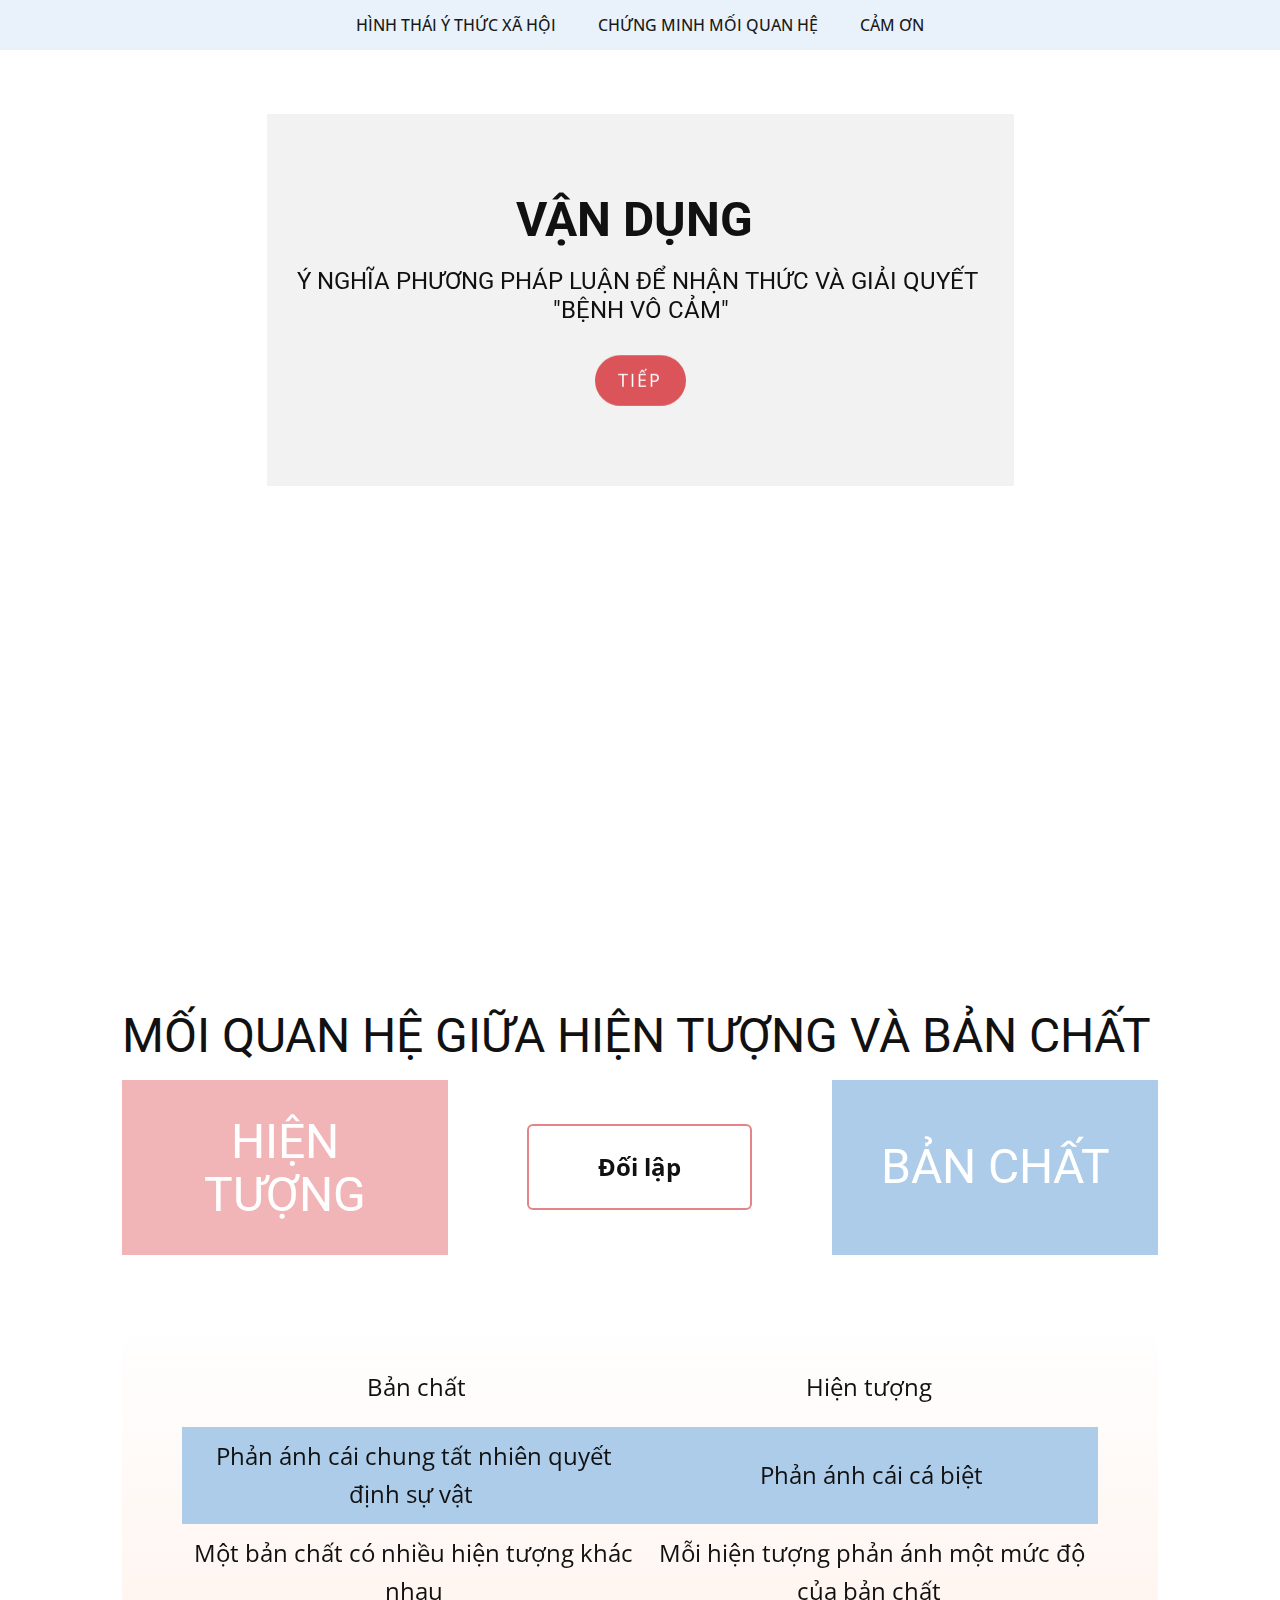
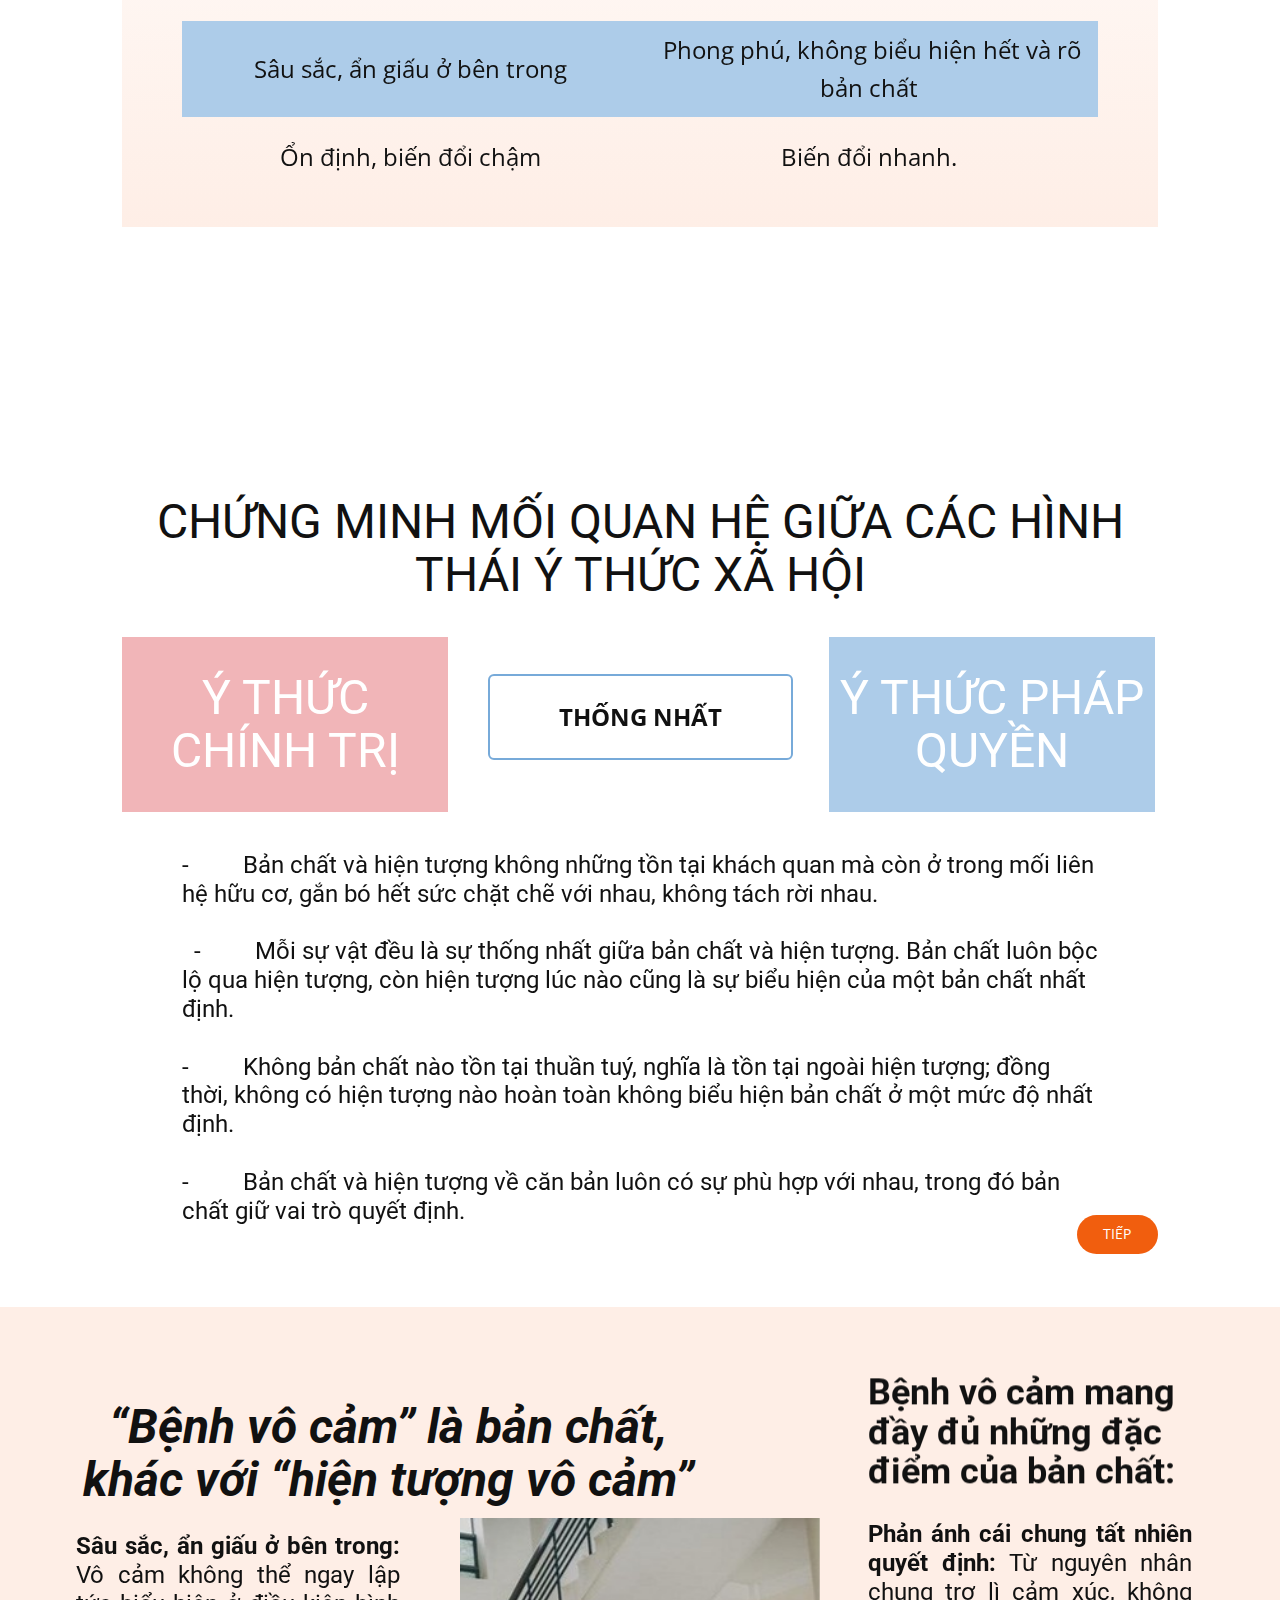
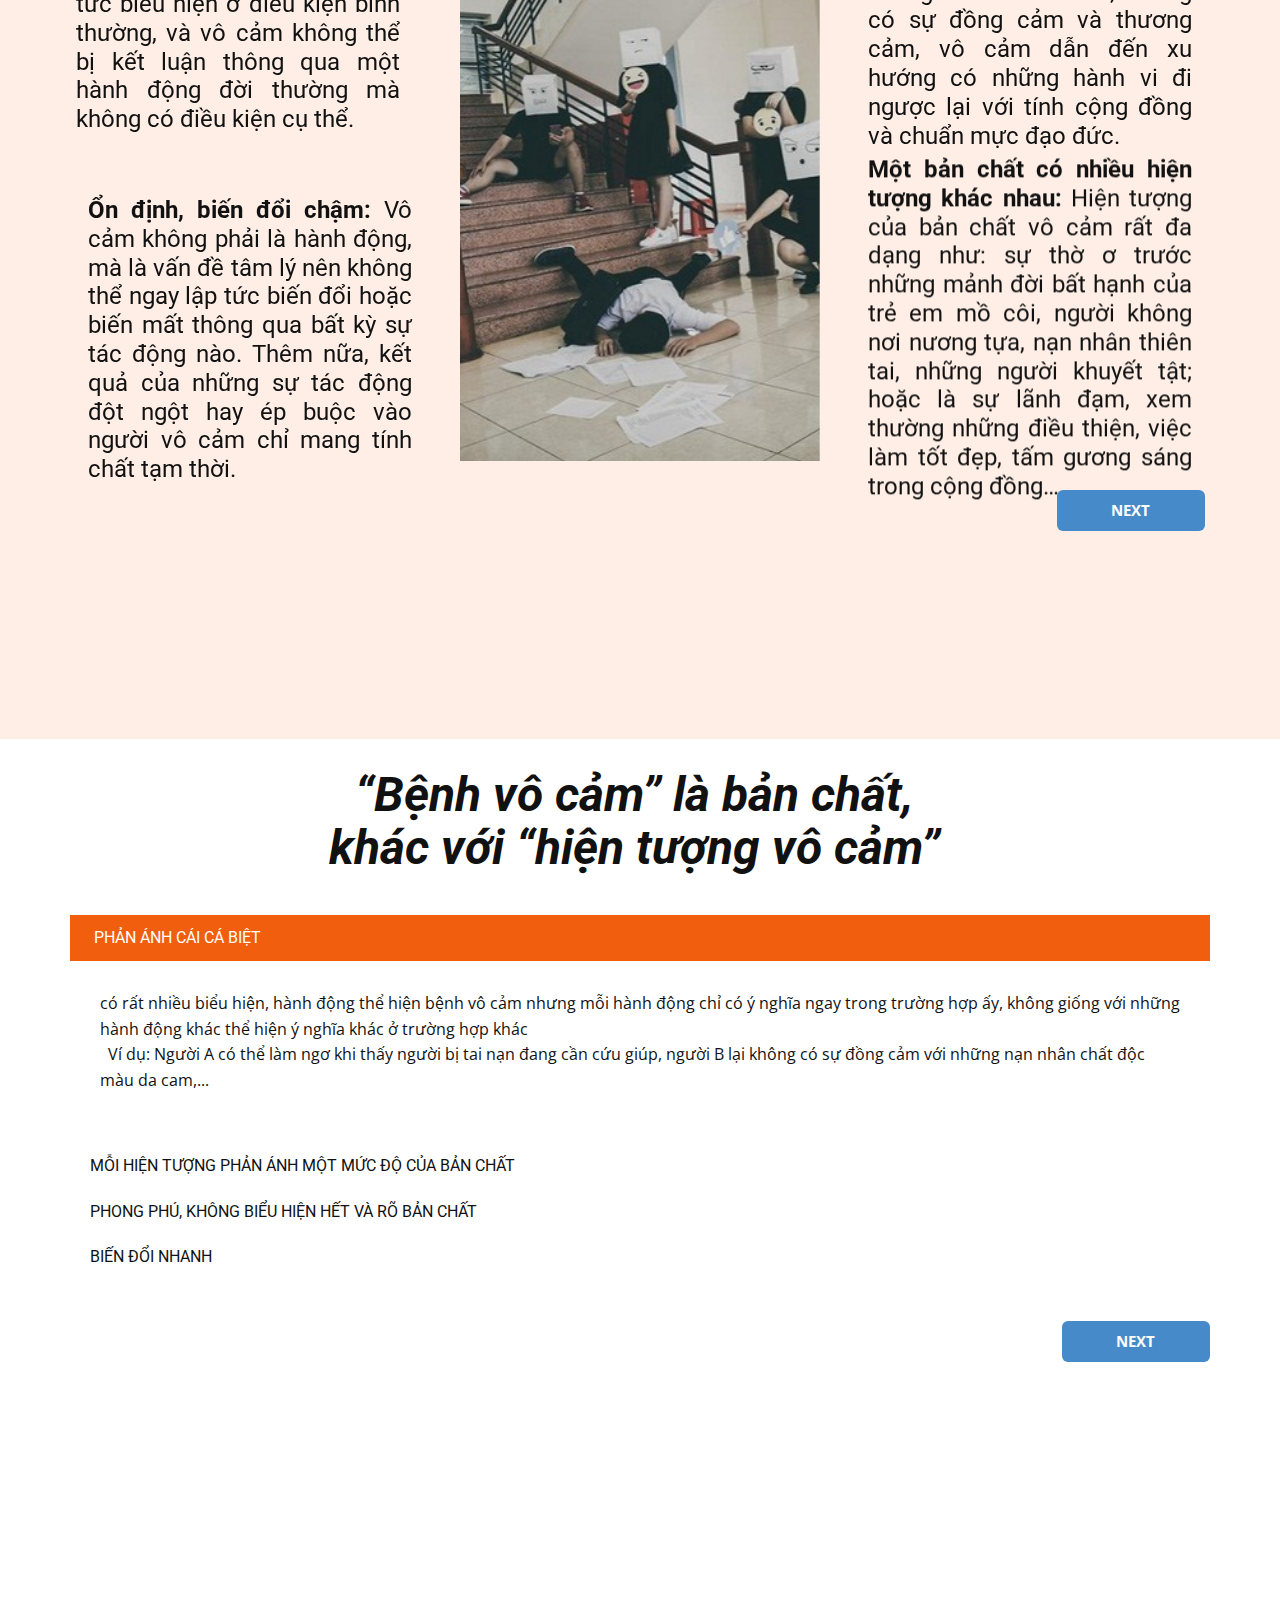
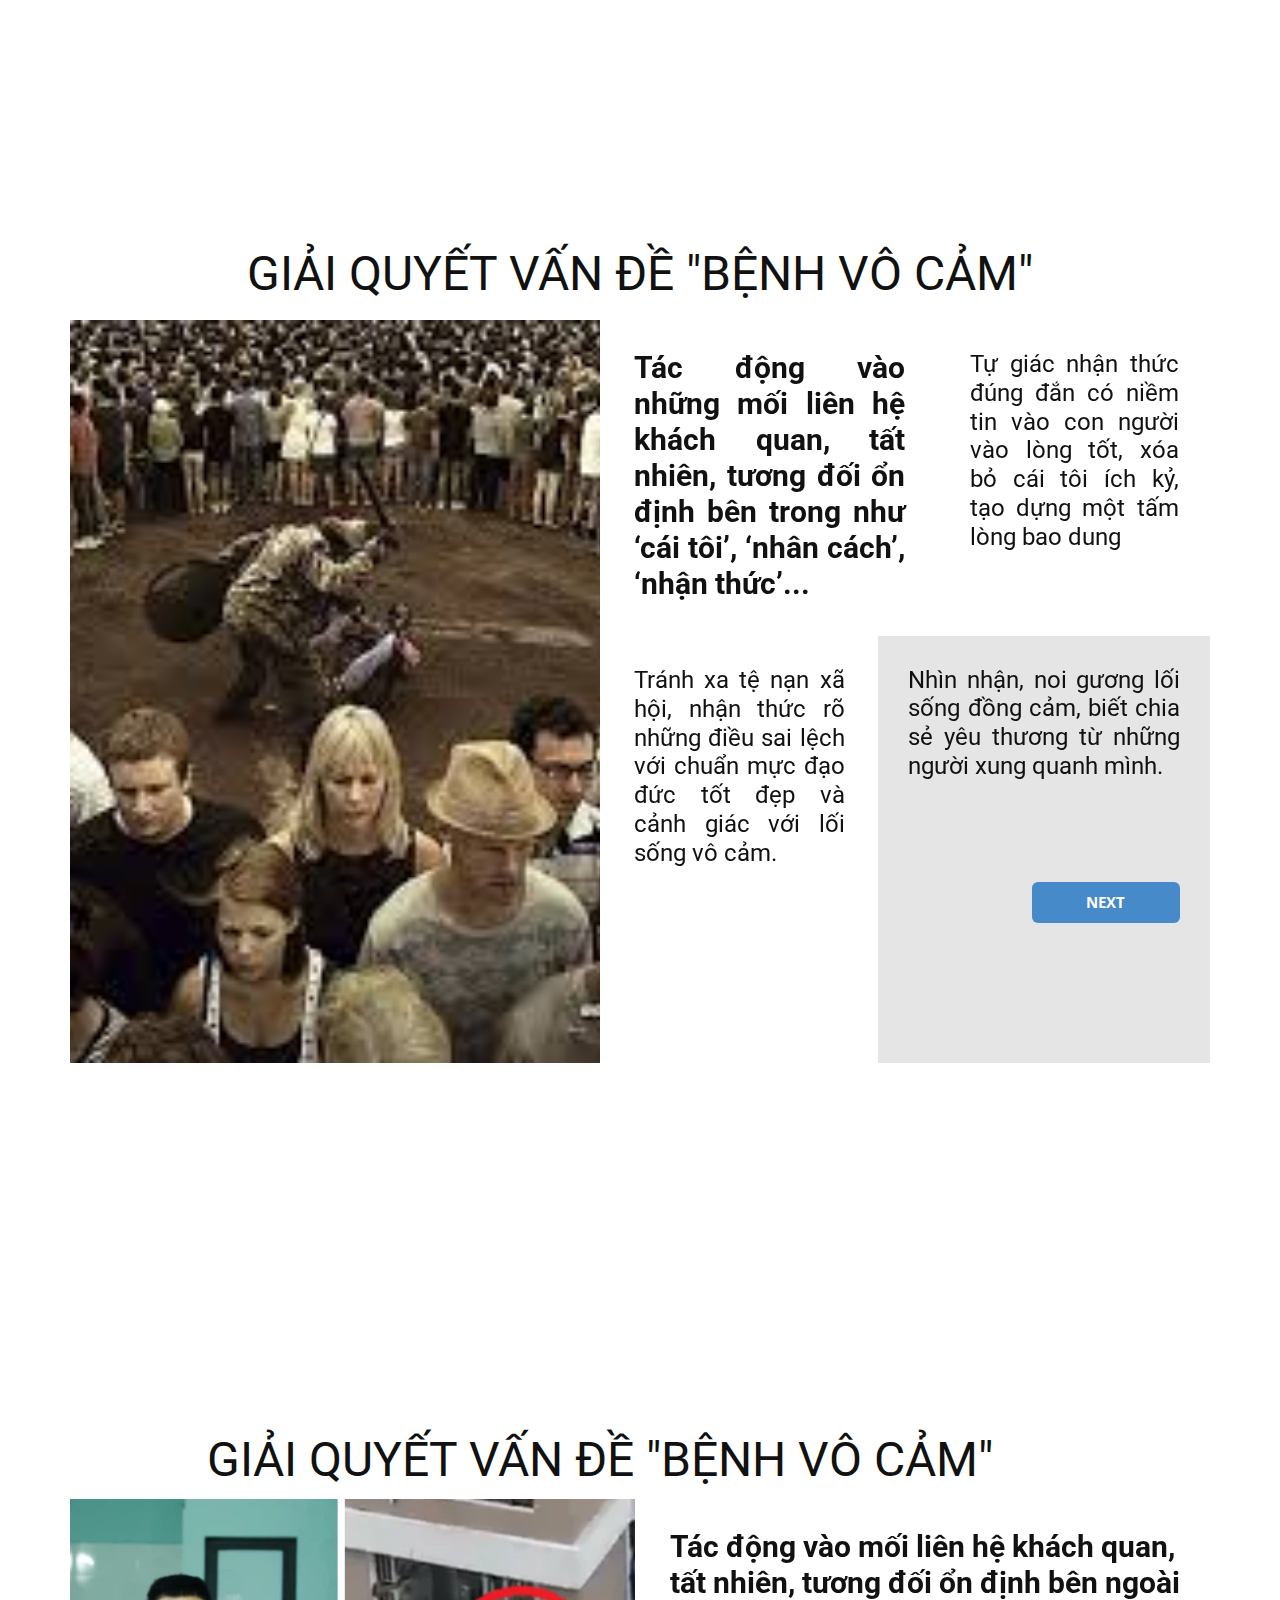
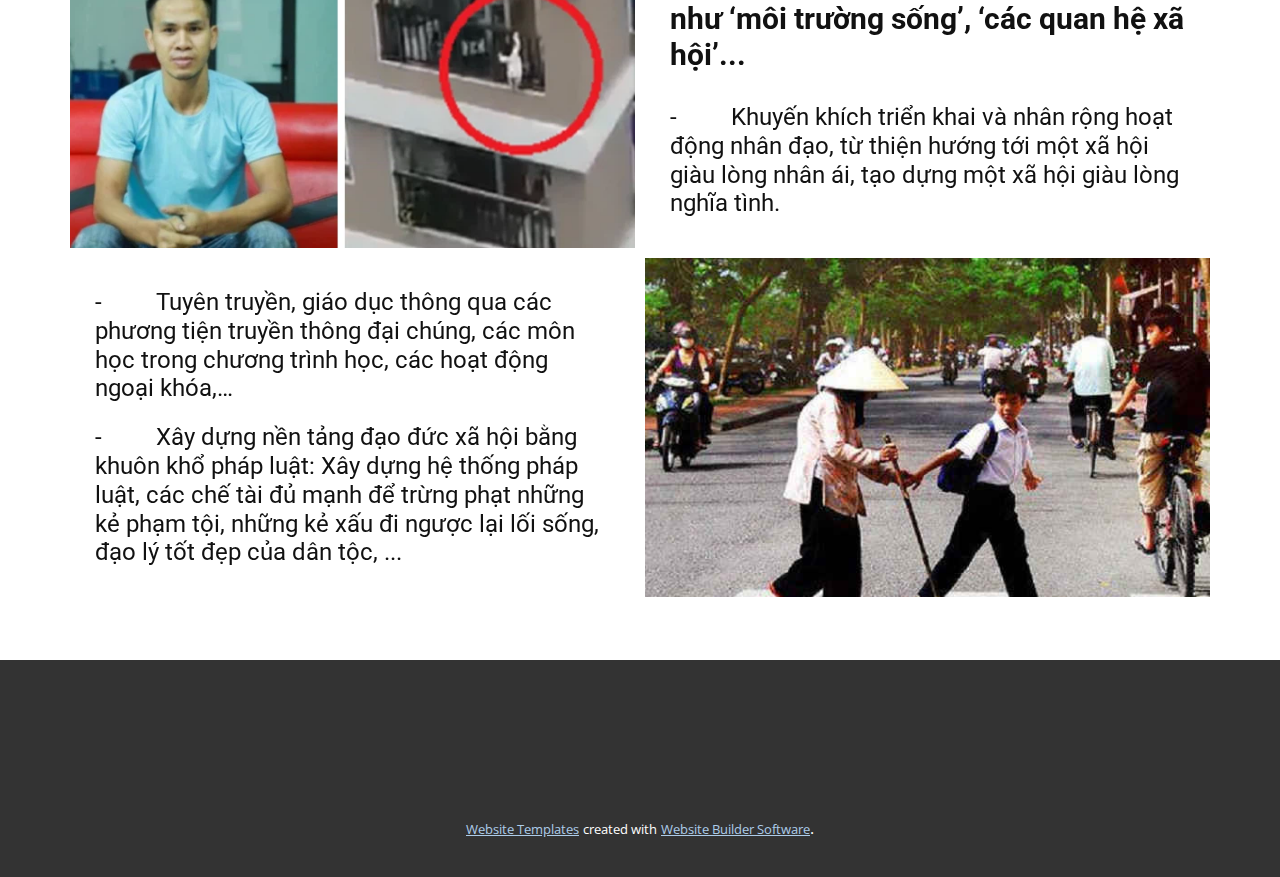
<file: VẬN-DỤNG.html>
<!DOCTYPE html>
<html style="font-size: 16px;">
  <head>
    <meta name="viewport" content="width=device-width, initial-scale=1.0">
    <meta charset="utf-8">
    <meta name="keywords" content="Make a reservation">
    <meta name="description" content="">
    <meta name="page_type" content="np-template-header-footer-from-plugin">
    <title>VẬN DỤNG</title>
    <link rel="stylesheet" href="nicepage.css" media="screen">
<link rel="stylesheet" href="VẬN-DỤNG.css" media="screen">
    <script class="u-script" type="text/javascript" src="jquery.js" defer=""></script>
    <script class="u-script" type="text/javascript" src="nicepage.js" defer=""></script>
    <meta name="generator" content="Nicepage 3.8.0, nicepage.com">
    
    <link id="u-theme-google-font" rel="stylesheet" href="https://fonts.googleapis.com/css?family=Roboto:100,100i,300,300i,400,400i,500,500i,700,700i,900,900i|Open+Sans:300,300i,400,400i,600,600i,700,700i,800,800i">
    
    
    
    
    
    
    
    
    <script type="application/ld+json">{
		"@context": "http://schema.org",
		"@type": "Organization",
		"name": "",
		"url": "index.html"
}</script>
    <meta property="og:title" content="VẬN DỤNG">
    <meta property="og:type" content="website">
    <meta name="theme-color" content="#478ac9">
    <link rel="canonical" href="index.html">
    <meta property="og:url" content="index.html">
  </head>
  <body class="u-body"><header class="u-clearfix u-header u-palette-1-light-3 u-sticky u-header" id="sec-55c8"><div class="u-clearfix u-sheet u-sheet-1">
        <nav class="u-align-left u-menu u-menu-dropdown u-offcanvas u-menu-1" data-responsive-from="XS" data-submenu-level="on-click">
          <div class="menu-collapse" style="font-size: 1rem; letter-spacing: 0px; text-transform: uppercase; font-weight: 500;">
            <a class="u-button-style u-custom-active-border-color u-custom-active-color u-custom-border u-custom-border-color u-custom-borders u-custom-hover-border-color u-custom-hover-color u-custom-left-right-menu-spacing u-custom-padding-bottom u-custom-text-active-color u-custom-text-color u-custom-text-hover-color u-custom-top-bottom-menu-spacing u-nav-link" href="#" style="padding: 1px 0px; font-size: calc(1em + 2px);">
              <svg class="u-svg-link" preserveAspectRatio="xMidYMin slice" viewBox="0 0 302 302" style=""><use xmlns:xlink="http://www.w3.org/1999/xlink" xlink:href="#svg-5c50"></use></svg>
              <svg xmlns="http://www.w3.org/2000/svg" xmlns:xlink="http://www.w3.org/1999/xlink" version="1.1" id="svg-5c50" x="0px" y="0px" viewBox="0 0 302 302" style="enable-background:new 0 0 302 302;" xml:space="preserve" class="u-svg-content"><g><rect y="36" width="302" height="30"></rect><rect y="236" width="302" height="30"></rect><rect y="136" width="302" height="30"></rect>
</g><g></g><g></g><g></g><g></g><g></g><g></g><g></g><g></g><g></g><g></g><g></g><g></g><g></g><g></g><g></g></svg>
            </a>
          </div>
          <div class="u-custom-menu u-nav-container">
            <ul class="u-nav u-spacing-2 u-unstyled u-nav-1"><li class="u-nav-item"><a class="u-active-palette-1-base u-border-active-palette-1-base u-border-hover-palette-1-base u-button-style u-hover-palette-1-light-1 u-nav-link u-text-active-white u-text-grey-90 u-text-hover-white" href="HÌNH-THÁI-Ý-THỨC-XÃ-HỘI.html" style="padding: 10px 20px;">HÌNH THÁI Ý THỨC XÃ HỘI</a><div class="u-nav-popup"><ul class="u-h-spacing-20 u-nav u-unstyled u-v-spacing-20 u-nav-2"><li class="u-nav-item"><a class="u-button-style u-grey-15 u-nav-link u-text-black" href="HÌNH-THÁI-Ý-THỨC-XÃ-HỘI.html#sec-577a" data-page-id="9694659">KHÁI NIỆM</a>
</li><li class="u-nav-item"><a class="u-button-style u-grey-15 u-nav-link u-text-black" href="HÌNH-THÁI-Ý-THỨC-XÃ-HỘI.html#carousel_a160" data-page-id="9694659">CÁC HÌNH THÁI Ý THỨC XÃ HỘI</a>
</li></ul>
</div>
</li><li class="u-nav-item"><a class="u-active-palette-1-base u-border-active-palette-1-base u-border-hover-palette-1-base u-button-style u-hover-palette-1-light-1 u-nav-link u-text-active-white u-text-grey-90 u-text-hover-white" href="CHỨNG-MINH-MỐI-QUAN-HỆ.html" style="padding: 10px 20px;">CHỨNG MINH MỐI QUAN HỆ</a>
</li><li class="u-nav-item"><a class="u-active-palette-1-base u-border-active-palette-1-base u-border-hover-palette-1-base u-button-style u-hover-palette-1-light-1 u-nav-link u-text-active-white u-text-grey-90 u-text-hover-white" href="CẢM-ƠN.html" style="padding: 10px 20px;">CẢM ƠN</a>
</li></ul>
          </div>
          <div class="u-custom-menu u-nav-container-collapse">
            <div class="u-align-center u-black u-container-style u-inner-container-layout u-opacity u-opacity-90 u-sidenav">
              <div class="u-sidenav-overflow">
                <div class="u-menu-close"></div>
                <ul class="u-align-center u-nav u-popupmenu-items u-spacing-0 u-unstyled u-nav-3"><li class="u-nav-item"><a class="u-button-style u-nav-link" href="HÌNH-THÁI-Ý-THỨC-XÃ-HỘI.html" style="padding: 10px 20px;">HÌNH THÁI Ý THỨC XÃ HỘI</a><div class="u-nav-popup"><ul class="u-h-spacing-20 u-nav u-unstyled u-v-spacing-20 u-nav-4"><li class="u-nav-item"><a class="u-button-style u-nav-link" href="HÌNH-THÁI-Ý-THỨC-XÃ-HỘI.html#sec-577a" data-page-id="9694659">KHÁI NIỆM</a>
</li><li class="u-nav-item"><a class="u-button-style u-nav-link" href="HÌNH-THÁI-Ý-THỨC-XÃ-HỘI.html#carousel_a160" data-page-id="9694659">CÁC HÌNH THÁI Ý THỨC XÃ HỘI</a>
</li></ul>
</div>
</li><li class="u-nav-item"><a class="u-button-style u-nav-link" href="CHỨNG-MINH-MỐI-QUAN-HỆ.html" style="padding: 10px 20px;">CHỨNG MINH MỐI QUAN HỆ</a>
</li><li class="u-nav-item"><a class="u-button-style u-nav-link" href="CẢM-ƠN.html" style="padding: 10px 20px;">CẢM ƠN</a>
</li></ul>
              </div>
            </div>
            <div class="u-black u-menu-overlay u-opacity u-opacity-75"></div>
          </div>
        </nav>
      </div></header> 
    <section class="u-align-left u-clearfix u-section-1" id="sec-9450">
      <div class="u-clearfix u-sheet u-sheet-1">
        <div class="u-align-center u-container-style u-grey-5 u-group u-group-1">
          <div class="u-container-layout u-valign-middle u-container-layout-1">
            <h1 class="u-text u-text-1" data-animation-name="bounceIn" data-animation-duration="1000" data-animation-delay="0" data-animation-direction="">VẬN DỤNG&nbsp;</h1>
            <h4 class="u-text u-text-2" data-animation-name="zoomIn" data-animation-duration="1000" data-animation-delay="0" data-animation-direction="">Ý NGHĨA PHƯƠNG PHÁP LUẬN ĐỂ NHẬN THỨC VÀ GIẢI QUYẾT&nbsp;<br>"BỆNH VÔ CẢM"
            </h4>
            <a href="VẬN-DỤNG.html#sec-f31d" data-page-id="20649235" class="u-btn u-btn-round u-button-style u-color-scheme-summer-time u-color-style-multicolor-1 u-palette-2-base u-radius-50 u-btn-1" data-animation-name="slideIn" data-animation-duration="1000" data-animation-delay="0" data-animation-direction="Down">TIẾP</a>
          </div>
        </div>
      </div>
    </section>
    <section class="u-clearfix u-section-2" id="sec-ff4f">
      <div class="u-clearfix u-sheet u-sheet-1">
        <h1 class="u-text u-text-1">MỐI QUAN HỆ GIỮA HIỆN TƯỢNG VÀ BẢN CHẤT</h1>
        <div class="u-align-center u-container-style u-group u-palette-2-light-2 u-group-1" data-animation-name="flipIn" data-animation-duration="1000" data-animation-delay="0" data-animation-direction="X">
          <div class="u-container-layout u-container-layout-1">
            <h1 class="u-text u-text-body-alt-color u-text-2" data-animation-name="jackInTheBox" data-animation-duration="1000" data-animation-delay="0" data-animation-direction="">H​IỆN TƯỢNG</h1>
          </div>
        </div>
        <div class="u-align-center u-container-style u-group u-palette-1-light-2 u-group-2" data-animation-name="flipIn" data-animation-duration="1000" data-animation-delay="0" data-animation-direction="X">
          <div class="u-container-layout u-valign-middle u-container-layout-2">
            <h1 class="u-text u-text-body-alt-color u-text-3" data-animation-name="jackInTheBox" data-animation-duration="1000" data-animation-delay="0" data-animation-direction="">BẢN CHẤT</h1>
          </div>
        </div>
        <a href="#" class="u-border-2 u-border-palette-2-light-1 u-btn u-btn-round u-button-style u-hover-palette-2-light-1 u-none u-radius-6 u-text-body-color u-text-hover-white u-btn-1" data-animation-name="jello" data-animation-duration="1000" data-animation-delay="0" data-animation-direction="">Đối lập</a>
        <div class="u-clearfix u-expanded-width-md u-expanded-width-sm u-expanded-width-xs u-layout-wrap u-layout-wrap-1">
          <div class="u-layout">
            <div class="u-layout-row">
              <div class="u-align-center-sm u-align-center-xs u-align-left-xl u-container-style u-gradient u-layout-cell u-left-cell u-opacity u-opacity-80 u-size-60 u-layout-cell-1" data-animation-name="bounceIn" data-animation-duration="1000" data-animation-delay="0" data-animation-direction="">
                <div class="u-container-layout u-valign-middle u-container-layout-3">
                  <div class="u-table u-table-responsive u-table-1">
                    <table class="u-table-entity">
                      <colgroup>
                        <col width="50.6%">
                        <col width="49.4%">
                      </colgroup>
                      <tbody class="u-align-center u-table-alt-palette-1-light-2 u-table-body u-table-body-1">
                        <tr style="height: 80px;">
                          <td class="u-table-cell">&nbsp; Bản chất&nbsp;</td>
                          <td class="u-table-cell">Hiện
tượng&nbsp;</td>
                        </tr>
                        <tr style="height: 62px;">
                          <td class="u-table-cell">Phản
ánh cái chung tất nhiên quyết định sự vật&nbsp;</td>
                          <td class="u-table-cell">Phản
ánh cái cá biệt</td>
                        </tr>
                        <tr style="height: 80px;">
                          <td class="u-table-cell">Một
bản chất có nhiều hiện tượng khác nhau</td>
                          <td class="u-table-cell">Mỗi
hiện tượng phản ánh một mức độ của bản chất&nbsp;</td>
                        </tr>
                        <tr style="height: 80px;">
                          <td class="u-table-cell">Sâu
sắc, ẩn giấu ở bên trong&nbsp;</td>
                          <td class="u-table-cell">Phong
phú, không biểu hiện hết và rõ bản chất&nbsp;</td>
                        </tr>
                        <tr style="height: 80px;">
                          <td class="u-table-cell">Ổn
định, biến đổi chậm&nbsp;</td>
                          <td class="u-table-cell">Biến
đổi nhanh.&nbsp;</td>
                        </tr>
                      </tbody>
                    </table>
                  </div>
                </div>
              </div>
            </div>
          </div>
        </div>
      </div>
    </section>
    <section class="u-clearfix u-section-3" id="sec-e0e9">
      <div class="u-clearfix u-sheet u-sheet-1">
        <h1 class="u-align-center u-text u-text-1">CHỨNG MINH MỐI QUAN HỆ GIỮA CÁC HÌNH THÁI Ý THỨC XÃ HỘI</h1>
        <div class="u-align-center u-container-style u-group u-palette-2-light-2 u-group-1" data-animation-name="flipIn" data-animation-duration="1000" data-animation-delay="0" data-animation-direction="X">
          <div class="u-container-layout u-valign-middle u-container-layout-1">
            <h1 class="u-text u-text-body-alt-color u-text-2" data-animation-name="jackInTheBox" data-animation-duration="1000" data-animation-delay="0" data-animation-direction="">Ý THỨC CHÍNH TRỊ</h1>
          </div>
        </div>
        <div class="u-align-center u-container-style u-group u-palette-1-light-2 u-group-2" data-animation-name="flipIn" data-animation-duration="1000" data-animation-delay="0" data-animation-direction="X">
          <div class="u-container-layout u-valign-middle u-container-layout-2">
            <h1 class="u-text u-text-body-alt-color u-text-3" data-animation-name="jackInTheBox" data-animation-duration="1000" data-animation-delay="0" data-animation-direction="">Ý THỨC PHÁP QUYỀN</h1>
          </div>
        </div>
        <a href="#" class="u-border-2 u-border-palette-1-light-1 u-btn u-btn-round u-button-style u-hover-palette-1-light-1 u-none u-radius-6 u-text-body-color u-text-hover-white u-btn-1" data-animation-name="jello" data-animation-duration="1000" data-animation-delay="0" data-animation-direction="">THỐNG NHẤT </a>
        <div class="u-clearfix u-expanded-width-md u-expanded-width-sm u-expanded-width-xs u-layout-wrap u-layout-wrap-1">
          <div class="u-layout">
            <div class="u-layout-row">
              <div class="u-align-center-sm u-align-center-xs u-align-left-xl u-container-style u-layout-cell u-left-cell u-opacity u-opacity-80 u-size-60 u-white u-layout-cell-1">
                <div class="u-container-layout u-container-layout-3">
                  <h4 class="u-text u-text-4" data-animation-name="zoomIn" data-animation-duration="1000" data-animation-delay="0" data-animation-direction="Left"><!--[if !supportLists]-->-&nbsp;&nbsp;&nbsp;&nbsp;&nbsp;&nbsp;&nbsp;&nbsp; <!--[endif]-->Bản chất và hiện tượng không những tồn
tại khách quan mà còn ở trong mối liên hệ hữu cơ, gắn bó hết sức chặt chẽ với
nhau, không tách rời nhau.<br>
                    <br>&nbsp;&nbsp;<!--[if !supportLists]-->-&nbsp;&nbsp;&nbsp;&nbsp;&nbsp;&nbsp;&nbsp;&nbsp; <!--[endif]-->Mỗi
sự vật đều là sự thống nhất giữa bản chất và hiện tượng. Bản chất luôn bộc lộ
qua hiện tượng, còn hiện tượng lúc nào cũng là sự biểu hiện của một bản chất
nhất định.&nbsp;<!--[if !supportLists]-->
                    <br>
                    <br>-&nbsp;&nbsp;&nbsp;&nbsp;&nbsp;&nbsp;&nbsp;&nbsp; <!--[endif]-->Không
bản chất nào tồn tại thuần tuý, nghĩa là tồn tại ngoài hiện tượng; đồng thời,
không có hiện tượng nào hoàn toàn không biểu hiện bản chất ở một mức độ nhất
định.&nbsp;<!--[if !supportLists]-->
                    <br>
                    <br>-&nbsp;&nbsp;&nbsp;&nbsp;&nbsp;&nbsp;&nbsp;&nbsp; <!--[endif]-->Bản
chất và hiện tượng về căn bản luôn có sự phù hợp với nhau, trong đó bản chất
giữ vai trò quyết định.&nbsp;
                  </h4>
                  <a href="HÌNH-THÁI-Ý-THỨC-XÃ-HỘI.html#carousel_23a4" data-page-id="9694659" class="u-btn u-btn-round u-button-style u-hover-palette-4-base u-palette-3-base u-radius-50 u-btn-2"> tiếp</a>
                </div>
              </div>
            </div>
          </div>
        </div>
      </div>
    </section>
    <section class="u-clearfix u-palette-3-light-3 u-section-4" id="sec-f31d">
      <div class="u-clearfix u-sheet u-sheet-1">
        <h2 class="u-align-center u-text u-text-1"><b style=""><i style="">“Bệnh vô cảm” là bản chất,&nbsp;</i></b>
          <br><b style=""><i style="">khác với
“hiện tượng vô cảm”&nbsp;</i></b>
        </h2>
        <div class="u-clearfix u-expanded-width u-gutter-30 u-layout-wrap u-layout-wrap-1">
          <div class="u-gutter-0 u-layout">
            <div class="u-layout-row">
              <div class="u-size-20 u-size-30-md">
                <div class="u-layout-col">
                  <div class="u-align-left u-container-style u-layout-cell u-left-cell u-size-60 u-layout-cell-1">
                    <div class="u-container-layout u-container-layout-1">
                      <h4 class="u-align-justify u-text u-text-2" data-animation-name="fadeIn" data-animation-duration="1000" data-animation-delay="0">
                        <span style="font-weight: 700;">Sâu sắc, ẩn giấu ở bên trong:</span> Vô cảm không thể ngay lập tức
biểu hiện ở điều kiện bình thường, và vô cảm không thể bị kết luận thông qua
một hành động đời thường mà không có điều kiện cụ thể.&nbsp;
                      </h4>
                      <h4 class="u-align-justify u-text u-text-3" data-animation-name="lightSpeedIn" data-animation-duration="1000" data-animation-delay="0" data-animation-direction="">
                        <span style="font-weight: 700;">Ổn
định, biến đổi chậm:</span> Vô cảm không phải là hành động, mà là vấn đề tâm lý nên
không thể ngay lập tức biến đổi hoặc biến mất thông qua bất kỳ sự tác động nào.
Thêm nữa, kết quả của những sự tác động đột ngột hay ép buộc vào người vô cảm
chỉ mang tính chất tạm thời.&nbsp;
                      </h4>
                    </div>
                  </div>
                </div>
              </div>
              <div class="u-size-20 u-size-30-md">
                <div class="u-layout-col">
                  <div class="u-container-style u-layout-cell u-size-60 u-layout-cell-2">
                    <div class="u-container-layout">
                      <img class="u-expanded-width u-image u-image-1" src="images/nghi-luan-xa-hoi-ve-benh-vo-cam1.jpg" data-animation-name="zoomIn" data-animation-duration="1000" data-animation-delay="0" data-animation-direction="">
                    </div>
                  </div>
                </div>
              </div>
              <div class="u-size-20 u-size-60-md">
                <div class="u-layout-col">
                  <div class="u-container-style u-layout-cell u-right-cell u-size-60 u-layout-cell-3">
                    <div class="u-container-layout u-container-layout-3">
                      <h2 class="u-align-left u-text u-text-4" data-animation-name="slideIn" data-animation-duration="1000" data-animation-delay="0" data-animation-direction="Down"><b style="">Bệnh vô cảm mang đầy đủ những đặc
điểm của bản chất:&nbsp;</b>
                      </h2>
                      <h4 class="u-align-justify u-text u-text-5" data-animation-name="flipIn" data-animation-duration="1000" data-animation-delay="0" data-animation-direction="X">
                        <span style="font-weight: 700;">Phản ánh cái chung tất nhiên quyết định:</span> Từ nguyên nhân
chung trơ lì cảm xúc, không có sự đồng cảm và thương cảm, vô cảm dẫn đến xu
hướng có những hành vi đi ngược lại với tính cộng đồng và chuẩn mực đạo đức.&nbsp;
                      </h4>
                      <h4 class="u-align-justify u-text u-text-6" data-animation-name="slideIn" data-animation-duration="1000" data-animation-delay="0" data-animation-direction="Down">
                        <span style="font-weight: 700;">Một bản chất có nhiều hiện tượng khác nhau:</span> Hiện tượng của
bản chất vô cảm rất đa dạng như: sự thờ ơ trước những mảnh đời bất hạnh của trẻ
em mồ côi, người không nơi nương tựa, nạn nhân thiên tai, những người khuyết
tật; hoặc là sự lãnh đạm, xem thường những điều thiện, việc làm tốt đẹp, tấm
gương sáng trong cộng đồng…
                      </h4>
                      <a href="VẬN-DỤNG.html#sec-32d3" data-page-id="20649235" class="u-btn u-btn-round u-button-style u-hover-palette-1-light-1 u-palette-1-base u-radius-6 u-btn-1">NEXT</a>
                    </div>
                  </div>
                </div>
              </div>
            </div>
          </div>
        </div>
      </div>
    </section>
    <section class="u-clearfix u-section-5" id="sec-32d3">
      <div class="u-clearfix u-sheet u-sheet-1">
        <h2 class="u-align-center u-text u-text-1"><b style=""><i style="">“Bệnh vô cảm” là bản chất,&nbsp;</i></b>
          <br><b style=""><i style="">khác với
“hiện tượng vô cảm”&nbsp;</i></b>
        </h2>
        <div class="u-accordion u-expanded-width u-accordion-1">
          <div class="u-accordion-item">
            <a class="active u-accordion-link u-active-palette-3-base u-button-style u-custom-font u-heading-font u-accordion-link-1" id="link-accordion-ef97" aria-controls="accordion-ef97" aria-selected="true">
              <span class="u-accordion-link-text">&nbsp;<!--[endif]-->Phản ánh cái cá biệt<br>
              </span>
            </a>
            <div class="u-accordion-active u-accordion-pane u-container-style u-accordion-pane-1" id="accordion-ef97" aria-labelledby="link-accordion-ef97">
              <div class="u-container-layout u-container-layout-1">
                <p class="u-text u-text-default u-text-2">có rất nhiều biểu hiện, hành động thể hiện bệnh vô cảm nhưng
mỗi hành động chỉ có ý nghĩa ngay trong trường hợp ấy, không giống với những
hành động khác thể hiện ý nghĩa khác ở trường hợp khác<br>&nbsp; Ví
dụ: Người A có thể làm ngơ khi thấy người bị tai nạn đang cần cứu giúp, người B
lại không có sự đồng cảm với những nạn nhân chất độc màu da cam,...&nbsp;
                </p>
              </div>
            </div>
          </div>
          <div class="u-accordion-item">
            <a class="u-accordion-link u-active-palette-3-base u-button-style u-custom-font u-heading-font u-accordion-link-2" id="link-accordion-60fa" aria-controls="accordion-60fa" aria-selected="false">
              <span class="u-accordion-link-text">Mỗi
hiện tượng phản ánh một mức độ của bản chất</span>
            </a>
            <div class="u-accordion-pane u-container-style u-accordion-pane-2" id="accordion-60fa" aria-labelledby="link-accordion-60fa">
              <div class="u-container-layout u-container-layout-2">
                <p class="u-text u-text-default u-text-grey-40 u-text-3">Con
người đều vốn có cảm xúc, nhưng vô cảm là khi những cái cảm xúc ấy bị mai một
đến mức đi ngược lại với chuẩn mực đạo đức. Vì vậy, mỗi người đều có mức độ vô
cảm khác nhau, và mức độ ấy được đánh giá qua các biểu hiện họ bộc lộ ra bên
ngoài.</p>
              </div>
            </div>
          </div>
          <div class="u-accordion-item">
            <a class="u-accordion-link u-active-palette-3-base u-button-style u-custom-font u-heading-font u-accordion-link-3" id="link-accordion-1582" aria-controls="accordion-1582" aria-selected="false">
              <span class="u-accordion-link-text">Phong
phú, không biểu hiện hết và rõ bản chất</span>
            </a>
            <div class="u-accordion-pane u-container-style u-accordion-pane-3" id="accordion-1582" aria-labelledby="link-accordion-1582">
              <div class="u-container-layout u-container-layout-3">
                <p class="u-text u-text-default u-text-grey-40 u-text-4"><!--[if !supportLists]-->-&nbsp;&nbsp;&nbsp;&nbsp;&nbsp;&nbsp;&nbsp;&nbsp; <!--[endif]-->Do biểu hiện của việc vô cảm có rất nhiều và bệnh vô cảm
được biểu hiện trong nhiều trường hợp mang tính đặc thù nên chúng ta không thể
chỉ nhìn vào 1, 2 biểu hiện để kết luận người nào đó vô cảm.&nbsp; <br>Ví dụ: Trong trường hợp gặp người có hoàn cảnh
đáng thương nhưng cá nhân đó không đủ khả năng, điều kiện giúp đỡ thì không thể
vội kết luận người đó vô cảm được.&nbsp;&nbsp;
                </p>
              </div>
            </div>
          </div>
          <div class="u-accordion-item">
            <a class="u-accordion-link u-active-palette-3-base u-button-style u-custom-font u-heading-font u-accordion-link-4" id="link-accordion-16ba" aria-controls="accordion-16ba" aria-selected="false">
              <span class="u-accordion-link-text">Biến
đổi nhanh</span>
            </a>
            <div class="u-accordion-pane u-container-style u-accordion-pane-4" id="accordion-16ba" aria-labelledby="link-accordion-16ba">
              <div class="u-container-layout u-valign-top u-container-layout-4">
                <p class="u-text u-text-grey-40 u-text-5"><!--[if !supportLists]-->-&nbsp;&nbsp;&nbsp;&nbsp;&nbsp;&nbsp;&nbsp;&nbsp; <!--[endif]-->Các hành động biểu hiện sự vô cảm có thể thay đổi tuỳ theo
tính chất của trường hợp, hoặc những sự tác động ngoại cảnh nào đó, nhưng hành
động ở trường hợp ấy thay đổi chưa chắc là sự vô cảm đã mất đi, mà còn có thể
thể hiện ở những trường hợp khác.<br>&nbsp;
Ví dụ: Người A không bao giờ muốn dính líu vào
những vụ tai nạn dù có thương tâm như nào nhưng một lần bị nhiều người trên
đường ép đưa một người gặp tai nạn đi bệnh viện, A vẫn có thể làm điều đó.&nbsp;
                </p>
              </div>
            </div>
          </div>
        </div>
        <a href="VẬN-DỤNG.html#sec-9f18" data-page-id="20649235" class="u-btn u-btn-round u-button-style u-hover-palette-1-light-1 u-palette-1-base u-radius-6 u-btn-1">NEXT</a>
      </div>
    </section>
    <section class="u-align-center u-clearfix u-section-6" id="sec-9f18">
      <div class="u-clearfix u-sheet u-sheet-1">
        <h2 class="u-text u-text-1">GIẢI QUYẾT VẤN ĐỀ "BỆNH VÔ CẢM"</h2>
        <div class="u-clearfix u-expanded-width u-gutter-4 u-layout-wrap u-layout-wrap-1">
          <div class="u-layout">
            <div class="u-layout-row">
              <div class="u-size-28 u-size-60-md">
                <div class="u-layout-col">
                  <div class="u-container-style u-image u-layout-cell u-left-cell u-size-60 u-image-1" src="" data-animation-name="bounceIn" data-animation-duration="1000" data-animation-delay="0" data-animation-direction="">
                    <div class="u-container-layout u-valign-middle u-container-layout-1"></div>
                  </div>
                </div>
              </div>
              <div class="u-size-32 u-size-60-md">
                <div class="u-layout-col">
                  <div class="u-size-30">
                    <div class="u-layout-row">
                      <div class="u-align-justify u-container-style u-layout-cell u-size-33 u-layout-cell-2">
                        <div class="u-container-layout u-valign-top u-container-layout-2">
                          <h3 class="u-text u-text-2" data-animation-name="fadeIn" data-animation-duration="1000" data-animation-delay="0"><b>Tác
động vào những mối liên hệ khách quan, tất nhiên, tương đối ổn định bên trong
như ‘cái tôi’, ‘nhân cách’, ‘nhận thức’...</b>
                            <br>
                          </h3>
                        </div>
                      </div>
                      <div class="u-align-justify u-container-style u-layout-cell u-right-cell u-size-27 u-layout-cell-3">
                        <div class="u-container-layout u-valign-top u-container-layout-3">
                          <h4 class="u-text u-text-3" data-animation-name="bounceIn" data-animation-duration="1000" data-animation-delay="0" data-animation-direction="">Tự giác nhận thức đúng đắn có niềm tin vào con người vào
lòng tốt, xóa bỏ cái tôi ích kỷ, tạo dựng một tấm lòng bao dung</h4>
                        </div>
                      </div>
                    </div>
                  </div>
                  <div class="u-size-30">
                    <div class="u-layout-row">
                      <div class="u-align-justify u-container-style u-layout-cell u-size-27 u-layout-cell-4">
                        <div class="u-container-layout u-valign-top u-container-layout-4">
                          <h4 class="u-text u-text-4" data-animation-name="zoomIn" data-animation-duration="1000" data-animation-delay="0" data-animation-direction="">Tránh xa tệ nạn xã hội, nhận thức rõ những điều sai lệch với
chuẩn mực đạo đức tốt đẹp và cảnh giác với lối sống vô cảm.</h4>
                        </div>
                      </div>
                      <div class="u-align-justify u-container-style u-grey-10 u-layout-cell u-right-cell u-size-33 u-layout-cell-5">
                        <div class="u-container-layout u-container-layout-5">
                          <h4 class="u-text u-text-5" data-animation-name="fadeIn" data-animation-duration="1000" data-animation-delay="0">Nhìn nhận, noi gương lối sống đồng cảm, biết chia sẻ yêu
thương từ những người xung quanh mình.&nbsp;&nbsp;<br>
                          </h4>
                          <a href="VẬN-DỤNG.html#sec-0333" data-page-id="20649235" class="u-btn u-btn-round u-button-style u-hover-palette-1-light-1 u-palette-1-base u-radius-6 u-btn-1">NEXT</a>
                        </div>
                      </div>
                    </div>
                  </div>
                </div>
              </div>
            </div>
          </div>
        </div>
      </div>
    </section>
    <section class="u-clearfix u-section-7" id="sec-0333">
      <div class="u-clearfix u-sheet u-sheet-1">
        <h2 class="u-text u-text-1">GIẢI QUYẾT VẤN ĐỀ "BỆNH VÔ CẢM"</h2>
        <div class="u-clearfix u-expanded-width u-gutter-10 u-layout-wrap u-layout-wrap-1">
          <div class="u-layout">
            <div class="u-layout-col">
              <div class="u-size-30">
                <div class="u-layout-row">
                  <div class="u-container-style u-image u-layout-cell u-left-cell u-size-30 u-image-1" src="" data-animation-name="bounceIn" data-animation-duration="1000" data-animation-delay="0" data-animation-direction="">
                    <div class="u-container-layout u-valign-middle u-container-layout-1"></div>
                  </div>
                  <div class="u-align-left u-container-style u-layout-cell u-right-cell u-size-30 u-layout-cell-2" data-animation-name="zoomIn" data-animation-duration="1000" data-animation-delay="0" data-animation-direction="">
                    <div class="u-container-layout u-valign-top u-container-layout-2">
                      <h3 class="u-text u-text-2"><b style="">Tác
động vào mối liên hệ khách quan, tất nhiên, tương đối ổn định bên ngoài như
‘môi trường sống’, ‘các quan hệ xã hội’...&nbsp;</b>
                        <br>
                      </h3>
                      <h4 class="u-text u-text-3"><!--[if !supportLists]-->-&nbsp;&nbsp;&nbsp;&nbsp;&nbsp;&nbsp;&nbsp;&nbsp; <!--[endif]-->Khuyến khích triển khai và nhân rộng hoạt động nhân đạo, từ
thiện hướng tới một xã hội giàu lòng nhân ái, tạo dựng một xã hội giàu lòng
nghĩa tình.</h4>
                    </div>
                  </div>
                </div>
              </div>
              <div class="u-size-30">
                <div class="u-layout-row">
                  <div class="u-align-left u-container-style u-layout-cell u-left-cell u-size-30 u-layout-cell-3" data-animation-name="slideIn" data-animation-duration="1000" data-animation-delay="0" data-animation-direction="Down">
                    <div class="u-container-layout u-container-layout-3">
                      <h4 class="u-text u-text-4"><!--[if !supportLists]-->-&nbsp;&nbsp;&nbsp;&nbsp;&nbsp;&nbsp;&nbsp;&nbsp; <!--[endif]-->Tuyên truyền, giáo dục thông qua các phương tiện truyền
thông đại chúng, các môn học trong chương trình học, các hoạt động ngoại khóa,…</h4>
                      <h4 class="u-text u-text-5"><!--[if !supportLists]-->-&nbsp;&nbsp;&nbsp;&nbsp;&nbsp;&nbsp;&nbsp;&nbsp; <!--[endif]-->Xây dựng nền tảng đạo đức xã hội bằng khuôn khổ pháp luật:
Xây dựng hệ thống pháp luật, các chế tài đủ mạnh để trừng phạt những kẻ phạm
tội, những kẻ xấu đi ngược lại lối sống, đạo lý tốt đẹp của dân tộc, ...</h4>
                    </div>
                  </div>
                  <div class="u-container-style u-image u-layout-cell u-right-cell u-size-30 u-image-2" src="" data-animation-name="flipIn" data-animation-duration="1000" data-animation-delay="0" data-animation-direction="X">
                    <div class="u-container-layout u-valign-middle u-container-layout-4"></div>
                  </div>
                </div>
              </div>
            </div>
          </div>
        </div>
      </div>
    </section>
    
    
    <footer class="u-align-left u-clearfix u-footer u-grey-80 u-footer" id="sec-1b17"><div class="u-clearfix u-sheet u-sheet-1"></div></footer>
    <section class="u-backlink u-clearfix u-grey-80">
      <a class="u-link" href="https://nicepage.com/website-templates" target="_blank">
        <span>Website Templates</span>
      </a>
      <p class="u-text">
        <span>created with</span>
      </p>
      <a class="u-link" href="https://nicepage.com/" target="_blank">
        <span>Website Builder Software</span>
      </a>. 
    </section>
  </body>
</html>
</file>
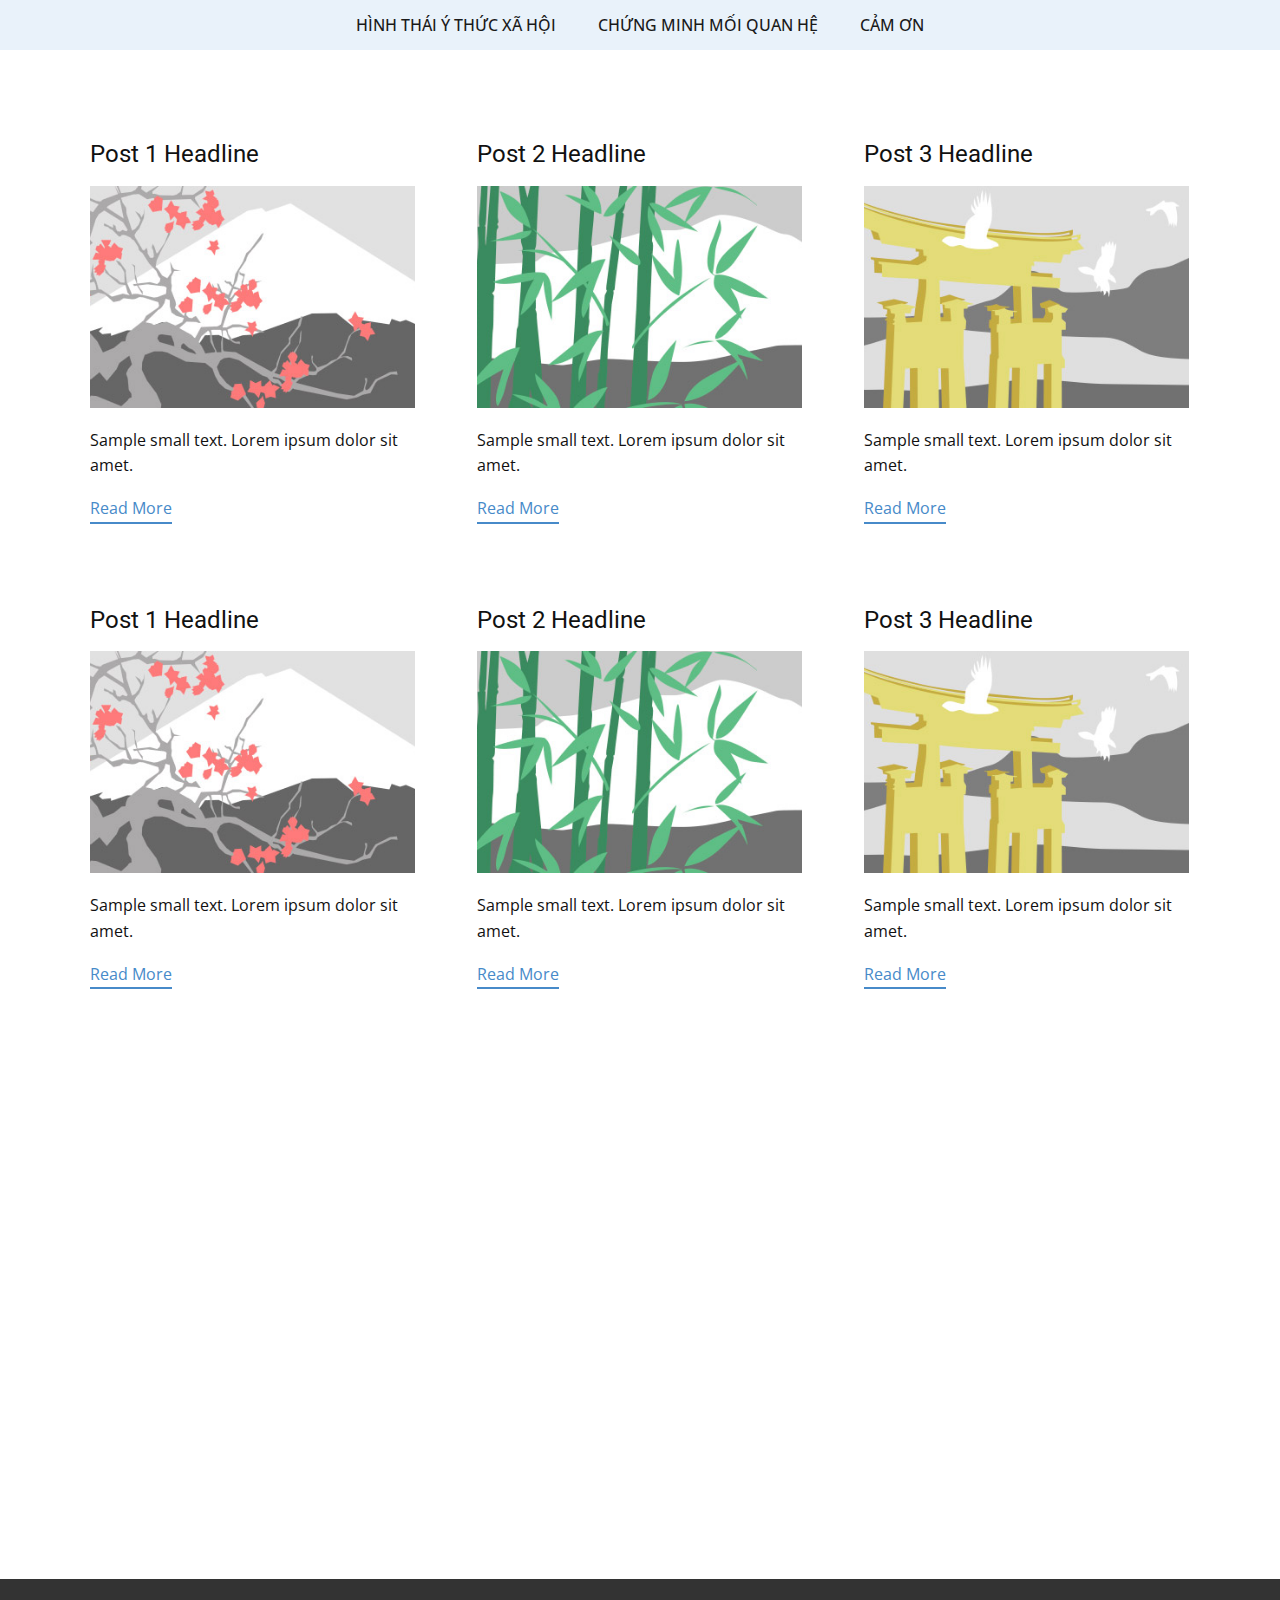
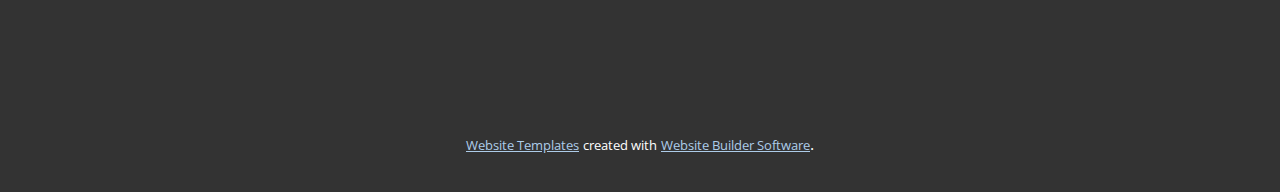
<file: blog/blog.html>
<html style="font-size: 16px;"><head>
    <meta name="viewport" content="width=device-width, initial-scale=1.0">
    <meta charset="utf-8">
    <meta name="keywords" content="">
    <meta name="description" content="">
    <meta name="page_type" content="np-template-header-footer-from-plugin">
    <title>Blog Template</title>
    <link rel="stylesheet" href="../nicepage.css" media="screen">
<link rel="stylesheet" href="../Blog-Template.css" media="screen">
    <script class="u-script" type="text/javascript" src="../jquery.js" defer=""></script>
    <script class="u-script" type="text/javascript" src="../nicepage.js" defer=""></script>
    <meta name="generator" content="Nicepage 3.8.0, nicepage.com">
    <link id="u-theme-google-font" rel="stylesheet" href="https://fonts.googleapis.com/css?family=Roboto:100,100i,300,300i,400,400i,500,500i,700,700i,900,900i|Open+Sans:300,300i,400,400i,600,600i,700,700i,800,800i">
    
    
    
    <script type="application/ld+json">{
		"@context": "http://schema.org",
		"@type": "Organization",
		"name": "",
		"url": "index.html"
}</script>
    <meta property="og:title" content="Blog Template">
    <meta property="og:type" content="website">
    <meta name="theme-color" content="#478ac9">
    <link rel="canonical" href="../index.html">
    <meta property="og:url" content="index.html">
  </head>
  <body class="u-body"><header class="u-clearfix u-header u-palette-1-light-3 u-sticky u-header" id="sec-55c8"><div class="u-clearfix u-sheet u-sheet-1">
        <nav class="u-align-left u-menu u-menu-dropdown u-offcanvas u-menu-1" data-responsive-from="XS" data-submenu-level="on-click">
          <div class="menu-collapse" style="font-size: 1rem; letter-spacing: 0px; text-transform: uppercase; font-weight: 500;">
            <a class="u-button-style u-custom-active-border-color u-custom-active-color u-custom-border u-custom-border-color u-custom-borders u-custom-hover-border-color u-custom-hover-color u-custom-left-right-menu-spacing u-custom-padding-bottom u-custom-text-active-color u-custom-text-color u-custom-text-hover-color u-custom-top-bottom-menu-spacing u-nav-link" href="#" style="padding: 1px 0px; font-size: calc(1em + 2px);">
              <svg class="u-svg-link" preserveAspectRatio="xMidYMin slice" viewBox="0 0 302 302" style=""><use xmlns:xlink="http://www.w3.org/1999/xlink" xlink:href="#svg-5c50"></use></svg>
              <svg xmlns="http://www.w3.org/2000/svg" xmlns:xlink="http://www.w3.org/1999/xlink" version="1.1" id="svg-5c50" x="0px" y="0px" viewBox="0 0 302 302" style="enable-background:new 0 0 302 302;" xml:space="preserve" class="u-svg-content"><g><rect y="36" width="302" height="30"></rect><rect y="236" width="302" height="30"></rect><rect y="136" width="302" height="30"></rect>
</g><g></g><g></g><g></g><g></g><g></g><g></g><g></g><g></g><g></g><g></g><g></g><g></g><g></g><g></g><g></g></svg>
            </a>
          </div>
          <div class="u-custom-menu u-nav-container">
            <ul class="u-nav u-spacing-2 u-unstyled u-nav-1"><li class="u-nav-item"><a class="u-active-palette-1-base u-border-active-palette-1-base u-border-hover-palette-1-base u-button-style u-hover-palette-1-light-1 u-nav-link u-text-active-white u-text-grey-90 u-text-hover-white" href="../HÌNH-THÁI-Ý-THỨC-XÃ-HỘI.html" style="padding: 10px 20px;">HÌNH THÁI Ý THỨC XÃ HỘI</a><div class="u-nav-popup"><ul class="u-h-spacing-20 u-nav u-unstyled u-v-spacing-20 u-nav-2"><li class="u-nav-item"><a class="u-button-style u-grey-15 u-nav-link u-text-black" href="../HÌNH-THÁI-Ý-THỨC-XÃ-HỘI.html#sec-577a" data-page-id="9694659">KHÁI NIỆM</a>
</li><li class="u-nav-item"><a class="u-button-style u-grey-15 u-nav-link u-text-black" href="../HÌNH-THÁI-Ý-THỨC-XÃ-HỘI.html#carousel_a160" data-page-id="9694659">CÁC HÌNH THÁI Ý THỨC XÃ HỘI</a>
</li></ul>
</div>
</li><li class="u-nav-item"><a class="u-active-palette-1-base u-border-active-palette-1-base u-border-hover-palette-1-base u-button-style u-hover-palette-1-light-1 u-nav-link u-text-active-white u-text-grey-90 u-text-hover-white" href="../CHỨNG-MINH-MỐI-QUAN-HỆ.html" style="padding: 10px 20px;">CHỨNG MINH MỐI QUAN HỆ</a>
</li><li class="u-nav-item"><a class="u-active-palette-1-base u-border-active-palette-1-base u-border-hover-palette-1-base u-button-style u-hover-palette-1-light-1 u-nav-link u-text-active-white u-text-grey-90 u-text-hover-white" href="../CẢM-ƠN.html" style="padding: 10px 20px;">CẢM ƠN</a>
</li></ul>
          </div>
          <div class="u-custom-menu u-nav-container-collapse">
            <div class="u-align-center u-black u-container-style u-inner-container-layout u-opacity u-opacity-90 u-sidenav">
              <div class="u-sidenav-overflow">
                <div class="u-menu-close"></div>
                <ul class="u-align-center u-nav u-popupmenu-items u-spacing-0 u-unstyled u-nav-3"><li class="u-nav-item"><a class="u-button-style u-nav-link" href="../HÌNH-THÁI-Ý-THỨC-XÃ-HỘI.html" style="padding: 10px 20px;">HÌNH THÁI Ý THỨC XÃ HỘI</a><div class="u-nav-popup"><ul class="u-h-spacing-20 u-nav u-unstyled u-v-spacing-20 u-nav-4"><li class="u-nav-item"><a class="u-button-style u-nav-link" href="../HÌNH-THÁI-Ý-THỨC-XÃ-HỘI.html#sec-577a" data-page-id="9694659">KHÁI NIỆM</a>
</li><li class="u-nav-item"><a class="u-button-style u-nav-link" href="../HÌNH-THÁI-Ý-THỨC-XÃ-HỘI.html#carousel_a160" data-page-id="9694659">CÁC HÌNH THÁI Ý THỨC XÃ HỘI</a>
</li></ul>
</div>
</li><li class="u-nav-item"><a class="u-button-style u-nav-link" href="../CHỨNG-MINH-MỐI-QUAN-HỆ.html" style="padding: 10px 20px;">CHỨNG MINH MỐI QUAN HỆ</a>
</li><li class="u-nav-item"><a class="u-button-style u-nav-link" href="../CẢM-ƠN.html" style="padding: 10px 20px;">CẢM ƠN</a>
</li></ul>
              </div>
            </div>
            <div class="u-black u-menu-overlay u-opacity u-opacity-75"></div>
          </div>
        </nav>
      </div></header>
    <section class="u-clearfix u-section-1" id="sec-dcb0">
      <div class="u-clearfix u-sheet u-valign-middle u-sheet-1"><!--blog--><!--blog_options_json--><!--{"type":"Recent","source":"","tags":"","count":""}--><!--/blog_options_json-->
        <div class="u-blog u-expanded-width u-repeater u-repeater-1"><!--blog_post-->
          <div class="u-blog-post u-container-style u-repeater-item u-white u-repeater-item-1">
            <div class="u-container-layout u-similar-container u-valign-top u-container-layout-1"><!--blog_post_header-->
              <h4 class="u-blog-control u-text u-text-1">
                <a class="u-post-header-link" href="../blog/post.html"><!--blog_post_header_content-->Post 1 Headline<!--/blog_post_header_content--></a>
              </h4><!--/blog_post_header--><!--blog_post_image-->
              <a class="u-post-header-link" href="../blog/post.html"><img alt="" class="u-blog-control u-expanded-width u-image u-image-default u-image-1" src="[data-uri]"></a><!--/blog_post_image--><!--blog_post_content-->
              <div class="u-blog-control u-post-content u-text u-text-2 fr-view">Sample small text. Lorem ipsum dolor sit amet.</div><!--/blog_post_content--><!--blog_post_readmore-->
              <a href="../blog/post.html" class="u-blog-control u-border-2 u-border-palette-1-base u-btn u-btn-rectangle u-button-style u-none u-btn-1"><!--blog_post_readmore_content-->Read More<!--/blog_post_readmore_content--></a><!--/blog_post_readmore-->
            </div>
          </div><div class="u-blog-post u-container-style u-repeater-item u-video-cover u-white">
            <div class="u-container-layout u-similar-container u-valign-top u-container-layout-2"><!--blog_post_header-->
              <h4 class="u-blog-control u-text u-text-3">
                <a class="u-post-header-link" href="../blog/post-1.html"><!--blog_post_header_content-->Post 2 Headline<!--/blog_post_header_content--></a>
              </h4><!--/blog_post_header--><!--blog_post_image-->
              <a class="u-post-header-link" href="../blog/post-1.html"><img alt="" class="u-blog-control u-expanded-width u-image u-image-default u-image-2" src="[data-uri]"></a><!--/blog_post_image--><!--blog_post_content-->
              <div class="u-blog-control u-post-content u-text u-text-4 fr-view">Sample small text. Lorem ipsum dolor sit amet.</div><!--/blog_post_content--><!--blog_post_readmore-->
              <a href="../blog/post-1.html" class="u-blog-control u-border-2 u-border-palette-1-base u-btn u-btn-rectangle u-button-style u-none u-btn-2"><!--blog_post_readmore_content-->Read More<!--/blog_post_readmore_content--></a><!--/blog_post_readmore-->
            </div>
          </div><div class="u-blog-post u-container-style u-repeater-item u-video-cover u-white">
            <div class="u-container-layout u-similar-container u-valign-top u-container-layout-3"><!--blog_post_header-->
              <h4 class="u-blog-control u-text u-text-5">
                <a class="u-post-header-link" href="../blog/post-2.html"><!--blog_post_header_content-->Post 3 Headline<!--/blog_post_header_content--></a>
              </h4><!--/blog_post_header--><!--blog_post_image-->
              <a class="u-post-header-link" href="../blog/post-2.html"><img alt="" class="u-blog-control u-expanded-width u-image u-image-default u-image-3" src="[data-uri]"></a><!--/blog_post_image--><!--blog_post_content-->
              <div class="u-blog-control u-post-content u-text u-text-6 fr-view">Sample small text. Lorem ipsum dolor sit amet.</div><!--/blog_post_content--><!--blog_post_readmore-->
              <a href="../blog/post-2.html" class="u-blog-control u-border-2 u-border-palette-1-base u-btn u-btn-rectangle u-button-style u-none u-btn-3"><!--blog_post_readmore_content-->Read More<!--/blog_post_readmore_content--></a><!--/blog_post_readmore-->
            </div>
          </div><div class="u-blog-post u-container-style u-repeater-item u-white u-repeater-item-1">
            <div class="u-container-layout u-similar-container u-valign-top u-container-layout-1"><!--blog_post_header-->
              <h4 class="u-blog-control u-text u-text-1">
                <a class="u-post-header-link" href="../blog/post-3.html"><!--blog_post_header_content-->Post 1 Headline<!--/blog_post_header_content--></a>
              </h4><!--/blog_post_header--><!--blog_post_image-->
              <a class="u-post-header-link" href="../blog/post-3.html"><img alt="" class="u-blog-control u-expanded-width u-image u-image-default u-image-1" src="[data-uri]"></a><!--/blog_post_image--><!--blog_post_content-->
              <div class="u-blog-control u-post-content u-text u-text-2 fr-view">Sample small text. Lorem ipsum dolor sit amet.</div><!--/blog_post_content--><!--blog_post_readmore-->
              <a href="../blog/post-3.html" class="u-blog-control u-border-2 u-border-palette-1-base u-btn u-btn-rectangle u-button-style u-none u-btn-1"><!--blog_post_readmore_content-->Read More<!--/blog_post_readmore_content--></a><!--/blog_post_readmore-->
            </div>
          </div><div class="u-blog-post u-container-style u-repeater-item u-video-cover u-white">
            <div class="u-container-layout u-similar-container u-valign-top u-container-layout-2"><!--blog_post_header-->
              <h4 class="u-blog-control u-text u-text-3">
                <a class="u-post-header-link" href="../blog/post-4.html"><!--blog_post_header_content-->Post 2 Headline<!--/blog_post_header_content--></a>
              </h4><!--/blog_post_header--><!--blog_post_image-->
              <a class="u-post-header-link" href="../blog/post-4.html"><img alt="" class="u-blog-control u-expanded-width u-image u-image-default u-image-2" src="[data-uri]"></a><!--/blog_post_image--><!--blog_post_content-->
              <div class="u-blog-control u-post-content u-text u-text-4 fr-view">Sample small text. Lorem ipsum dolor sit amet.</div><!--/blog_post_content--><!--blog_post_readmore-->
              <a href="../blog/post-4.html" class="u-blog-control u-border-2 u-border-palette-1-base u-btn u-btn-rectangle u-button-style u-none u-btn-2"><!--blog_post_readmore_content-->Read More<!--/blog_post_readmore_content--></a><!--/blog_post_readmore-->
            </div>
          </div><div class="u-blog-post u-container-style u-repeater-item u-video-cover u-white">
            <div class="u-container-layout u-similar-container u-valign-top u-container-layout-3"><!--blog_post_header-->
              <h4 class="u-blog-control u-text u-text-5">
                <a class="u-post-header-link" href="../blog/post-5.html"><!--blog_post_header_content-->Post 3 Headline<!--/blog_post_header_content--></a>
              </h4><!--/blog_post_header--><!--blog_post_image-->
              <a class="u-post-header-link" href="../blog/post-5.html"><img alt="" class="u-blog-control u-expanded-width u-image u-image-default u-image-3" src="[data-uri]"></a><!--/blog_post_image--><!--blog_post_content-->
              <div class="u-blog-control u-post-content u-text u-text-6 fr-view">Sample small text. Lorem ipsum dolor sit amet.</div><!--/blog_post_content--><!--blog_post_readmore-->
              <a href="../blog/post-5.html" class="u-blog-control u-border-2 u-border-palette-1-base u-btn u-btn-rectangle u-button-style u-none u-btn-3"><!--blog_post_readmore_content-->Read More<!--/blog_post_readmore_content--></a><!--/blog_post_readmore-->
            </div>
          </div><!--/blog_post--><!--blog_post-->
          <!--/blog_post--><!--blog_post-->
          <!--/blog_post-->
        </div><!--/blog-->
      </div>
    </section>
    <section class="u-clearfix u-section-2" id="sec-cb2a">
      <div class="u-clearfix u-sheet u-sheet-1"></div>
    </section>
    
    
    <footer class="u-align-left u-clearfix u-footer u-grey-80 u-footer" id="sec-1b17"><div class="u-clearfix u-sheet u-sheet-1"></div></footer>
    <section class="u-backlink u-clearfix u-grey-80">
      <a class="u-link" href="https://nicepage.com/website-templates" target="_blank">
        <span>Website Templates</span>
      </a>
      <p class="u-text">
        <span>created with</span>
      </p>
      <a class="u-link" href="https://nicepage.com/" target="_blank">
        <span>Website Builder Software</span>
      </a>. 
    </section>
  
</body></html>
</file>
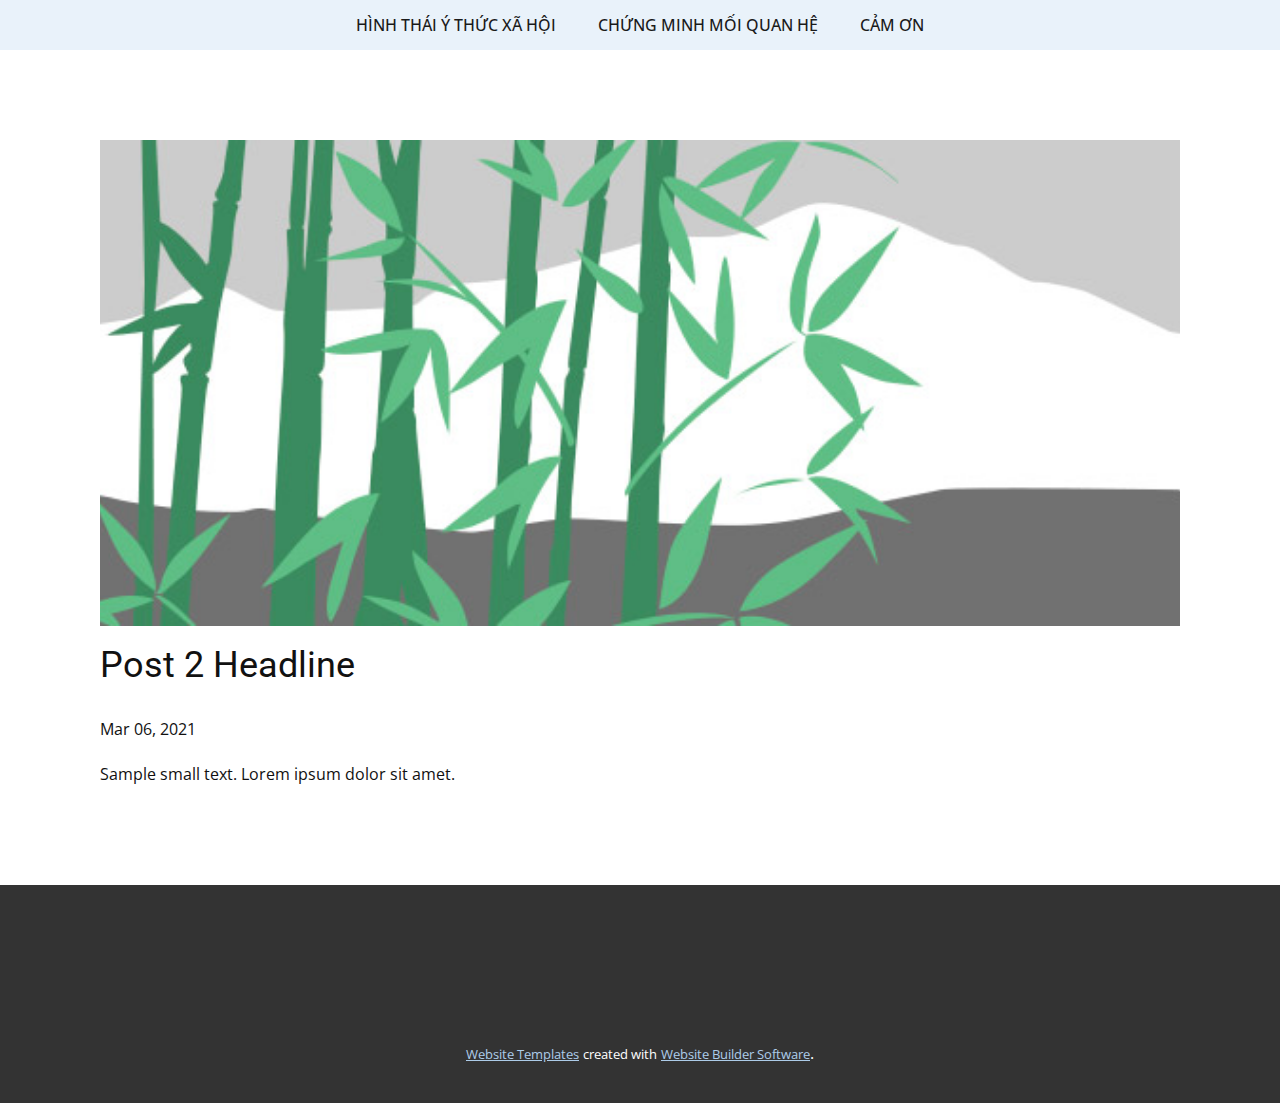
<file: blog/post-1.html>
<!doctype html>
<html style="font-size: 16px;"><head>
    <meta name="viewport" content="width=device-width, initial-scale=1.0">
    <meta charset="utf-8">
    <meta name="keywords" content="Post 1 Headline">
    <meta name="description" content="">
    <meta name="page_type" content="np-template-header-footer-from-plugin">
    <title>Post 2 Headline</title>
    <link rel="stylesheet" href="../nicepage.css" media="screen">
<link rel="stylesheet" href="../Post-Template.css" media="screen">
    <script class="u-script" type="text/javascript" src="../jquery.js" defer=""></script>
    <script class="u-script" type="text/javascript" src="../nicepage.js" defer=""></script>
    <meta name="generator" content="Nicepage 3.8.0, nicepage.com">
    <link id="u-theme-google-font" rel="stylesheet" href="https://fonts.googleapis.com/css?family=Roboto:100,100i,300,300i,400,400i,500,500i,700,700i,900,900i|Open+Sans:300,300i,400,400i,600,600i,700,700i,800,800i">
    
    
    <script type="application/ld+json">{
		"@context": "http://schema.org",
		"@type": "Organization",
		"name": "",
		"url": "index.html"
}</script>
    <meta property="og:title" content="Post Template">
    <meta property="og:type" content="website">
    <meta name="theme-color" content="#478ac9">
    <link rel="canonical" href="../index.html">
    <meta property="og:url" content="index.html">
  </head>
  <body class="u-body"><header class="u-clearfix u-header u-palette-1-light-3 u-sticky u-header" id="sec-55c8"><div class="u-clearfix u-sheet u-sheet-1">
        <nav class="u-align-left u-menu u-menu-dropdown u-offcanvas u-menu-1" data-responsive-from="XS" data-submenu-level="on-click">
          <div class="menu-collapse" style="font-size: 1rem; letter-spacing: 0px; text-transform: uppercase; font-weight: 500;">
            <a class="u-button-style u-custom-active-border-color u-custom-active-color u-custom-border u-custom-border-color u-custom-borders u-custom-hover-border-color u-custom-hover-color u-custom-left-right-menu-spacing u-custom-padding-bottom u-custom-text-active-color u-custom-text-color u-custom-text-hover-color u-custom-top-bottom-menu-spacing u-nav-link" href="#" style="padding: 1px 0px; font-size: calc(1em + 2px);">
              <svg class="u-svg-link" preserveAspectRatio="xMidYMin slice" viewBox="0 0 302 302" style=""><use xmlns:xlink="http://www.w3.org/1999/xlink" xlink:href="#svg-5c50"></use></svg>
              <svg xmlns="http://www.w3.org/2000/svg" xmlns:xlink="http://www.w3.org/1999/xlink" version="1.1" id="svg-5c50" x="0px" y="0px" viewBox="0 0 302 302" style="enable-background:new 0 0 302 302;" xml:space="preserve" class="u-svg-content"><g><rect y="36" width="302" height="30"></rect><rect y="236" width="302" height="30"></rect><rect y="136" width="302" height="30"></rect>
</g><g></g><g></g><g></g><g></g><g></g><g></g><g></g><g></g><g></g><g></g><g></g><g></g><g></g><g></g><g></g></svg>
            </a>
          </div>
          <div class="u-custom-menu u-nav-container">
            <ul class="u-nav u-spacing-2 u-unstyled u-nav-1"><li class="u-nav-item"><a class="u-active-palette-1-base u-border-active-palette-1-base u-border-hover-palette-1-base u-button-style u-hover-palette-1-light-1 u-nav-link u-text-active-white u-text-grey-90 u-text-hover-white" href="../HÌNH-THÁI-Ý-THỨC-XÃ-HỘI.html" style="padding: 10px 20px;">HÌNH THÁI Ý THỨC XÃ HỘI</a><div class="u-nav-popup"><ul class="u-h-spacing-20 u-nav u-unstyled u-v-spacing-20 u-nav-2"><li class="u-nav-item"><a class="u-button-style u-grey-15 u-nav-link u-text-black" href="../HÌNH-THÁI-Ý-THỨC-XÃ-HỘI.html#sec-577a" data-page-id="9694659">KHÁI NIỆM</a>
</li><li class="u-nav-item"><a class="u-button-style u-grey-15 u-nav-link u-text-black" href="../HÌNH-THÁI-Ý-THỨC-XÃ-HỘI.html#carousel_a160" data-page-id="9694659">CÁC HÌNH THÁI Ý THỨC XÃ HỘI</a>
</li></ul>
</div>
</li><li class="u-nav-item"><a class="u-active-palette-1-base u-border-active-palette-1-base u-border-hover-palette-1-base u-button-style u-hover-palette-1-light-1 u-nav-link u-text-active-white u-text-grey-90 u-text-hover-white" href="../CHỨNG-MINH-MỐI-QUAN-HỆ.html" style="padding: 10px 20px;">CHỨNG MINH MỐI QUAN HỆ</a>
</li><li class="u-nav-item"><a class="u-active-palette-1-base u-border-active-palette-1-base u-border-hover-palette-1-base u-button-style u-hover-palette-1-light-1 u-nav-link u-text-active-white u-text-grey-90 u-text-hover-white" href="../CẢM-ƠN.html" style="padding: 10px 20px;">CẢM ƠN</a>
</li></ul>
          </div>
          <div class="u-custom-menu u-nav-container-collapse">
            <div class="u-align-center u-black u-container-style u-inner-container-layout u-opacity u-opacity-90 u-sidenav">
              <div class="u-sidenav-overflow">
                <div class="u-menu-close"></div>
                <ul class="u-align-center u-nav u-popupmenu-items u-spacing-0 u-unstyled u-nav-3"><li class="u-nav-item"><a class="u-button-style u-nav-link" href="../HÌNH-THÁI-Ý-THỨC-XÃ-HỘI.html" style="padding: 10px 20px;">HÌNH THÁI Ý THỨC XÃ HỘI</a><div class="u-nav-popup"><ul class="u-h-spacing-20 u-nav u-unstyled u-v-spacing-20 u-nav-4"><li class="u-nav-item"><a class="u-button-style u-nav-link" href="../HÌNH-THÁI-Ý-THỨC-XÃ-HỘI.html#sec-577a" data-page-id="9694659">KHÁI NIỆM</a>
</li><li class="u-nav-item"><a class="u-button-style u-nav-link" href="../HÌNH-THÁI-Ý-THỨC-XÃ-HỘI.html#carousel_a160" data-page-id="9694659">CÁC HÌNH THÁI Ý THỨC XÃ HỘI</a>
</li></ul>
</div>
</li><li class="u-nav-item"><a class="u-button-style u-nav-link" href="../CHỨNG-MINH-MỐI-QUAN-HỆ.html" style="padding: 10px 20px;">CHỨNG MINH MỐI QUAN HỆ</a>
</li><li class="u-nav-item"><a class="u-button-style u-nav-link" href="../CẢM-ƠN.html" style="padding: 10px 20px;">CẢM ƠN</a>
</li></ul>
              </div>
            </div>
            <div class="u-black u-menu-overlay u-opacity u-opacity-75"></div>
          </div>
        </nav>
      </div></header>
    <section class="u-align-center u-clearfix u-section-1" id="sec-6f10">
      <div class="u-clearfix u-sheet u-valign-middle-md u-valign-middle-sm u-valign-middle-xs u-sheet-1"><!--post_details--><!--post_details_options_json--><!--{"source":""}--><!--/post_details_options_json--><!--blog_post-->
        <div class="u-container-style u-expanded-width u-post-details u-post-details-1">
          <div class="u-container-layout u-valign-middle u-container-layout-1"><!--blog_post_image-->
            <img alt="" class="u-blog-control u-expanded-width u-image u-image-default u-image-1" src="[data-uri]"><!--/blog_post_image--><!--blog_post_header-->
            <h2 class="u-blog-control u-text u-text-1">Post 2 Headline</h2><!--/blog_post_header--><!--blog_post_metadata-->
            <div class="u-blog-control u-metadata u-metadata-1"><!--blog_post_metadata_date-->
              <span class="u-meta-date u-meta-icon">Mar 06, 2021</span><!--/blog_post_metadata_date--><!--blog_post_metadata_category-->
              <!--/blog_post_metadata_category--><!--blog_post_metadata_comments-->
              <!--/blog_post_metadata_comments-->
            </div><!--/blog_post_metadata--><!--blog_post_content-->
            <div class="u-align-justify u-blog-control u-post-content u-text u-text-2 fr-view">
  Sample small text. Lorem ipsum dolor sit amet.
  </div><!--/blog_post_content-->
          </div>
        </div><!--/blog_post--><!--/post_details-->
      </div>
    </section>
    
    
    <footer class="u-align-left u-clearfix u-footer u-grey-80 u-footer" id="sec-1b17"><div class="u-clearfix u-sheet u-sheet-1"></div></footer>
    <section class="u-backlink u-clearfix u-grey-80">
      <a class="u-link" href="https://nicepage.com/website-templates" target="_blank">
        <span>Website Templates</span>
      </a>
      <p class="u-text">
        <span>created with</span>
      </p>
      <a class="u-link" href="https://nicepage.com/" target="_blank">
        <span>Website Builder Software</span>
      </a>. 
    </section>
  
</body></html>
</file>
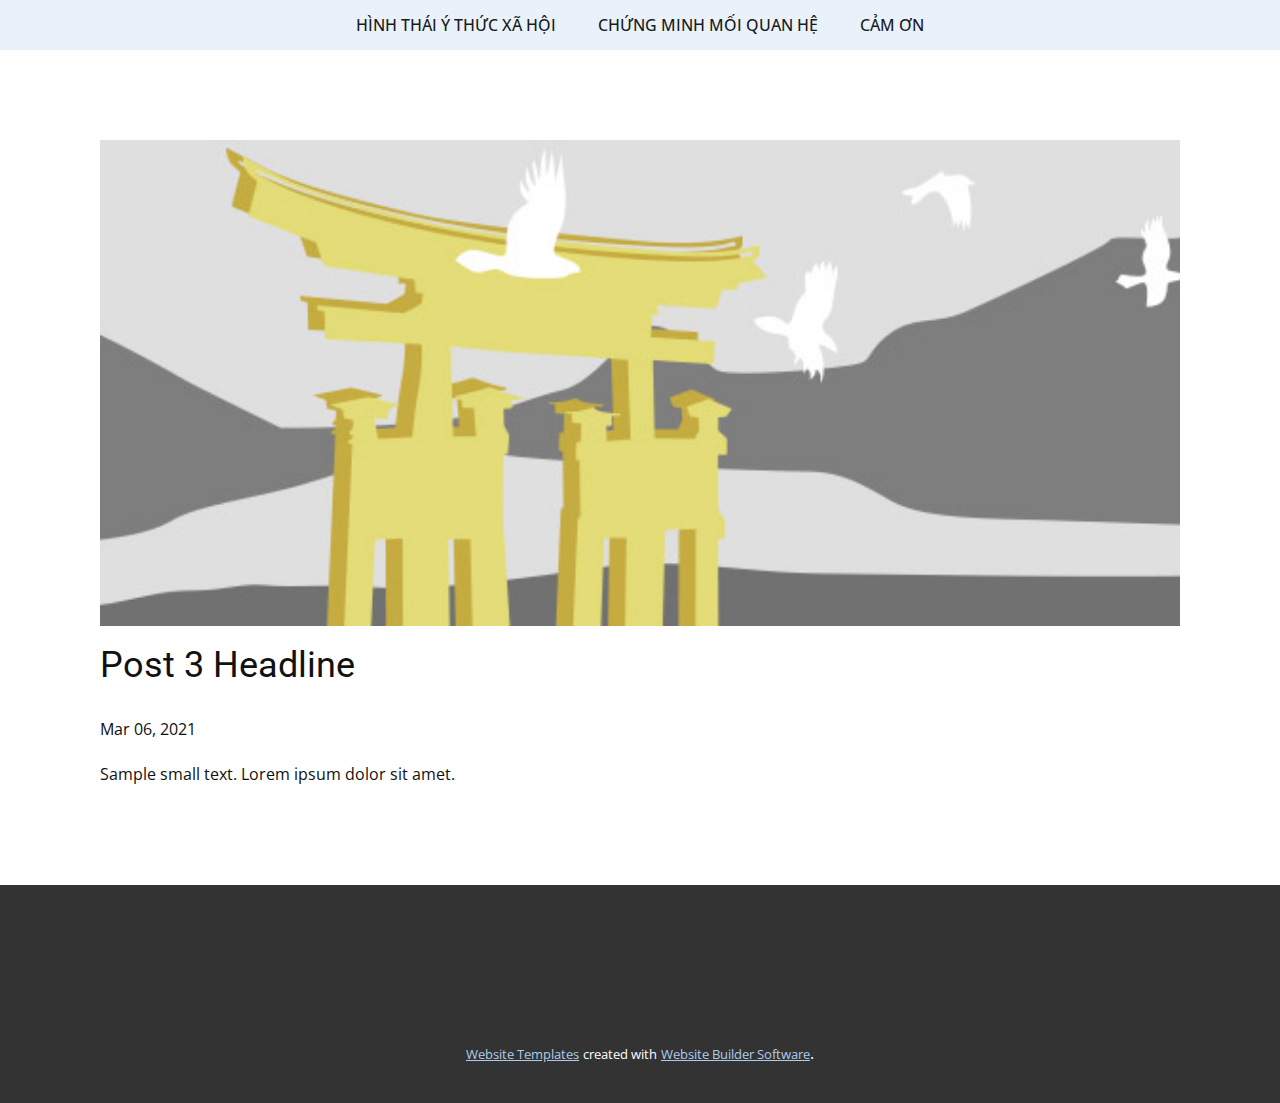
<file: blog/post-2.html>
<!doctype html>
<html style="font-size: 16px;"><head>
    <meta name="viewport" content="width=device-width, initial-scale=1.0">
    <meta charset="utf-8">
    <meta name="keywords" content="Post 1 Headline">
    <meta name="description" content="">
    <meta name="page_type" content="np-template-header-footer-from-plugin">
    <title>Post 3 Headline</title>
    <link rel="stylesheet" href="../nicepage.css" media="screen">
<link rel="stylesheet" href="../Post-Template.css" media="screen">
    <script class="u-script" type="text/javascript" src="../jquery.js" defer=""></script>
    <script class="u-script" type="text/javascript" src="../nicepage.js" defer=""></script>
    <meta name="generator" content="Nicepage 3.8.0, nicepage.com">
    <link id="u-theme-google-font" rel="stylesheet" href="https://fonts.googleapis.com/css?family=Roboto:100,100i,300,300i,400,400i,500,500i,700,700i,900,900i|Open+Sans:300,300i,400,400i,600,600i,700,700i,800,800i">
    
    
    <script type="application/ld+json">{
		"@context": "http://schema.org",
		"@type": "Organization",
		"name": "",
		"url": "index.html"
}</script>
    <meta property="og:title" content="Post Template">
    <meta property="og:type" content="website">
    <meta name="theme-color" content="#478ac9">
    <link rel="canonical" href="../index.html">
    <meta property="og:url" content="index.html">
  </head>
  <body class="u-body"><header class="u-clearfix u-header u-palette-1-light-3 u-sticky u-header" id="sec-55c8"><div class="u-clearfix u-sheet u-sheet-1">
        <nav class="u-align-left u-menu u-menu-dropdown u-offcanvas u-menu-1" data-responsive-from="XS" data-submenu-level="on-click">
          <div class="menu-collapse" style="font-size: 1rem; letter-spacing: 0px; text-transform: uppercase; font-weight: 500;">
            <a class="u-button-style u-custom-active-border-color u-custom-active-color u-custom-border u-custom-border-color u-custom-borders u-custom-hover-border-color u-custom-hover-color u-custom-left-right-menu-spacing u-custom-padding-bottom u-custom-text-active-color u-custom-text-color u-custom-text-hover-color u-custom-top-bottom-menu-spacing u-nav-link" href="#" style="padding: 1px 0px; font-size: calc(1em + 2px);">
              <svg class="u-svg-link" preserveAspectRatio="xMidYMin slice" viewBox="0 0 302 302" style=""><use xmlns:xlink="http://www.w3.org/1999/xlink" xlink:href="#svg-5c50"></use></svg>
              <svg xmlns="http://www.w3.org/2000/svg" xmlns:xlink="http://www.w3.org/1999/xlink" version="1.1" id="svg-5c50" x="0px" y="0px" viewBox="0 0 302 302" style="enable-background:new 0 0 302 302;" xml:space="preserve" class="u-svg-content"><g><rect y="36" width="302" height="30"></rect><rect y="236" width="302" height="30"></rect><rect y="136" width="302" height="30"></rect>
</g><g></g><g></g><g></g><g></g><g></g><g></g><g></g><g></g><g></g><g></g><g></g><g></g><g></g><g></g><g></g></svg>
            </a>
          </div>
          <div class="u-custom-menu u-nav-container">
            <ul class="u-nav u-spacing-2 u-unstyled u-nav-1"><li class="u-nav-item"><a class="u-active-palette-1-base u-border-active-palette-1-base u-border-hover-palette-1-base u-button-style u-hover-palette-1-light-1 u-nav-link u-text-active-white u-text-grey-90 u-text-hover-white" href="../HÌNH-THÁI-Ý-THỨC-XÃ-HỘI.html" style="padding: 10px 20px;">HÌNH THÁI Ý THỨC XÃ HỘI</a><div class="u-nav-popup"><ul class="u-h-spacing-20 u-nav u-unstyled u-v-spacing-20 u-nav-2"><li class="u-nav-item"><a class="u-button-style u-grey-15 u-nav-link u-text-black" href="../HÌNH-THÁI-Ý-THỨC-XÃ-HỘI.html#sec-577a" data-page-id="9694659">KHÁI NIỆM</a>
</li><li class="u-nav-item"><a class="u-button-style u-grey-15 u-nav-link u-text-black" href="../HÌNH-THÁI-Ý-THỨC-XÃ-HỘI.html#carousel_a160" data-page-id="9694659">CÁC HÌNH THÁI Ý THỨC XÃ HỘI</a>
</li></ul>
</div>
</li><li class="u-nav-item"><a class="u-active-palette-1-base u-border-active-palette-1-base u-border-hover-palette-1-base u-button-style u-hover-palette-1-light-1 u-nav-link u-text-active-white u-text-grey-90 u-text-hover-white" href="../CHỨNG-MINH-MỐI-QUAN-HỆ.html" style="padding: 10px 20px;">CHỨNG MINH MỐI QUAN HỆ</a>
</li><li class="u-nav-item"><a class="u-active-palette-1-base u-border-active-palette-1-base u-border-hover-palette-1-base u-button-style u-hover-palette-1-light-1 u-nav-link u-text-active-white u-text-grey-90 u-text-hover-white" href="../CẢM-ƠN.html" style="padding: 10px 20px;">CẢM ƠN</a>
</li></ul>
          </div>
          <div class="u-custom-menu u-nav-container-collapse">
            <div class="u-align-center u-black u-container-style u-inner-container-layout u-opacity u-opacity-90 u-sidenav">
              <div class="u-sidenav-overflow">
                <div class="u-menu-close"></div>
                <ul class="u-align-center u-nav u-popupmenu-items u-spacing-0 u-unstyled u-nav-3"><li class="u-nav-item"><a class="u-button-style u-nav-link" href="../HÌNH-THÁI-Ý-THỨC-XÃ-HỘI.html" style="padding: 10px 20px;">HÌNH THÁI Ý THỨC XÃ HỘI</a><div class="u-nav-popup"><ul class="u-h-spacing-20 u-nav u-unstyled u-v-spacing-20 u-nav-4"><li class="u-nav-item"><a class="u-button-style u-nav-link" href="../HÌNH-THÁI-Ý-THỨC-XÃ-HỘI.html#sec-577a" data-page-id="9694659">KHÁI NIỆM</a>
</li><li class="u-nav-item"><a class="u-button-style u-nav-link" href="../HÌNH-THÁI-Ý-THỨC-XÃ-HỘI.html#carousel_a160" data-page-id="9694659">CÁC HÌNH THÁI Ý THỨC XÃ HỘI</a>
</li></ul>
</div>
</li><li class="u-nav-item"><a class="u-button-style u-nav-link" href="../CHỨNG-MINH-MỐI-QUAN-HỆ.html" style="padding: 10px 20px;">CHỨNG MINH MỐI QUAN HỆ</a>
</li><li class="u-nav-item"><a class="u-button-style u-nav-link" href="../CẢM-ƠN.html" style="padding: 10px 20px;">CẢM ƠN</a>
</li></ul>
              </div>
            </div>
            <div class="u-black u-menu-overlay u-opacity u-opacity-75"></div>
          </div>
        </nav>
      </div></header>
    <section class="u-align-center u-clearfix u-section-1" id="sec-6f10">
      <div class="u-clearfix u-sheet u-valign-middle-md u-valign-middle-sm u-valign-middle-xs u-sheet-1"><!--post_details--><!--post_details_options_json--><!--{"source":""}--><!--/post_details_options_json--><!--blog_post-->
        <div class="u-container-style u-expanded-width u-post-details u-post-details-1">
          <div class="u-container-layout u-valign-middle u-container-layout-1"><!--blog_post_image-->
            <img alt="" class="u-blog-control u-expanded-width u-image u-image-default u-image-1" src="[data-uri]"><!--/blog_post_image--><!--blog_post_header-->
            <h2 class="u-blog-control u-text u-text-1">Post 3 Headline</h2><!--/blog_post_header--><!--blog_post_metadata-->
            <div class="u-blog-control u-metadata u-metadata-1"><!--blog_post_metadata_date-->
              <span class="u-meta-date u-meta-icon">Mar 06, 2021</span><!--/blog_post_metadata_date--><!--blog_post_metadata_category-->
              <!--/blog_post_metadata_category--><!--blog_post_metadata_comments-->
              <!--/blog_post_metadata_comments-->
            </div><!--/blog_post_metadata--><!--blog_post_content-->
            <div class="u-align-justify u-blog-control u-post-content u-text u-text-2 fr-view">
  Sample small text. Lorem ipsum dolor sit amet.
  </div><!--/blog_post_content-->
          </div>
        </div><!--/blog_post--><!--/post_details-->
      </div>
    </section>
    
    
    <footer class="u-align-left u-clearfix u-footer u-grey-80 u-footer" id="sec-1b17"><div class="u-clearfix u-sheet u-sheet-1"></div></footer>
    <section class="u-backlink u-clearfix u-grey-80">
      <a class="u-link" href="https://nicepage.com/website-templates" target="_blank">
        <span>Website Templates</span>
      </a>
      <p class="u-text">
        <span>created with</span>
      </p>
      <a class="u-link" href="https://nicepage.com/" target="_blank">
        <span>Website Builder Software</span>
      </a>. 
    </section>
  
</body></html>
</file>
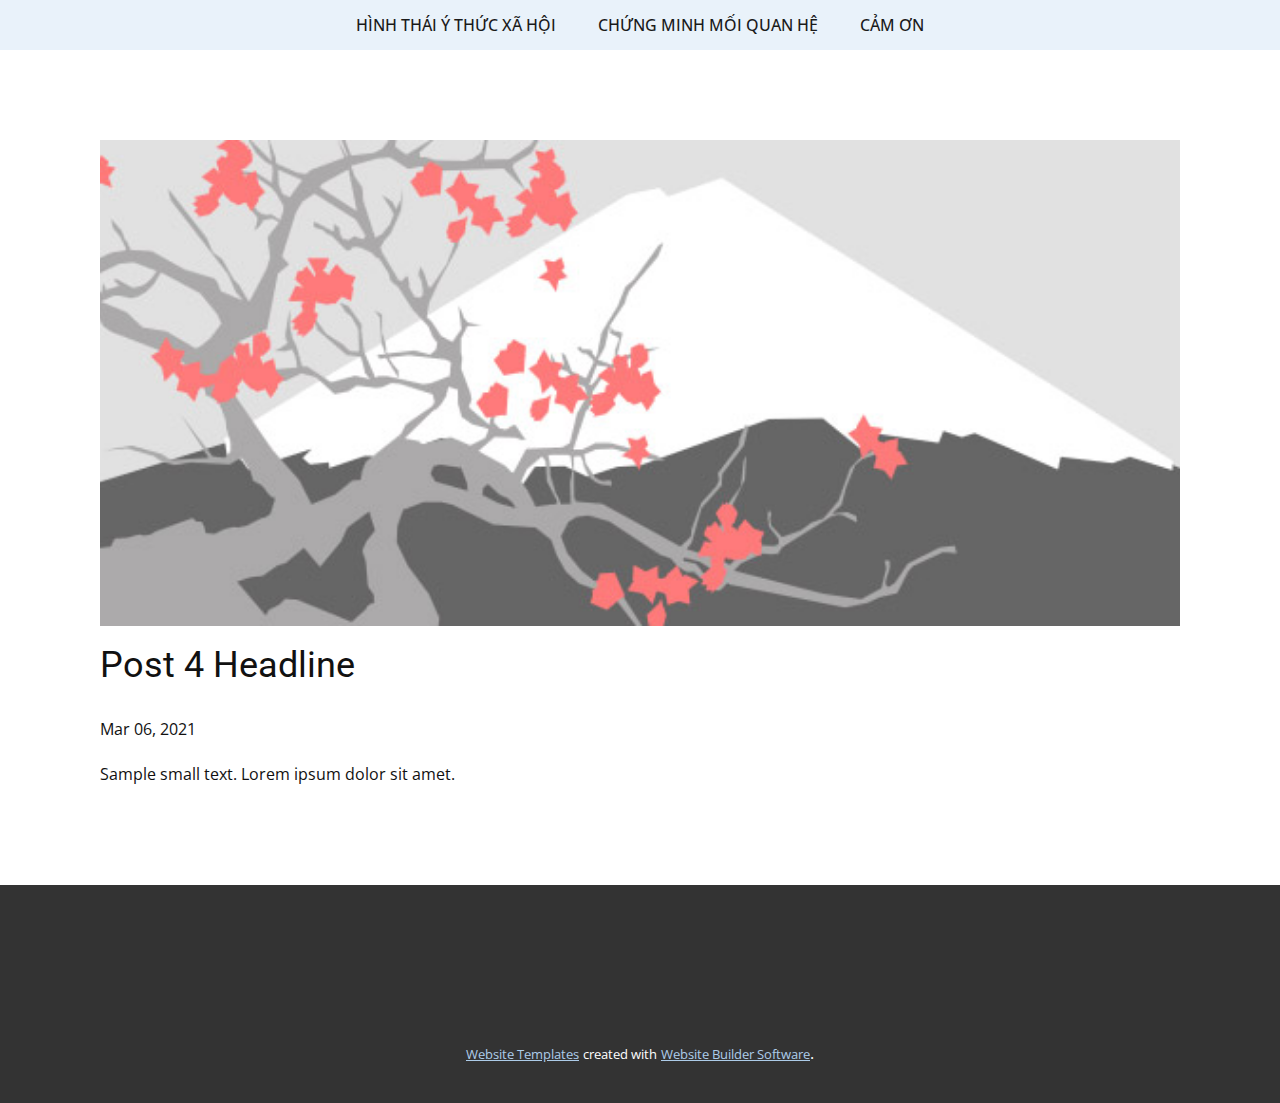
<file: blog/post-3.html>
<!doctype html>
<html style="font-size: 16px;"><head>
    <meta name="viewport" content="width=device-width, initial-scale=1.0">
    <meta charset="utf-8">
    <meta name="keywords" content="Post 1 Headline">
    <meta name="description" content="">
    <meta name="page_type" content="np-template-header-footer-from-plugin">
    <title>Post 4 Headline</title>
    <link rel="stylesheet" href="../nicepage.css" media="screen">
<link rel="stylesheet" href="../Post-Template.css" media="screen">
    <script class="u-script" type="text/javascript" src="../jquery.js" defer=""></script>
    <script class="u-script" type="text/javascript" src="../nicepage.js" defer=""></script>
    <meta name="generator" content="Nicepage 3.8.0, nicepage.com">
    <link id="u-theme-google-font" rel="stylesheet" href="https://fonts.googleapis.com/css?family=Roboto:100,100i,300,300i,400,400i,500,500i,700,700i,900,900i|Open+Sans:300,300i,400,400i,600,600i,700,700i,800,800i">
    
    
    <script type="application/ld+json">{
		"@context": "http://schema.org",
		"@type": "Organization",
		"name": "",
		"url": "index.html"
}</script>
    <meta property="og:title" content="Post Template">
    <meta property="og:type" content="website">
    <meta name="theme-color" content="#478ac9">
    <link rel="canonical" href="../index.html">
    <meta property="og:url" content="index.html">
  </head>
  <body class="u-body"><header class="u-clearfix u-header u-palette-1-light-3 u-sticky u-header" id="sec-55c8"><div class="u-clearfix u-sheet u-sheet-1">
        <nav class="u-align-left u-menu u-menu-dropdown u-offcanvas u-menu-1" data-responsive-from="XS" data-submenu-level="on-click">
          <div class="menu-collapse" style="font-size: 1rem; letter-spacing: 0px; text-transform: uppercase; font-weight: 500;">
            <a class="u-button-style u-custom-active-border-color u-custom-active-color u-custom-border u-custom-border-color u-custom-borders u-custom-hover-border-color u-custom-hover-color u-custom-left-right-menu-spacing u-custom-padding-bottom u-custom-text-active-color u-custom-text-color u-custom-text-hover-color u-custom-top-bottom-menu-spacing u-nav-link" href="#" style="padding: 1px 0px; font-size: calc(1em + 2px);">
              <svg class="u-svg-link" preserveAspectRatio="xMidYMin slice" viewBox="0 0 302 302" style=""><use xmlns:xlink="http://www.w3.org/1999/xlink" xlink:href="#svg-5c50"></use></svg>
              <svg xmlns="http://www.w3.org/2000/svg" xmlns:xlink="http://www.w3.org/1999/xlink" version="1.1" id="svg-5c50" x="0px" y="0px" viewBox="0 0 302 302" style="enable-background:new 0 0 302 302;" xml:space="preserve" class="u-svg-content"><g><rect y="36" width="302" height="30"></rect><rect y="236" width="302" height="30"></rect><rect y="136" width="302" height="30"></rect>
</g><g></g><g></g><g></g><g></g><g></g><g></g><g></g><g></g><g></g><g></g><g></g><g></g><g></g><g></g><g></g></svg>
            </a>
          </div>
          <div class="u-custom-menu u-nav-container">
            <ul class="u-nav u-spacing-2 u-unstyled u-nav-1"><li class="u-nav-item"><a class="u-active-palette-1-base u-border-active-palette-1-base u-border-hover-palette-1-base u-button-style u-hover-palette-1-light-1 u-nav-link u-text-active-white u-text-grey-90 u-text-hover-white" href="../HÌNH-THÁI-Ý-THỨC-XÃ-HỘI.html" style="padding: 10px 20px;">HÌNH THÁI Ý THỨC XÃ HỘI</a><div class="u-nav-popup"><ul class="u-h-spacing-20 u-nav u-unstyled u-v-spacing-20 u-nav-2"><li class="u-nav-item"><a class="u-button-style u-grey-15 u-nav-link u-text-black" href="../HÌNH-THÁI-Ý-THỨC-XÃ-HỘI.html#sec-577a" data-page-id="9694659">KHÁI NIỆM</a>
</li><li class="u-nav-item"><a class="u-button-style u-grey-15 u-nav-link u-text-black" href="../HÌNH-THÁI-Ý-THỨC-XÃ-HỘI.html#carousel_a160" data-page-id="9694659">CÁC HÌNH THÁI Ý THỨC XÃ HỘI</a>
</li></ul>
</div>
</li><li class="u-nav-item"><a class="u-active-palette-1-base u-border-active-palette-1-base u-border-hover-palette-1-base u-button-style u-hover-palette-1-light-1 u-nav-link u-text-active-white u-text-grey-90 u-text-hover-white" href="../CHỨNG-MINH-MỐI-QUAN-HỆ.html" style="padding: 10px 20px;">CHỨNG MINH MỐI QUAN HỆ</a>
</li><li class="u-nav-item"><a class="u-active-palette-1-base u-border-active-palette-1-base u-border-hover-palette-1-base u-button-style u-hover-palette-1-light-1 u-nav-link u-text-active-white u-text-grey-90 u-text-hover-white" href="../CẢM-ƠN.html" style="padding: 10px 20px;">CẢM ƠN</a>
</li></ul>
          </div>
          <div class="u-custom-menu u-nav-container-collapse">
            <div class="u-align-center u-black u-container-style u-inner-container-layout u-opacity u-opacity-90 u-sidenav">
              <div class="u-sidenav-overflow">
                <div class="u-menu-close"></div>
                <ul class="u-align-center u-nav u-popupmenu-items u-spacing-0 u-unstyled u-nav-3"><li class="u-nav-item"><a class="u-button-style u-nav-link" href="../HÌNH-THÁI-Ý-THỨC-XÃ-HỘI.html" style="padding: 10px 20px;">HÌNH THÁI Ý THỨC XÃ HỘI</a><div class="u-nav-popup"><ul class="u-h-spacing-20 u-nav u-unstyled u-v-spacing-20 u-nav-4"><li class="u-nav-item"><a class="u-button-style u-nav-link" href="../HÌNH-THÁI-Ý-THỨC-XÃ-HỘI.html#sec-577a" data-page-id="9694659">KHÁI NIỆM</a>
</li><li class="u-nav-item"><a class="u-button-style u-nav-link" href="../HÌNH-THÁI-Ý-THỨC-XÃ-HỘI.html#carousel_a160" data-page-id="9694659">CÁC HÌNH THÁI Ý THỨC XÃ HỘI</a>
</li></ul>
</div>
</li><li class="u-nav-item"><a class="u-button-style u-nav-link" href="../CHỨNG-MINH-MỐI-QUAN-HỆ.html" style="padding: 10px 20px;">CHỨNG MINH MỐI QUAN HỆ</a>
</li><li class="u-nav-item"><a class="u-button-style u-nav-link" href="../CẢM-ƠN.html" style="padding: 10px 20px;">CẢM ƠN</a>
</li></ul>
              </div>
            </div>
            <div class="u-black u-menu-overlay u-opacity u-opacity-75"></div>
          </div>
        </nav>
      </div></header>
    <section class="u-align-center u-clearfix u-section-1" id="sec-6f10">
      <div class="u-clearfix u-sheet u-valign-middle-md u-valign-middle-sm u-valign-middle-xs u-sheet-1"><!--post_details--><!--post_details_options_json--><!--{"source":""}--><!--/post_details_options_json--><!--blog_post-->
        <div class="u-container-style u-expanded-width u-post-details u-post-details-1">
          <div class="u-container-layout u-valign-middle u-container-layout-1"><!--blog_post_image-->
            <img alt="" class="u-blog-control u-expanded-width u-image u-image-default u-image-1" src="[data-uri]"><!--/blog_post_image--><!--blog_post_header-->
            <h2 class="u-blog-control u-text u-text-1">Post 4 Headline</h2><!--/blog_post_header--><!--blog_post_metadata-->
            <div class="u-blog-control u-metadata u-metadata-1"><!--blog_post_metadata_date-->
              <span class="u-meta-date u-meta-icon">Mar 06, 2021</span><!--/blog_post_metadata_date--><!--blog_post_metadata_category-->
              <!--/blog_post_metadata_category--><!--blog_post_metadata_comments-->
              <!--/blog_post_metadata_comments-->
            </div><!--/blog_post_metadata--><!--blog_post_content-->
            <div class="u-align-justify u-blog-control u-post-content u-text u-text-2 fr-view">
  Sample small text. Lorem ipsum dolor sit amet.
  </div><!--/blog_post_content-->
          </div>
        </div><!--/blog_post--><!--/post_details-->
      </div>
    </section>
    
    
    <footer class="u-align-left u-clearfix u-footer u-grey-80 u-footer" id="sec-1b17"><div class="u-clearfix u-sheet u-sheet-1"></div></footer>
    <section class="u-backlink u-clearfix u-grey-80">
      <a class="u-link" href="https://nicepage.com/website-templates" target="_blank">
        <span>Website Templates</span>
      </a>
      <p class="u-text">
        <span>created with</span>
      </p>
      <a class="u-link" href="https://nicepage.com/" target="_blank">
        <span>Website Builder Software</span>
      </a>. 
    </section>
  
</body></html>
</file>
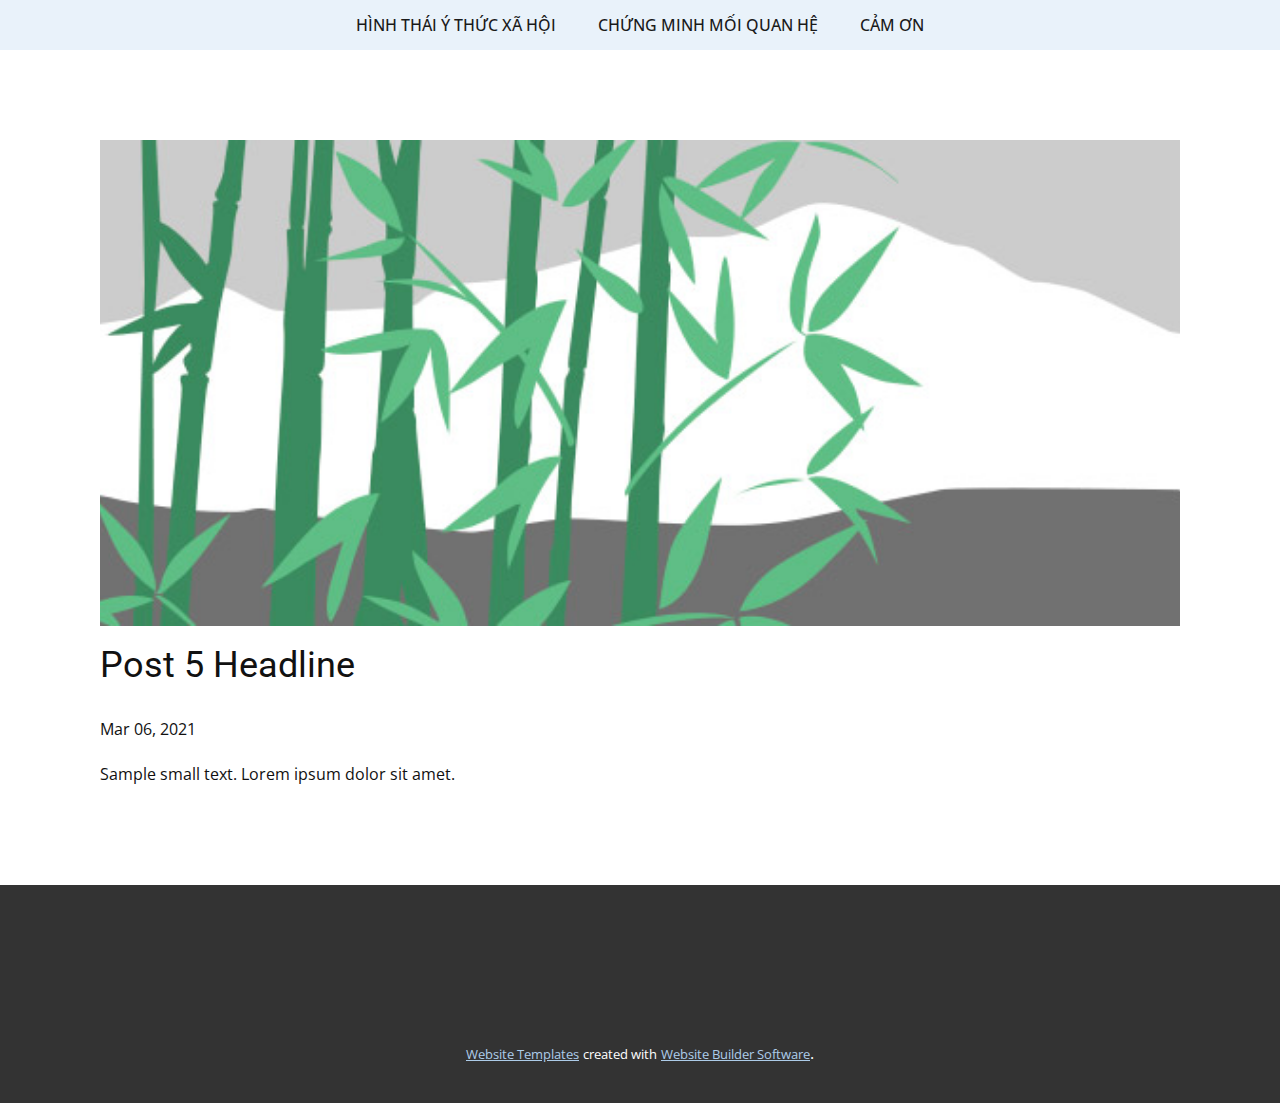
<file: blog/post-4.html>
<!doctype html>
<html style="font-size: 16px;"><head>
    <meta name="viewport" content="width=device-width, initial-scale=1.0">
    <meta charset="utf-8">
    <meta name="keywords" content="Post 1 Headline">
    <meta name="description" content="">
    <meta name="page_type" content="np-template-header-footer-from-plugin">
    <title>Post 5 Headline</title>
    <link rel="stylesheet" href="../nicepage.css" media="screen">
<link rel="stylesheet" href="../Post-Template.css" media="screen">
    <script class="u-script" type="text/javascript" src="../jquery.js" defer=""></script>
    <script class="u-script" type="text/javascript" src="../nicepage.js" defer=""></script>
    <meta name="generator" content="Nicepage 3.8.0, nicepage.com">
    <link id="u-theme-google-font" rel="stylesheet" href="https://fonts.googleapis.com/css?family=Roboto:100,100i,300,300i,400,400i,500,500i,700,700i,900,900i|Open+Sans:300,300i,400,400i,600,600i,700,700i,800,800i">
    
    
    <script type="application/ld+json">{
		"@context": "http://schema.org",
		"@type": "Organization",
		"name": "",
		"url": "index.html"
}</script>
    <meta property="og:title" content="Post Template">
    <meta property="og:type" content="website">
    <meta name="theme-color" content="#478ac9">
    <link rel="canonical" href="../index.html">
    <meta property="og:url" content="index.html">
  </head>
  <body class="u-body"><header class="u-clearfix u-header u-palette-1-light-3 u-sticky u-header" id="sec-55c8"><div class="u-clearfix u-sheet u-sheet-1">
        <nav class="u-align-left u-menu u-menu-dropdown u-offcanvas u-menu-1" data-responsive-from="XS" data-submenu-level="on-click">
          <div class="menu-collapse" style="font-size: 1rem; letter-spacing: 0px; text-transform: uppercase; font-weight: 500;">
            <a class="u-button-style u-custom-active-border-color u-custom-active-color u-custom-border u-custom-border-color u-custom-borders u-custom-hover-border-color u-custom-hover-color u-custom-left-right-menu-spacing u-custom-padding-bottom u-custom-text-active-color u-custom-text-color u-custom-text-hover-color u-custom-top-bottom-menu-spacing u-nav-link" href="#" style="padding: 1px 0px; font-size: calc(1em + 2px);">
              <svg class="u-svg-link" preserveAspectRatio="xMidYMin slice" viewBox="0 0 302 302" style=""><use xmlns:xlink="http://www.w3.org/1999/xlink" xlink:href="#svg-5c50"></use></svg>
              <svg xmlns="http://www.w3.org/2000/svg" xmlns:xlink="http://www.w3.org/1999/xlink" version="1.1" id="svg-5c50" x="0px" y="0px" viewBox="0 0 302 302" style="enable-background:new 0 0 302 302;" xml:space="preserve" class="u-svg-content"><g><rect y="36" width="302" height="30"></rect><rect y="236" width="302" height="30"></rect><rect y="136" width="302" height="30"></rect>
</g><g></g><g></g><g></g><g></g><g></g><g></g><g></g><g></g><g></g><g></g><g></g><g></g><g></g><g></g><g></g></svg>
            </a>
          </div>
          <div class="u-custom-menu u-nav-container">
            <ul class="u-nav u-spacing-2 u-unstyled u-nav-1"><li class="u-nav-item"><a class="u-active-palette-1-base u-border-active-palette-1-base u-border-hover-palette-1-base u-button-style u-hover-palette-1-light-1 u-nav-link u-text-active-white u-text-grey-90 u-text-hover-white" href="../HÌNH-THÁI-Ý-THỨC-XÃ-HỘI.html" style="padding: 10px 20px;">HÌNH THÁI Ý THỨC XÃ HỘI</a><div class="u-nav-popup"><ul class="u-h-spacing-20 u-nav u-unstyled u-v-spacing-20 u-nav-2"><li class="u-nav-item"><a class="u-button-style u-grey-15 u-nav-link u-text-black" href="../HÌNH-THÁI-Ý-THỨC-XÃ-HỘI.html#sec-577a" data-page-id="9694659">KHÁI NIỆM</a>
</li><li class="u-nav-item"><a class="u-button-style u-grey-15 u-nav-link u-text-black" href="../HÌNH-THÁI-Ý-THỨC-XÃ-HỘI.html#carousel_a160" data-page-id="9694659">CÁC HÌNH THÁI Ý THỨC XÃ HỘI</a>
</li></ul>
</div>
</li><li class="u-nav-item"><a class="u-active-palette-1-base u-border-active-palette-1-base u-border-hover-palette-1-base u-button-style u-hover-palette-1-light-1 u-nav-link u-text-active-white u-text-grey-90 u-text-hover-white" href="../CHỨNG-MINH-MỐI-QUAN-HỆ.html" style="padding: 10px 20px;">CHỨNG MINH MỐI QUAN HỆ</a>
</li><li class="u-nav-item"><a class="u-active-palette-1-base u-border-active-palette-1-base u-border-hover-palette-1-base u-button-style u-hover-palette-1-light-1 u-nav-link u-text-active-white u-text-grey-90 u-text-hover-white" href="../CẢM-ƠN.html" style="padding: 10px 20px;">CẢM ƠN</a>
</li></ul>
          </div>
          <div class="u-custom-menu u-nav-container-collapse">
            <div class="u-align-center u-black u-container-style u-inner-container-layout u-opacity u-opacity-90 u-sidenav">
              <div class="u-sidenav-overflow">
                <div class="u-menu-close"></div>
                <ul class="u-align-center u-nav u-popupmenu-items u-spacing-0 u-unstyled u-nav-3"><li class="u-nav-item"><a class="u-button-style u-nav-link" href="../HÌNH-THÁI-Ý-THỨC-XÃ-HỘI.html" style="padding: 10px 20px;">HÌNH THÁI Ý THỨC XÃ HỘI</a><div class="u-nav-popup"><ul class="u-h-spacing-20 u-nav u-unstyled u-v-spacing-20 u-nav-4"><li class="u-nav-item"><a class="u-button-style u-nav-link" href="../HÌNH-THÁI-Ý-THỨC-XÃ-HỘI.html#sec-577a" data-page-id="9694659">KHÁI NIỆM</a>
</li><li class="u-nav-item"><a class="u-button-style u-nav-link" href="../HÌNH-THÁI-Ý-THỨC-XÃ-HỘI.html#carousel_a160" data-page-id="9694659">CÁC HÌNH THÁI Ý THỨC XÃ HỘI</a>
</li></ul>
</div>
</li><li class="u-nav-item"><a class="u-button-style u-nav-link" href="../CHỨNG-MINH-MỐI-QUAN-HỆ.html" style="padding: 10px 20px;">CHỨNG MINH MỐI QUAN HỆ</a>
</li><li class="u-nav-item"><a class="u-button-style u-nav-link" href="../CẢM-ƠN.html" style="padding: 10px 20px;">CẢM ƠN</a>
</li></ul>
              </div>
            </div>
            <div class="u-black u-menu-overlay u-opacity u-opacity-75"></div>
          </div>
        </nav>
      </div></header>
    <section class="u-align-center u-clearfix u-section-1" id="sec-6f10">
      <div class="u-clearfix u-sheet u-valign-middle-md u-valign-middle-sm u-valign-middle-xs u-sheet-1"><!--post_details--><!--post_details_options_json--><!--{"source":""}--><!--/post_details_options_json--><!--blog_post-->
        <div class="u-container-style u-expanded-width u-post-details u-post-details-1">
          <div class="u-container-layout u-valign-middle u-container-layout-1"><!--blog_post_image-->
            <img alt="" class="u-blog-control u-expanded-width u-image u-image-default u-image-1" src="[data-uri]"><!--/blog_post_image--><!--blog_post_header-->
            <h2 class="u-blog-control u-text u-text-1">Post 5 Headline</h2><!--/blog_post_header--><!--blog_post_metadata-->
            <div class="u-blog-control u-metadata u-metadata-1"><!--blog_post_metadata_date-->
              <span class="u-meta-date u-meta-icon">Mar 06, 2021</span><!--/blog_post_metadata_date--><!--blog_post_metadata_category-->
              <!--/blog_post_metadata_category--><!--blog_post_metadata_comments-->
              <!--/blog_post_metadata_comments-->
            </div><!--/blog_post_metadata--><!--blog_post_content-->
            <div class="u-align-justify u-blog-control u-post-content u-text u-text-2 fr-view">
  Sample small text. Lorem ipsum dolor sit amet.
  </div><!--/blog_post_content-->
          </div>
        </div><!--/blog_post--><!--/post_details-->
      </div>
    </section>
    
    
    <footer class="u-align-left u-clearfix u-footer u-grey-80 u-footer" id="sec-1b17"><div class="u-clearfix u-sheet u-sheet-1"></div></footer>
    <section class="u-backlink u-clearfix u-grey-80">
      <a class="u-link" href="https://nicepage.com/website-templates" target="_blank">
        <span>Website Templates</span>
      </a>
      <p class="u-text">
        <span>created with</span>
      </p>
      <a class="u-link" href="https://nicepage.com/" target="_blank">
        <span>Website Builder Software</span>
      </a>. 
    </section>
  
</body></html>
</file>
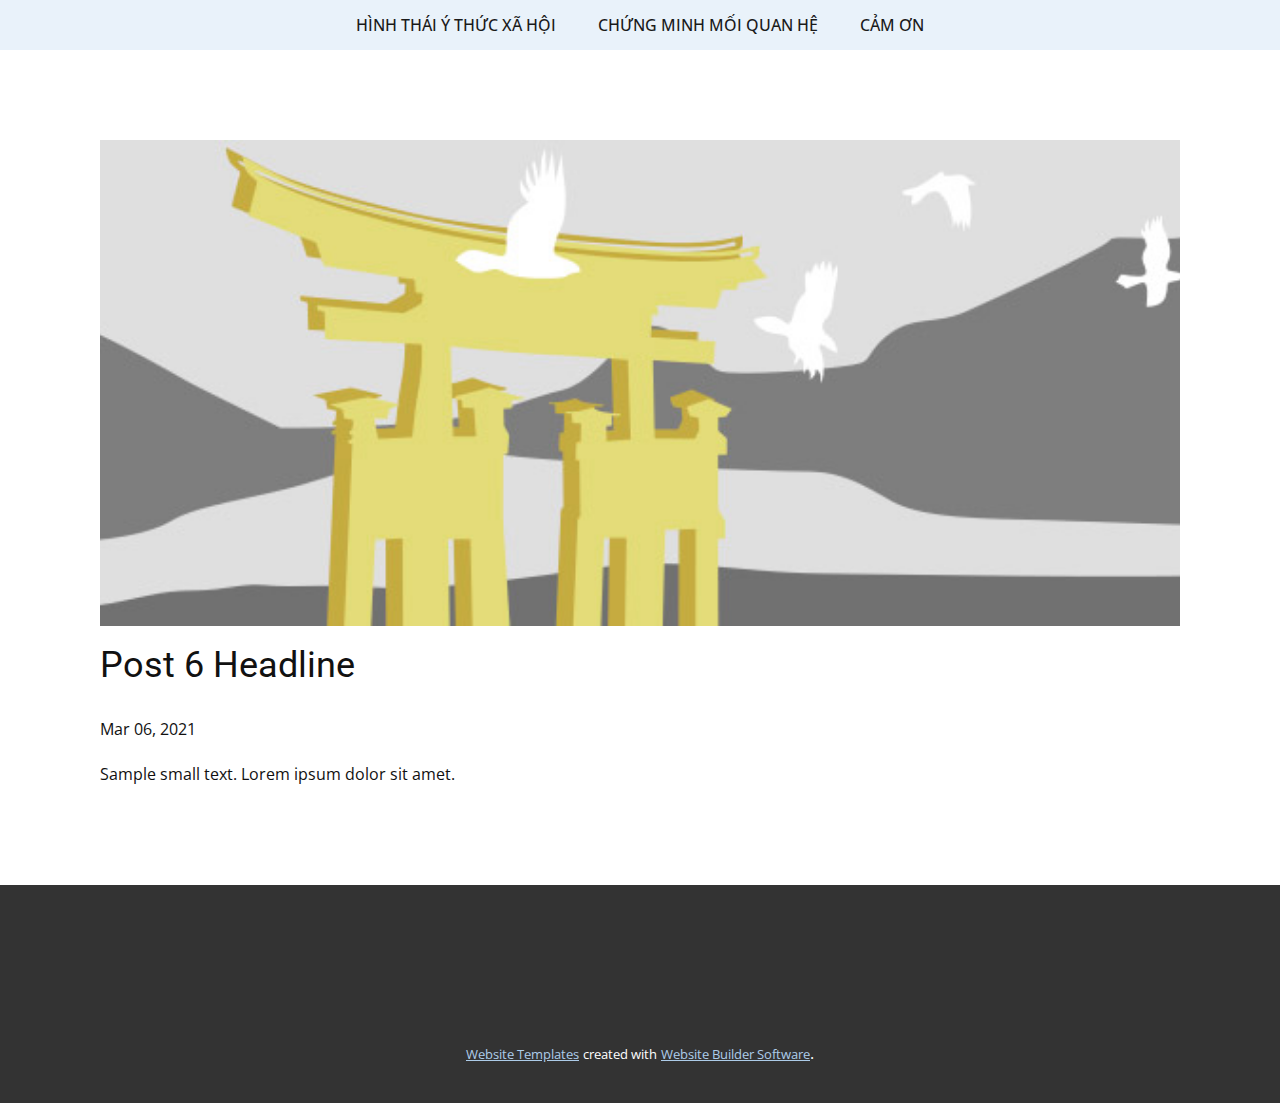
<file: blog/post-5.html>
<!doctype html>
<html style="font-size: 16px;"><head>
    <meta name="viewport" content="width=device-width, initial-scale=1.0">
    <meta charset="utf-8">
    <meta name="keywords" content="Post 1 Headline">
    <meta name="description" content="">
    <meta name="page_type" content="np-template-header-footer-from-plugin">
    <title>Post 6 Headline</title>
    <link rel="stylesheet" href="../nicepage.css" media="screen">
<link rel="stylesheet" href="../Post-Template.css" media="screen">
    <script class="u-script" type="text/javascript" src="../jquery.js" defer=""></script>
    <script class="u-script" type="text/javascript" src="../nicepage.js" defer=""></script>
    <meta name="generator" content="Nicepage 3.8.0, nicepage.com">
    <link id="u-theme-google-font" rel="stylesheet" href="https://fonts.googleapis.com/css?family=Roboto:100,100i,300,300i,400,400i,500,500i,700,700i,900,900i|Open+Sans:300,300i,400,400i,600,600i,700,700i,800,800i">
    
    
    <script type="application/ld+json">{
		"@context": "http://schema.org",
		"@type": "Organization",
		"name": "",
		"url": "index.html"
}</script>
    <meta property="og:title" content="Post Template">
    <meta property="og:type" content="website">
    <meta name="theme-color" content="#478ac9">
    <link rel="canonical" href="../index.html">
    <meta property="og:url" content="index.html">
  </head>
  <body class="u-body"><header class="u-clearfix u-header u-palette-1-light-3 u-sticky u-header" id="sec-55c8"><div class="u-clearfix u-sheet u-sheet-1">
        <nav class="u-align-left u-menu u-menu-dropdown u-offcanvas u-menu-1" data-responsive-from="XS" data-submenu-level="on-click">
          <div class="menu-collapse" style="font-size: 1rem; letter-spacing: 0px; text-transform: uppercase; font-weight: 500;">
            <a class="u-button-style u-custom-active-border-color u-custom-active-color u-custom-border u-custom-border-color u-custom-borders u-custom-hover-border-color u-custom-hover-color u-custom-left-right-menu-spacing u-custom-padding-bottom u-custom-text-active-color u-custom-text-color u-custom-text-hover-color u-custom-top-bottom-menu-spacing u-nav-link" href="#" style="padding: 1px 0px; font-size: calc(1em + 2px);">
              <svg class="u-svg-link" preserveAspectRatio="xMidYMin slice" viewBox="0 0 302 302" style=""><use xmlns:xlink="http://www.w3.org/1999/xlink" xlink:href="#svg-5c50"></use></svg>
              <svg xmlns="http://www.w3.org/2000/svg" xmlns:xlink="http://www.w3.org/1999/xlink" version="1.1" id="svg-5c50" x="0px" y="0px" viewBox="0 0 302 302" style="enable-background:new 0 0 302 302;" xml:space="preserve" class="u-svg-content"><g><rect y="36" width="302" height="30"></rect><rect y="236" width="302" height="30"></rect><rect y="136" width="302" height="30"></rect>
</g><g></g><g></g><g></g><g></g><g></g><g></g><g></g><g></g><g></g><g></g><g></g><g></g><g></g><g></g><g></g></svg>
            </a>
          </div>
          <div class="u-custom-menu u-nav-container">
            <ul class="u-nav u-spacing-2 u-unstyled u-nav-1"><li class="u-nav-item"><a class="u-active-palette-1-base u-border-active-palette-1-base u-border-hover-palette-1-base u-button-style u-hover-palette-1-light-1 u-nav-link u-text-active-white u-text-grey-90 u-text-hover-white" href="../HÌNH-THÁI-Ý-THỨC-XÃ-HỘI.html" style="padding: 10px 20px;">HÌNH THÁI Ý THỨC XÃ HỘI</a><div class="u-nav-popup"><ul class="u-h-spacing-20 u-nav u-unstyled u-v-spacing-20 u-nav-2"><li class="u-nav-item"><a class="u-button-style u-grey-15 u-nav-link u-text-black" href="../HÌNH-THÁI-Ý-THỨC-XÃ-HỘI.html#sec-577a" data-page-id="9694659">KHÁI NIỆM</a>
</li><li class="u-nav-item"><a class="u-button-style u-grey-15 u-nav-link u-text-black" href="../HÌNH-THÁI-Ý-THỨC-XÃ-HỘI.html#carousel_a160" data-page-id="9694659">CÁC HÌNH THÁI Ý THỨC XÃ HỘI</a>
</li></ul>
</div>
</li><li class="u-nav-item"><a class="u-active-palette-1-base u-border-active-palette-1-base u-border-hover-palette-1-base u-button-style u-hover-palette-1-light-1 u-nav-link u-text-active-white u-text-grey-90 u-text-hover-white" href="../CHỨNG-MINH-MỐI-QUAN-HỆ.html" style="padding: 10px 20px;">CHỨNG MINH MỐI QUAN HỆ</a>
</li><li class="u-nav-item"><a class="u-active-palette-1-base u-border-active-palette-1-base u-border-hover-palette-1-base u-button-style u-hover-palette-1-light-1 u-nav-link u-text-active-white u-text-grey-90 u-text-hover-white" href="../CẢM-ƠN.html" style="padding: 10px 20px;">CẢM ƠN</a>
</li></ul>
          </div>
          <div class="u-custom-menu u-nav-container-collapse">
            <div class="u-align-center u-black u-container-style u-inner-container-layout u-opacity u-opacity-90 u-sidenav">
              <div class="u-sidenav-overflow">
                <div class="u-menu-close"></div>
                <ul class="u-align-center u-nav u-popupmenu-items u-spacing-0 u-unstyled u-nav-3"><li class="u-nav-item"><a class="u-button-style u-nav-link" href="../HÌNH-THÁI-Ý-THỨC-XÃ-HỘI.html" style="padding: 10px 20px;">HÌNH THÁI Ý THỨC XÃ HỘI</a><div class="u-nav-popup"><ul class="u-h-spacing-20 u-nav u-unstyled u-v-spacing-20 u-nav-4"><li class="u-nav-item"><a class="u-button-style u-nav-link" href="../HÌNH-THÁI-Ý-THỨC-XÃ-HỘI.html#sec-577a" data-page-id="9694659">KHÁI NIỆM</a>
</li><li class="u-nav-item"><a class="u-button-style u-nav-link" href="../HÌNH-THÁI-Ý-THỨC-XÃ-HỘI.html#carousel_a160" data-page-id="9694659">CÁC HÌNH THÁI Ý THỨC XÃ HỘI</a>
</li></ul>
</div>
</li><li class="u-nav-item"><a class="u-button-style u-nav-link" href="../CHỨNG-MINH-MỐI-QUAN-HỆ.html" style="padding: 10px 20px;">CHỨNG MINH MỐI QUAN HỆ</a>
</li><li class="u-nav-item"><a class="u-button-style u-nav-link" href="../CẢM-ƠN.html" style="padding: 10px 20px;">CẢM ƠN</a>
</li></ul>
              </div>
            </div>
            <div class="u-black u-menu-overlay u-opacity u-opacity-75"></div>
          </div>
        </nav>
      </div></header>
    <section class="u-align-center u-clearfix u-section-1" id="sec-6f10">
      <div class="u-clearfix u-sheet u-valign-middle-md u-valign-middle-sm u-valign-middle-xs u-sheet-1"><!--post_details--><!--post_details_options_json--><!--{"source":""}--><!--/post_details_options_json--><!--blog_post-->
        <div class="u-container-style u-expanded-width u-post-details u-post-details-1">
          <div class="u-container-layout u-valign-middle u-container-layout-1"><!--blog_post_image-->
            <img alt="" class="u-blog-control u-expanded-width u-image u-image-default u-image-1" src="[data-uri]"><!--/blog_post_image--><!--blog_post_header-->
            <h2 class="u-blog-control u-text u-text-1">Post 6 Headline</h2><!--/blog_post_header--><!--blog_post_metadata-->
            <div class="u-blog-control u-metadata u-metadata-1"><!--blog_post_metadata_date-->
              <span class="u-meta-date u-meta-icon">Mar 06, 2021</span><!--/blog_post_metadata_date--><!--blog_post_metadata_category-->
              <!--/blog_post_metadata_category--><!--blog_post_metadata_comments-->
              <!--/blog_post_metadata_comments-->
            </div><!--/blog_post_metadata--><!--blog_post_content-->
            <div class="u-align-justify u-blog-control u-post-content u-text u-text-2 fr-view">
  Sample small text. Lorem ipsum dolor sit amet.
  </div><!--/blog_post_content-->
          </div>
        </div><!--/blog_post--><!--/post_details-->
      </div>
    </section>
    
    
    <footer class="u-align-left u-clearfix u-footer u-grey-80 u-footer" id="sec-1b17"><div class="u-clearfix u-sheet u-sheet-1"></div></footer>
    <section class="u-backlink u-clearfix u-grey-80">
      <a class="u-link" href="https://nicepage.com/website-templates" target="_blank">
        <span>Website Templates</span>
      </a>
      <p class="u-text">
        <span>created with</span>
      </p>
      <a class="u-link" href="https://nicepage.com/" target="_blank">
        <span>Website Builder Software</span>
      </a>. 
    </section>
  
</body></html>
</file>
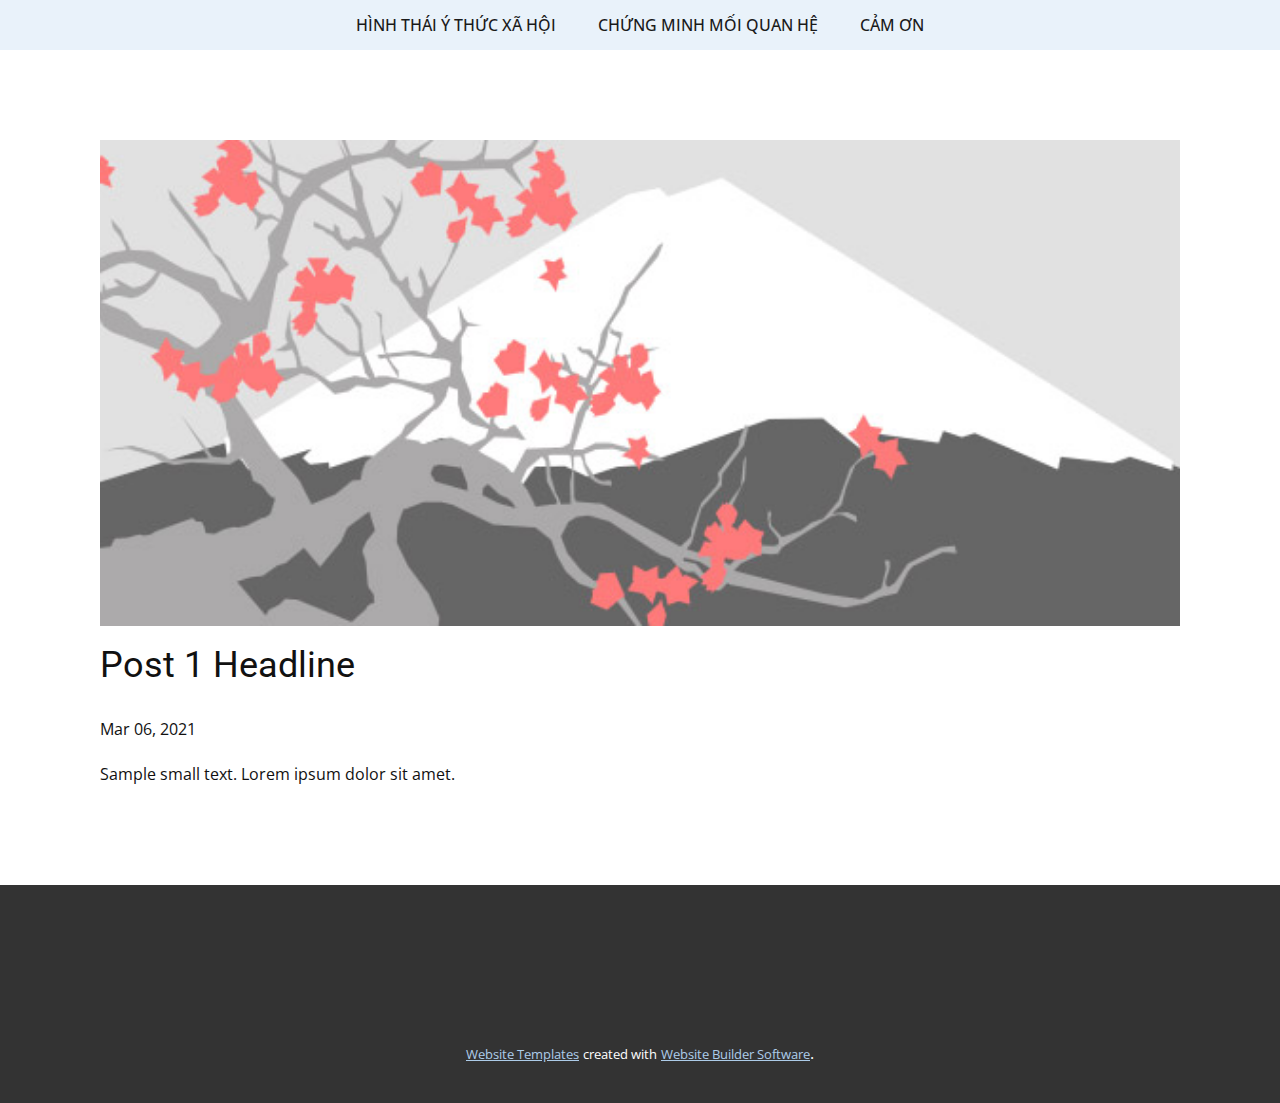
<file: blog/post.html>
<!doctype html>
<html style="font-size: 16px;"><head>
    <meta name="viewport" content="width=device-width, initial-scale=1.0">
    <meta charset="utf-8">
    <meta name="keywords" content="Post 1 Headline">
    <meta name="description" content="">
    <meta name="page_type" content="np-template-header-footer-from-plugin">
    <title>Post 1 Headline</title>
    <link rel="stylesheet" href="../nicepage.css" media="screen">
<link rel="stylesheet" href="../Post-Template.css" media="screen">
    <script class="u-script" type="text/javascript" src="../jquery.js" defer=""></script>
    <script class="u-script" type="text/javascript" src="../nicepage.js" defer=""></script>
    <meta name="generator" content="Nicepage 3.8.0, nicepage.com">
    <link id="u-theme-google-font" rel="stylesheet" href="https://fonts.googleapis.com/css?family=Roboto:100,100i,300,300i,400,400i,500,500i,700,700i,900,900i|Open+Sans:300,300i,400,400i,600,600i,700,700i,800,800i">
    
    
    <script type="application/ld+json">{
		"@context": "http://schema.org",
		"@type": "Organization",
		"name": "",
		"url": "index.html"
}</script>
    <meta property="og:title" content="Post Template">
    <meta property="og:type" content="website">
    <meta name="theme-color" content="#478ac9">
    <link rel="canonical" href="../index.html">
    <meta property="og:url" content="index.html">
  </head>
  <body class="u-body"><header class="u-clearfix u-header u-palette-1-light-3 u-sticky u-header" id="sec-55c8"><div class="u-clearfix u-sheet u-sheet-1">
        <nav class="u-align-left u-menu u-menu-dropdown u-offcanvas u-menu-1" data-responsive-from="XS" data-submenu-level="on-click">
          <div class="menu-collapse" style="font-size: 1rem; letter-spacing: 0px; text-transform: uppercase; font-weight: 500;">
            <a class="u-button-style u-custom-active-border-color u-custom-active-color u-custom-border u-custom-border-color u-custom-borders u-custom-hover-border-color u-custom-hover-color u-custom-left-right-menu-spacing u-custom-padding-bottom u-custom-text-active-color u-custom-text-color u-custom-text-hover-color u-custom-top-bottom-menu-spacing u-nav-link" href="#" style="padding: 1px 0px; font-size: calc(1em + 2px);">
              <svg class="u-svg-link" preserveAspectRatio="xMidYMin slice" viewBox="0 0 302 302" style=""><use xmlns:xlink="http://www.w3.org/1999/xlink" xlink:href="#svg-5c50"></use></svg>
              <svg xmlns="http://www.w3.org/2000/svg" xmlns:xlink="http://www.w3.org/1999/xlink" version="1.1" id="svg-5c50" x="0px" y="0px" viewBox="0 0 302 302" style="enable-background:new 0 0 302 302;" xml:space="preserve" class="u-svg-content"><g><rect y="36" width="302" height="30"></rect><rect y="236" width="302" height="30"></rect><rect y="136" width="302" height="30"></rect>
</g><g></g><g></g><g></g><g></g><g></g><g></g><g></g><g></g><g></g><g></g><g></g><g></g><g></g><g></g><g></g></svg>
            </a>
          </div>
          <div class="u-custom-menu u-nav-container">
            <ul class="u-nav u-spacing-2 u-unstyled u-nav-1"><li class="u-nav-item"><a class="u-active-palette-1-base u-border-active-palette-1-base u-border-hover-palette-1-base u-button-style u-hover-palette-1-light-1 u-nav-link u-text-active-white u-text-grey-90 u-text-hover-white" href="../HÌNH-THÁI-Ý-THỨC-XÃ-HỘI.html" style="padding: 10px 20px;">HÌNH THÁI Ý THỨC XÃ HỘI</a><div class="u-nav-popup"><ul class="u-h-spacing-20 u-nav u-unstyled u-v-spacing-20 u-nav-2"><li class="u-nav-item"><a class="u-button-style u-grey-15 u-nav-link u-text-black" href="../HÌNH-THÁI-Ý-THỨC-XÃ-HỘI.html#sec-577a" data-page-id="9694659">KHÁI NIỆM</a>
</li><li class="u-nav-item"><a class="u-button-style u-grey-15 u-nav-link u-text-black" href="../HÌNH-THÁI-Ý-THỨC-XÃ-HỘI.html#carousel_a160" data-page-id="9694659">CÁC HÌNH THÁI Ý THỨC XÃ HỘI</a>
</li></ul>
</div>
</li><li class="u-nav-item"><a class="u-active-palette-1-base u-border-active-palette-1-base u-border-hover-palette-1-base u-button-style u-hover-palette-1-light-1 u-nav-link u-text-active-white u-text-grey-90 u-text-hover-white" href="../CHỨNG-MINH-MỐI-QUAN-HỆ.html" style="padding: 10px 20px;">CHỨNG MINH MỐI QUAN HỆ</a>
</li><li class="u-nav-item"><a class="u-active-palette-1-base u-border-active-palette-1-base u-border-hover-palette-1-base u-button-style u-hover-palette-1-light-1 u-nav-link u-text-active-white u-text-grey-90 u-text-hover-white" href="../CẢM-ƠN.html" style="padding: 10px 20px;">CẢM ƠN</a>
</li></ul>
          </div>
          <div class="u-custom-menu u-nav-container-collapse">
            <div class="u-align-center u-black u-container-style u-inner-container-layout u-opacity u-opacity-90 u-sidenav">
              <div class="u-sidenav-overflow">
                <div class="u-menu-close"></div>
                <ul class="u-align-center u-nav u-popupmenu-items u-spacing-0 u-unstyled u-nav-3"><li class="u-nav-item"><a class="u-button-style u-nav-link" href="../HÌNH-THÁI-Ý-THỨC-XÃ-HỘI.html" style="padding: 10px 20px;">HÌNH THÁI Ý THỨC XÃ HỘI</a><div class="u-nav-popup"><ul class="u-h-spacing-20 u-nav u-unstyled u-v-spacing-20 u-nav-4"><li class="u-nav-item"><a class="u-button-style u-nav-link" href="../HÌNH-THÁI-Ý-THỨC-XÃ-HỘI.html#sec-577a" data-page-id="9694659">KHÁI NIỆM</a>
</li><li class="u-nav-item"><a class="u-button-style u-nav-link" href="../HÌNH-THÁI-Ý-THỨC-XÃ-HỘI.html#carousel_a160" data-page-id="9694659">CÁC HÌNH THÁI Ý THỨC XÃ HỘI</a>
</li></ul>
</div>
</li><li class="u-nav-item"><a class="u-button-style u-nav-link" href="../CHỨNG-MINH-MỐI-QUAN-HỆ.html" style="padding: 10px 20px;">CHỨNG MINH MỐI QUAN HỆ</a>
</li><li class="u-nav-item"><a class="u-button-style u-nav-link" href="../CẢM-ƠN.html" style="padding: 10px 20px;">CẢM ƠN</a>
</li></ul>
              </div>
            </div>
            <div class="u-black u-menu-overlay u-opacity u-opacity-75"></div>
          </div>
        </nav>
      </div></header>
    <section class="u-align-center u-clearfix u-section-1" id="sec-6f10">
      <div class="u-clearfix u-sheet u-valign-middle-md u-valign-middle-sm u-valign-middle-xs u-sheet-1"><!--post_details--><!--post_details_options_json--><!--{"source":""}--><!--/post_details_options_json--><!--blog_post-->
        <div class="u-container-style u-expanded-width u-post-details u-post-details-1">
          <div class="u-container-layout u-valign-middle u-container-layout-1"><!--blog_post_image-->
            <img alt="" class="u-blog-control u-expanded-width u-image u-image-default u-image-1" src="[data-uri]"><!--/blog_post_image--><!--blog_post_header-->
            <h2 class="u-blog-control u-text u-text-1">Post 1 Headline</h2><!--/blog_post_header--><!--blog_post_metadata-->
            <div class="u-blog-control u-metadata u-metadata-1"><!--blog_post_metadata_date-->
              <span class="u-meta-date u-meta-icon">Mar 06, 2021</span><!--/blog_post_metadata_date--><!--blog_post_metadata_category-->
              <!--/blog_post_metadata_category--><!--blog_post_metadata_comments-->
              <!--/blog_post_metadata_comments-->
            </div><!--/blog_post_metadata--><!--blog_post_content-->
            <div class="u-align-justify u-blog-control u-post-content u-text u-text-2 fr-view">
  Sample small text. Lorem ipsum dolor sit amet.
  </div><!--/blog_post_content-->
          </div>
        </div><!--/blog_post--><!--/post_details-->
      </div>
    </section>
    
    
    <footer class="u-align-left u-clearfix u-footer u-grey-80 u-footer" id="sec-1b17"><div class="u-clearfix u-sheet u-sheet-1"></div></footer>
    <section class="u-backlink u-clearfix u-grey-80">
      <a class="u-link" href="https://nicepage.com/website-templates" target="_blank">
        <span>Website Templates</span>
      </a>
      <p class="u-text">
        <span>created with</span>
      </p>
      <a class="u-link" href="https://nicepage.com/" target="_blank">
        <span>Website Builder Software</span>
      </a>. 
    </section>
  
</body></html>
</file>
